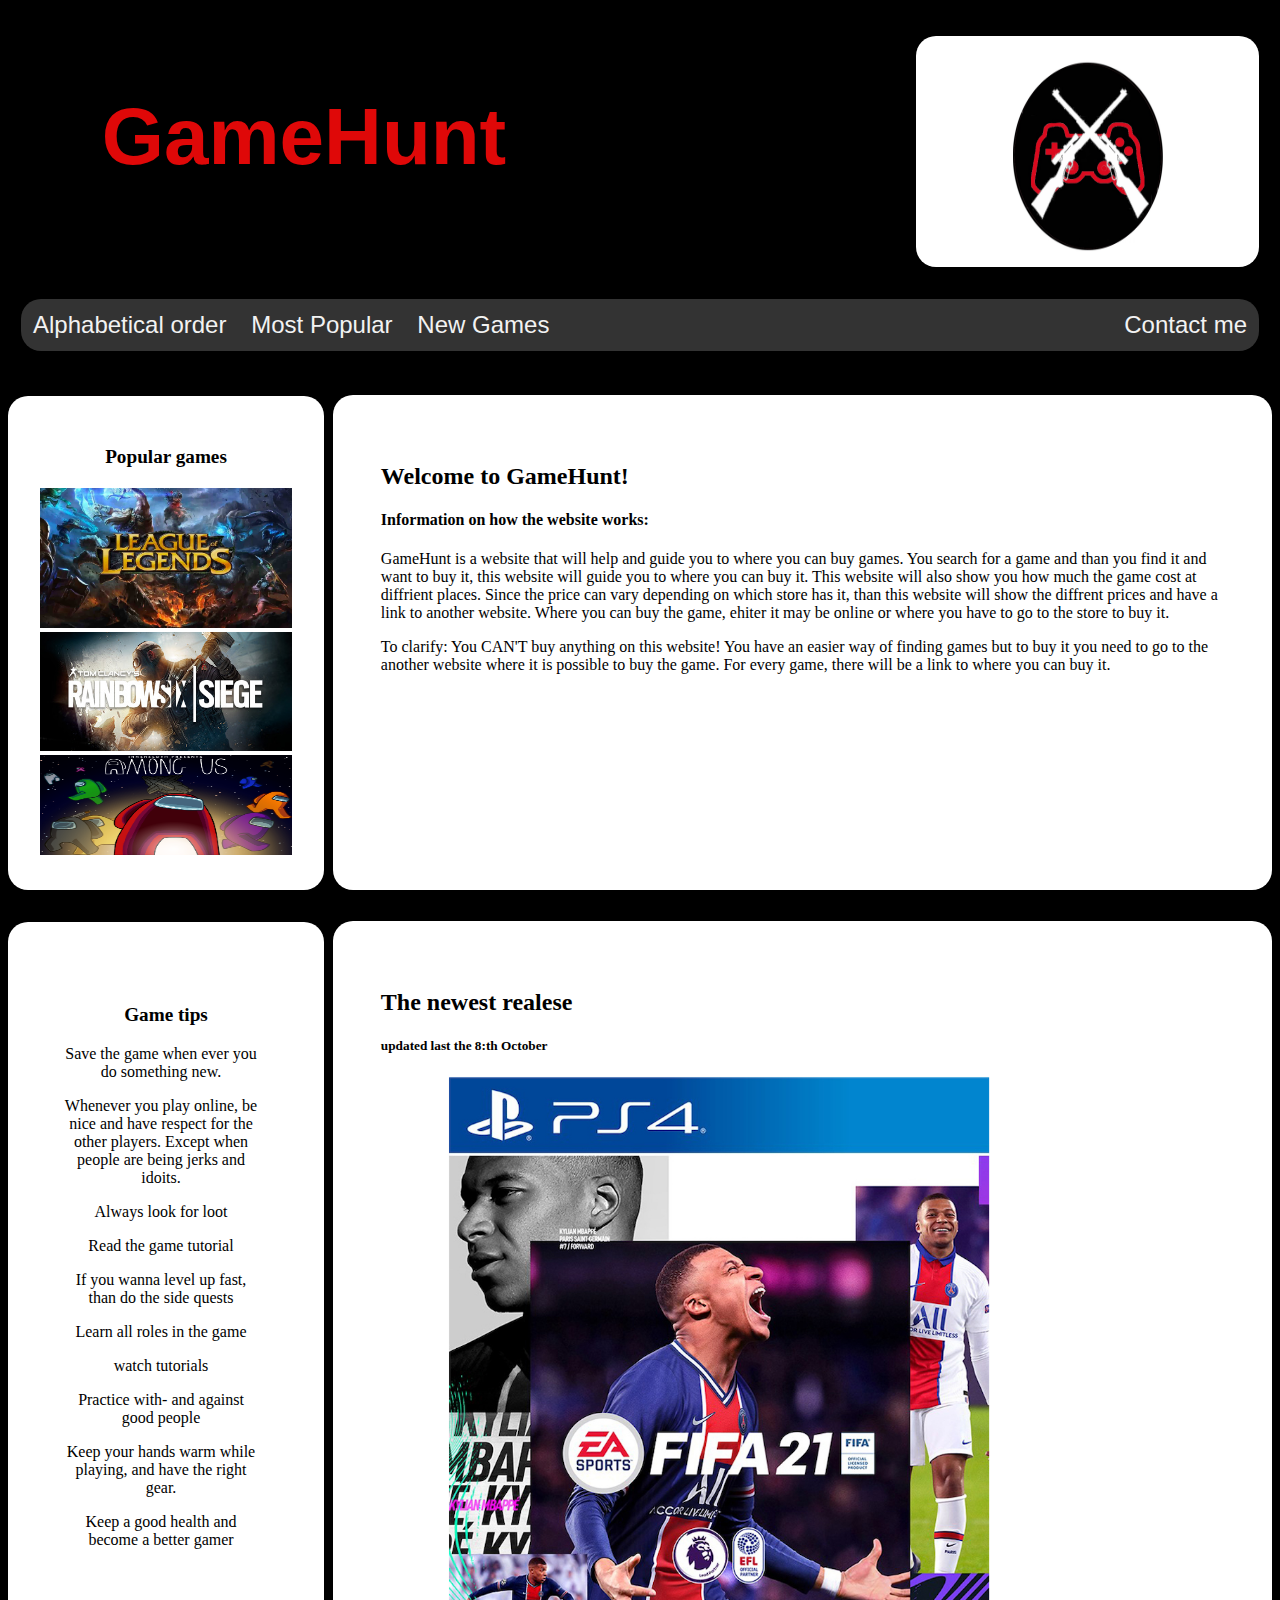
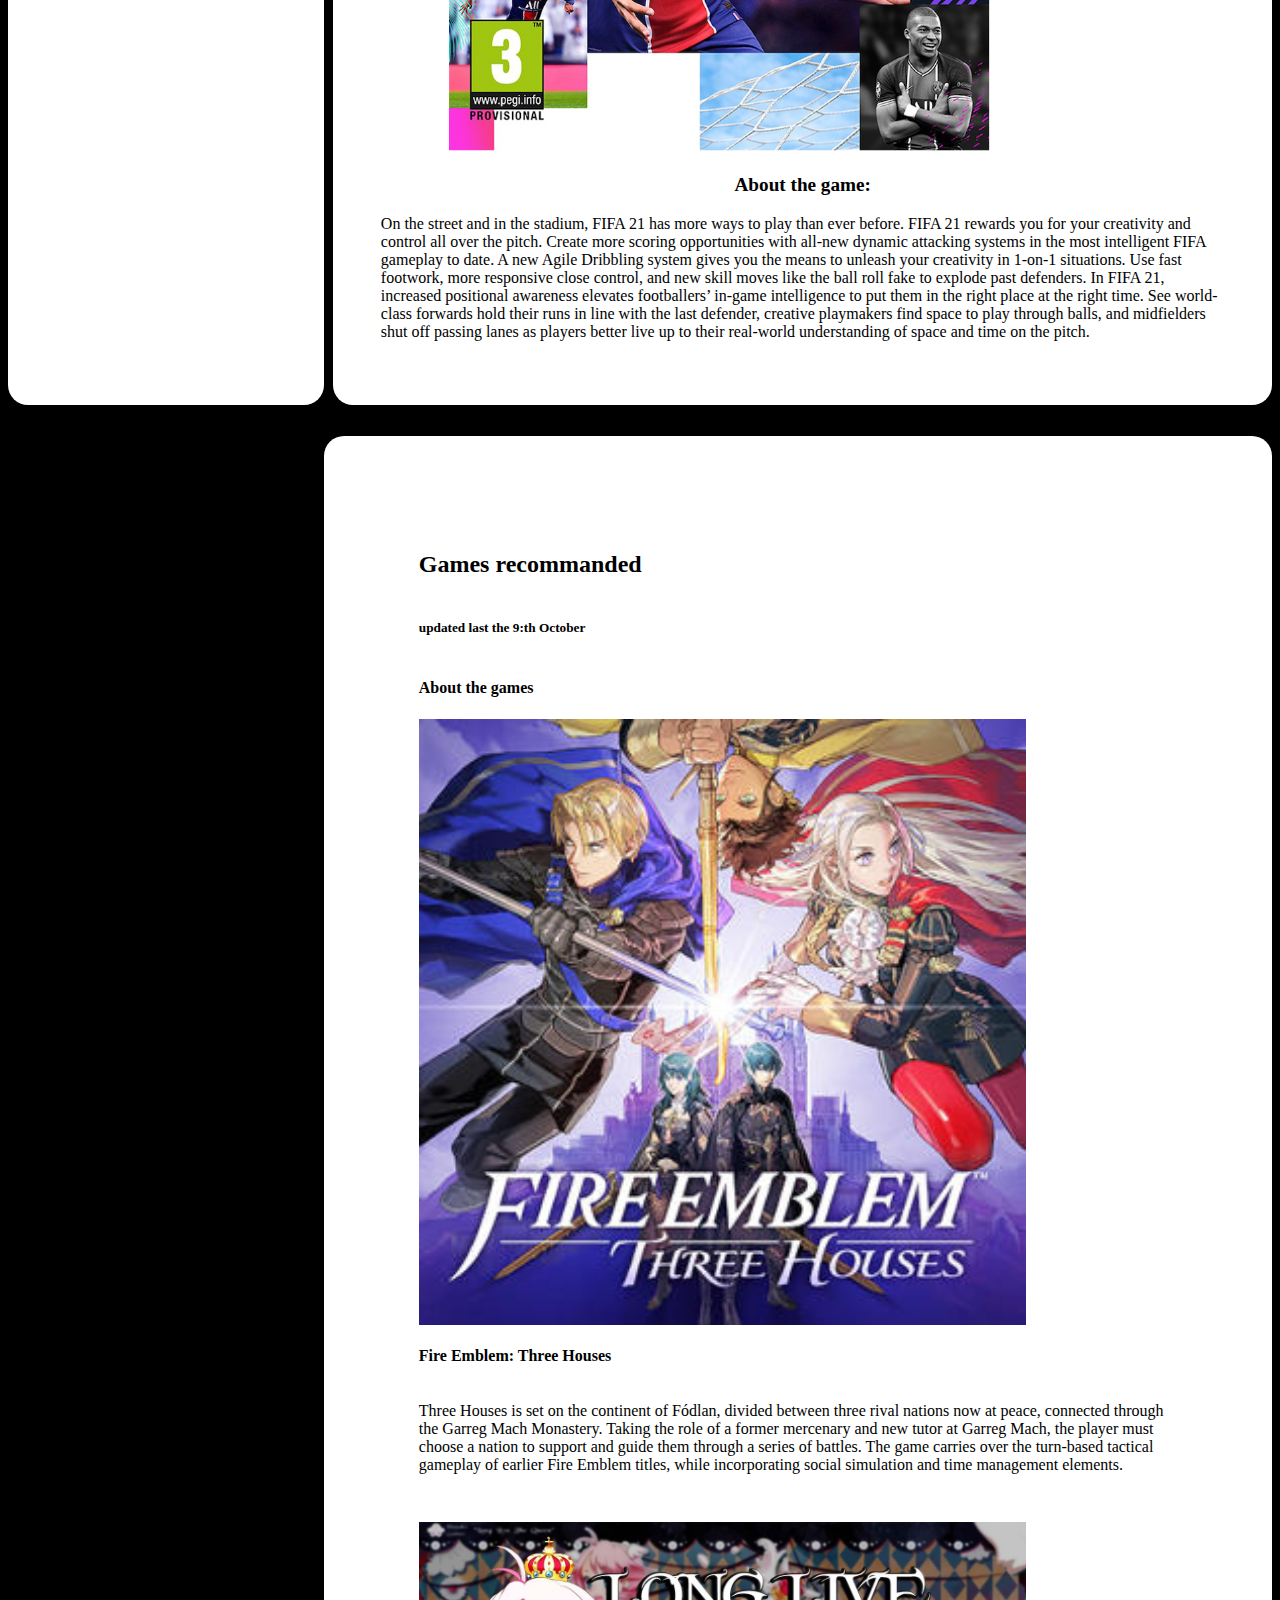
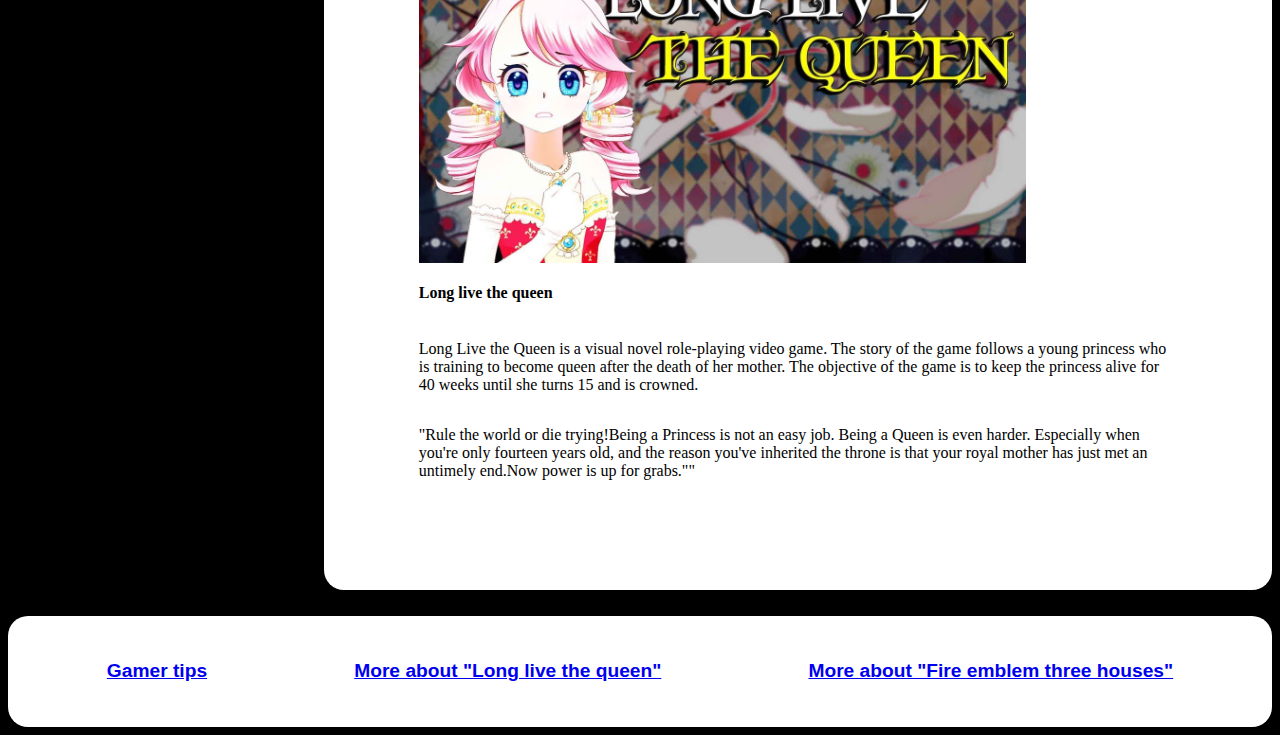
<file: index.html>
<!DOCTYPE html>
<html lang="en">
  <head>
    <meta charset="UTF-8" />
    <meta name="viewport" content="width=device-width, initial-scale=1.0" />
    <title>Homepage</title>
    <link href="index.css" rel="Stylesheet" />
  </head>
  <body>
    <header>
      <h1>GameHunt</h1>
      <div class="logo">
        <img
          src="Bilder/Logo.jpg"
          alt="Picture of the website's logo"
          width="150px"
          height="200px"
        />
      </div>
      <nav>
        <div class="topnav">
          <a href="Alp1.html">Alphabetical order</a>
          <a href="Pop.html">Most Popular</a>
          <a href="New.html">New Games</a>
          <a href="Contact.html" style="float: right">Contact me</a>
        </div>
      </nav>
    </header>
    <div class="rightcolumn">
      <div class="img">
        <h3>Popular games</h3>
        <img
          src="Bilder/league-of-legends.jpg"
          alt="Picture of the game"
          width="100%"
        />
        <img src="Bilder/Rainbow.jpg" alt="Picture of the game" width="100%" />
        <img
          src="Bilder/among us.jpg"
          alt="Picture of the game"
          width="100%"
          height="100px"
        />
      </div>
    </div>
    <div class="tip">
      <h3>Game tips</h3>
      <ul>
        <p>Save the game when ever you do something new.</p>
        <p>
          Whenever you play online, be nice and have respect for the other
          players. Except when people are being jerks and idoits.
        </p>
        <p>Always look for loot</p>
        <p>Read the game tutorial</p>
        <p>If you wanna level up fast, than do the side quests</p>
        <p>Learn all roles in the game</p>
        <p>watch tutorials</p>
        <p>Practice with- and against good people</p>
        <p>Keep your hands warm while playing, and have the right gear.</p>
        <p>Keep a good health and become a better gamer</p>
      </ul>
    </div>
    <div class="leftcolumn">
      <div class="card">
        <h2>Welcome to GameHunt!</h2>
        <h4>Information on how the website works:</h4>
        <p>
          GameHunt is a website that will help and guide you to where you can
          buy games. You search for a game and than you find it and want to buy
          it, this website will guide you to where you can buy it. This website
          will also show you how much the game cost at diffrient places. Since
          the price can vary depending on which store has it, than this website
          will show the diffrent prices and have a link to another website.
          Where you can buy the game, ehiter it may be online or where you have
          to go to the store to buy it.
        </p>
        <p>
          To clarify: You CAN'T buy anything on this website! You have an easier
          way of finding games but to buy it you need to go to the another
          website where it is possible to buy the game. For every game, there
          will be a link to where you can buy it.
        </p>
      </div>
    </div>
    <div class="laftcolumn">
      <div class="card">
        <h2>The newest realese</h2>
        <h5>updated last the 8:th October</h5>
        <img src="Bilder/fifa 21.png" alt="Picture of the game" width="80%" />
        <h3>About the game:</h3>
        <p>
          On the street and in the stadium, FIFA 21 has more ways to play than
          ever before. FIFA 21 rewards you for your creativity and control all
          over the pitch. Create more scoring opportunities with all-new dynamic
          attacking systems in the most intelligent FIFA gameplay to date. A new
          Agile Dribbling system gives you the means to unleash your creativity
          in 1-on-1 situations. Use fast footwork, more responsive close
          control, and new skill moves like the ball roll fake to explode past
          defenders. In FIFA 21, increased positional awareness elevates
          footballers’ in-game intelligence to put them in the right place at
          the right time. See world-class forwards hold their runs in line with
          the last defender, creative playmakers find space to play through
          balls, and midfielders shut off passing lanes as players better live
          up to their real-world understanding of space and time on the pitch.
        </p>
      </div>
    </div>
    <div class="card1">
      <h2>Games recommanded</h2>
      <h5>updated last the 9:th October</h5>
      <h4>About the games</h4>
      <img src="Bilder/three.jpg" alt="Picture of the game" width="80%" />
      <h4>Fire Emblem: Three Houses</h4>
      <p>
        Three Houses is set on the continent of Fódlan, divided between three
        rival nations now at peace, connected through the Garreg Mach Monastery.
        Taking the role of a former mercenary and new tutor at Garreg Mach, the
        player must choose a nation to support and guide them through a series
        of battles. The game carries over the turn-based tactical gameplay of
        earlier Fire Emblem titles, while incorporating social simulation and
        time management elements.
      </p>
      <p></p>
      <img src="Bilder/queen1.jpg" alt="Picture of the game" width="80%" />
      <h4>Long live the queen</h4>
      <p>
        Long Live the Queen is a visual novel role-playing video game. The story
        of the game follows a young princess who is training to become queen
        after the death of her mother. The objective of the game is to keep the
        princess alive for 40 weeks until she turns 15 and is crowned.
      </p>
      <p>
        "Rule the world or die trying!Being a Princess is not an easy job. Being
        a Queen is even harder. Especially when you're only fourteen years old,
        and the reason you've inherited the throne is that your royal mother has
        just met an untimely end.Now power is up for grabs.""
      </p>
    </div>
    <footer>
      <h3>
        <a
          href="https://gaming.envavo.com/blog/7-tips-to-become-a-better-gamer/"
          >Gamer tips</a
        >
      </h3>
      <h3>
        <a
          href="https://longlivethequeen.fandom.com/wiki/Long_Live_the_Queen_Wiki"
          >More about "Long live the queen"</a
        >
      </h3>
      <h3>
        <a href="https://en.wikipedia.org/wiki/Fire_Emblem:_Three_Houses"
          >More about "Fire emblem three houses"</a
        >
      </h3>
    </footer>
  </body>
</html>
</file>
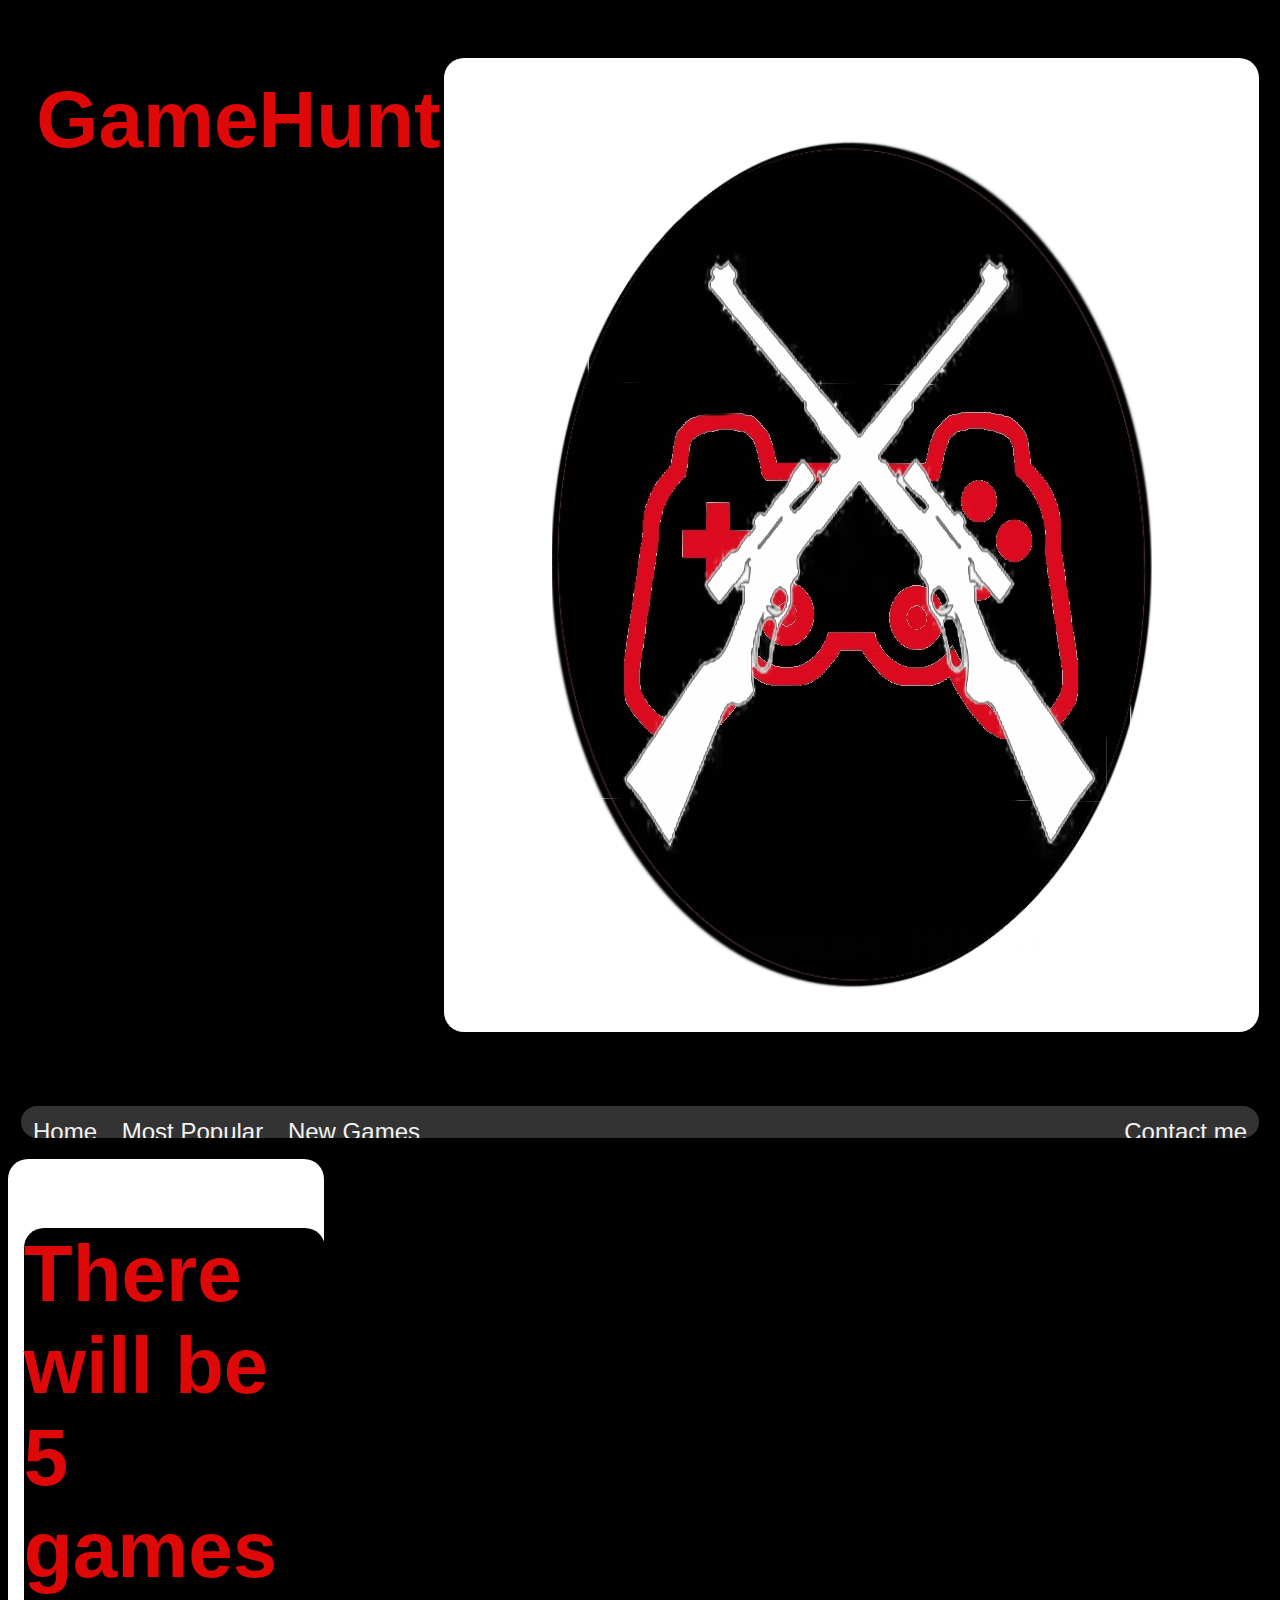
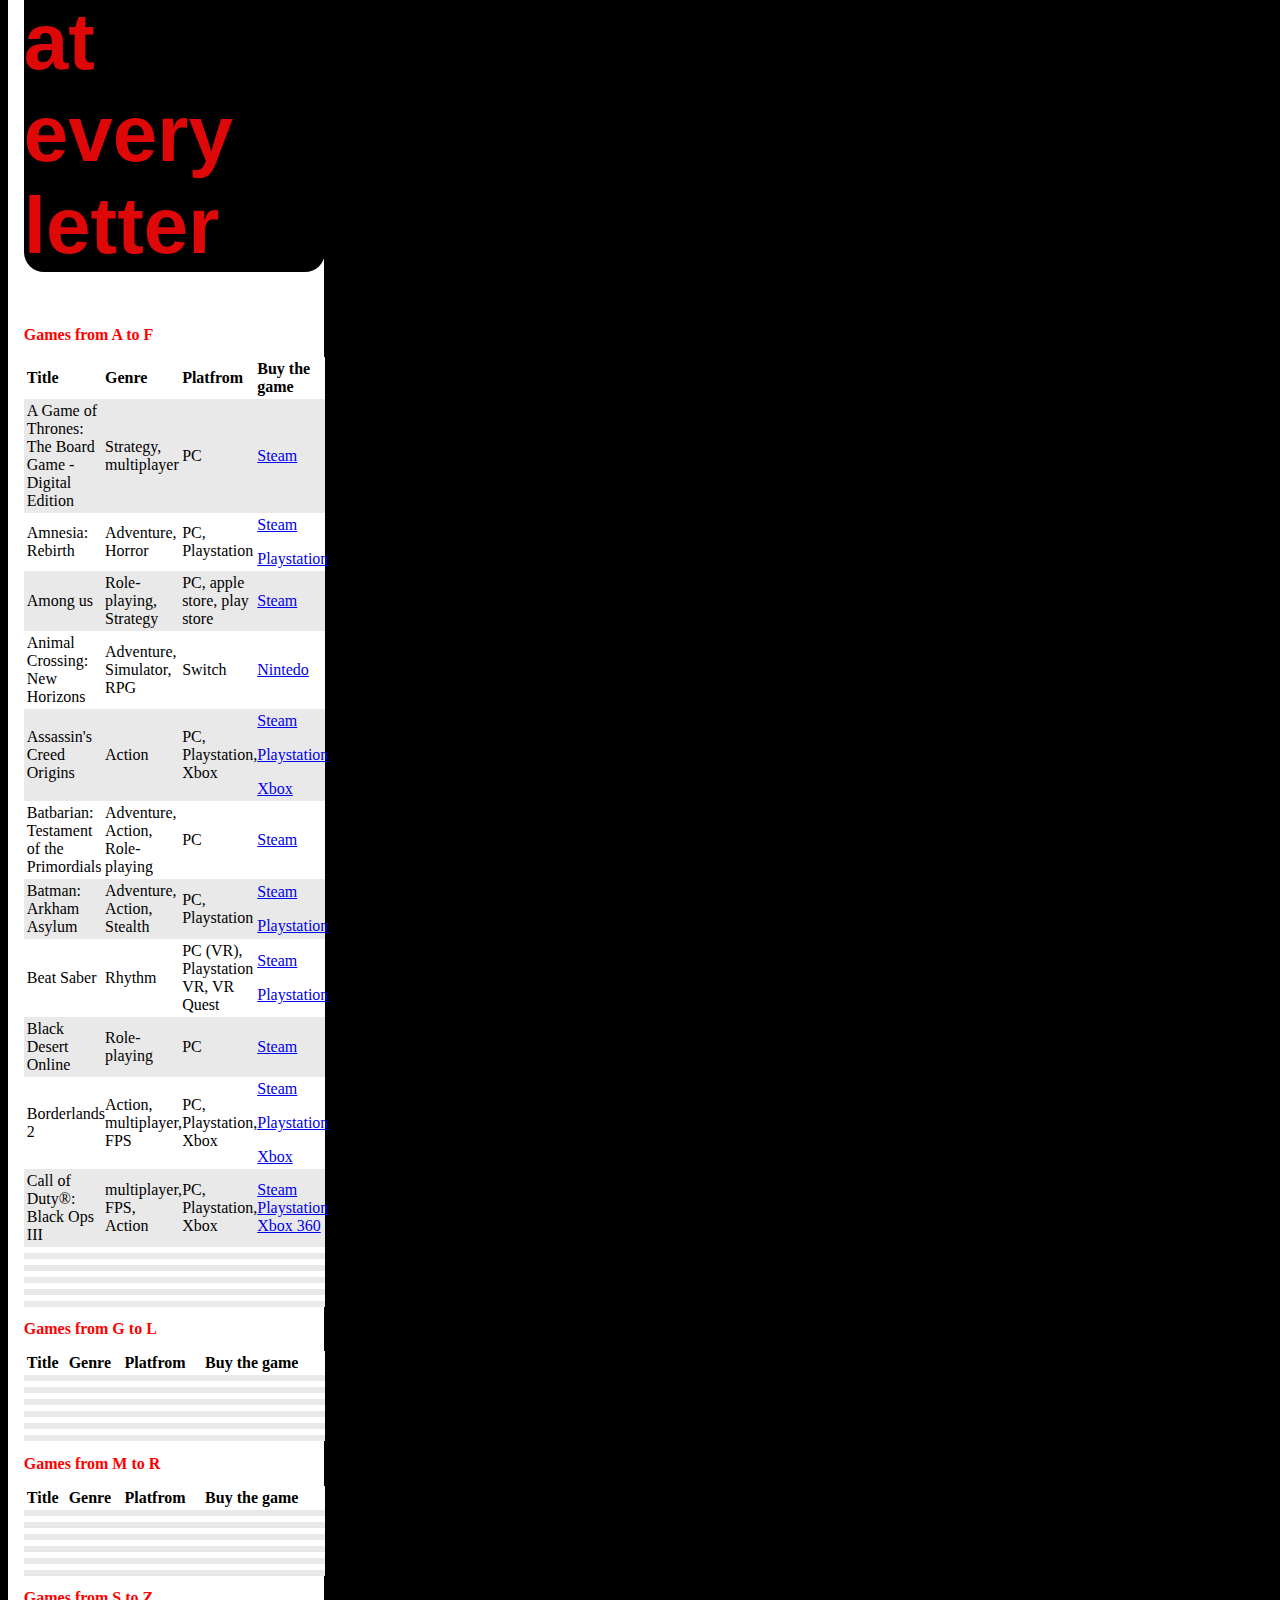
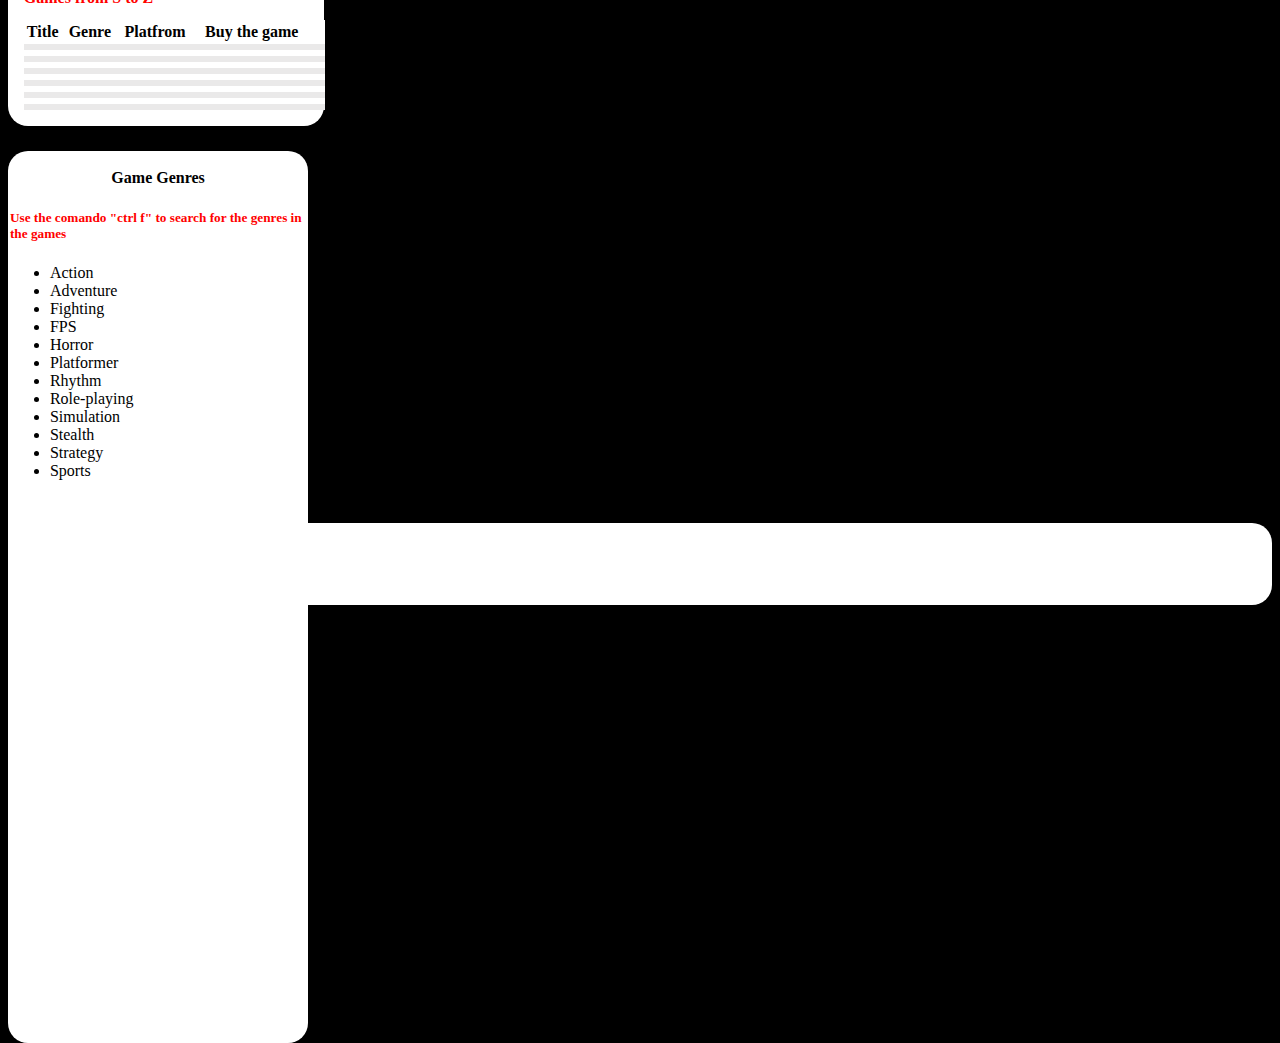
<file: Alp.html>
<!DOCTYPE html>
<html lang="en">
  <head>
    <meta charset="UTF-8" />
    <meta name="viewport" content="width=device-width, initial-scale=1.0" />
    <title>Alphabetical</title>
    <link href="alp.css" rel="stylesheet" />
  </head>
  <body>
    <header>
      <div class="header">
        <h1>GameHunt</h1>
      </div>
      <div class="logo">
        <img
          src="Logo.jpg"
          alt="Picture of the website's logo"
          height="100%"
          width="100%"
        />
      </div>
      <nav>
        <div class="topnav">
          <a href="index.html">Home</a>
          <a href="Pop.html">Most Popular</a>
          <a href="New.html">New Games</a>
          <a href="Contact.html" style="float: right">Contact me</a>
        </div>
      </nav>
    </header>
    <div class="row">
      <div class="leftcolumn">
        <div class="card">
          <h1>There will be 5 games at every letter</h1>
          <h2>Games from A to F</h2>
          <table id="gamelist">
            <tbody>
              <tr>
                <th>Title</th>
                <th>Genre</th>
                <th>Platfrom</th>
                <th>Buy the game</th>
              </tr>
              <tr>
                <article id="A">
                  <td>A Game of Thrones: The Board Game - Digital Edition</td>
                  <td>Strategy, multiplayer</td>
                  <td>PC</td>
                  <td>
                    <a
                      href="https://store.steampowered.com/app/1075190/A_Game_of_Thrones_The_Board_Game__Digital_Edition/"
                      >Steam</a
                    >
                  </td>
                </article>
              </tr>
              <tr>
                <td>Amnesia: Rebirth</td>
                <td>Adventure, Horror</td>
                <td>PC, Playstation</td>
                <td>
                  <a
                    href="https://store.steampowered.com/app/999220/Amnesia_Rebirth/"
                    >Steam</a
                  >
                  <p></p>
                  <a
                    href="https://store.playstation.com/sv-se/product/EP1188-CUSA19272_00-AMNESIAREBIRTH20"
                    >Playstation</a
                  >
                </td>
              </tr>
              <tr>
                <td>Among us</td>
                <td>Role-playing, Strategy</td>
                <td>PC, apple store, play store</td>
                <td>
                  <a href="https://store.steampowered.com/app/945360/Among_Us/"
                    >Steam</a
                  >
                </td>
              </tr>
              <tr>
                <td>Animal Crossing: New Horizons</td>
                <td>Adventure, Simulator, RPG</td>
                <td>Switch</td>
                <td>
                  <a href="https://www.animal-crossing.com/new-horizons/"
                    >Nintedo</a
                  >
                </td>
              </tr>
              <tr>
                <td>Assassin's Creed Origins</td>
                <td>Action</td>
                <td>PC, Playstation, Xbox</td>
                <td>
                  <a
                    href="https://store.steampowered.com/app/582160/Assassins_Creed_Origins/"
                    >Steam</a
                  >
                  <p></p>
                  <a
                    href="https://store.playstation.com/sv-se/product/EP0001-CUSA05625_00-GAMEACEMPIRE0000"
                    >Playstation</a
                  >
                  <p></p>
                  <a
                    href="https://www.microsoft.com/sv-se/p/assassins-creed-origins/bzgjrjc1fgf3?activetab=pivot:overviewtab"
                    >Xbox</a
                  >
                </td>
              </tr>
              <tr>
                <article id="B">
                  <td>Batbarian: Testament of the Primordials</td>
                  <td>Adventure, Action, Role-playing</td>
                  <td>PC</td>
                  <td>
                    <a
                      href="https://store.steampowered.com/app/837460/Batbarian_Testament_of_the_Primordials/"
                      >Steam</a
                    >
                  </td>
                </article>
              </tr>
              <tr>
                <td>Batman: Arkham Asylum</td>
                <td>Adventure, Action, Stealth</td>
                <td>PC, Playstation</td>
                <td>
                  <a
                    href="https://store.steampowered.com/app/35140/Batman_Arkham_Asylum_Game_of_the_Year_Edition/"
                    >Steam</a
                  >
                  <p></p>
                  <a
                    href="https://store.playstation.com/sv-se/product/EP1018-NPEB01156_00-ARKHAMASYLUMGAME"
                    >Playstation</a
                  >
                </td>
              </tr>
              <tr>
                <td>Beat Saber</td>
                <td>Rhythm</td>
                <td>PC (VR), Playstation VR, VR Quest</td>
                <td>
                  <a
                    href="https://store.steampowered.com/app/620980/Beat_Saber/"
                    >Steam</a
                  >
                  <p></p>
                  <a
                    href="https://store.playstation.com/sv-se/product/EP5067-CUSA14143_00-BEATSABERFULL000"
                    >Playstation</a
                  >
                </td>
              </tr>
              <tr>
                <td>Black Desert Online</td>
                <td>Role-playing</td>
                <td>PC</td>
                <td>
                  <a
                    href="https://store.steampowered.com/app/582660/Black_Desert_Online/"
                    >Steam</a
                  >
                </td>
              </tr>
              <tr>
                <td>Borderlands 2</td>
                <td>Action, multiplayer, FPS</td>
                <td>PC, Playstation, Xbox</td>
                <td>
                  <a
                    href="https://store.steampowered.com/app/49520/Borderlands_2/"
                    >Steam</a
                  >
                  <p></p>
                  <a
                    href="https://store.playstation.com/sv-se/product/EP1001-NPEB01144_00-BORDERLANDS2COMP"
                    >Playstation</a
                  >
                  <p></p>
                  <a
                    href="https://www.microsoft.com/sv-se/p/borderlands-2/bv5scj9jm8v0?activetab=pivot:overviewtab"
                    >Xbox</a
                  >
                </td>
              </tr>
              <tr>
                <article id="C">
                  <td>Call of Duty®: Black Ops III</td>
                  <td>multiplayer, FPS, Action </td>
                  <td>PC, Playstation, Xbox</td>
                  <td>
                    <a href="https://store.steampowered.com/app/311210/Call_of_Duty_Black_Ops_III/">Steam</a>
                    <a href="https://store.playstation.com/sv-se/product/EP0002-NPEB02266_00-BLACKOPS3ENGFREN">Playstation</a>
                    <a href="https://marketplace.xbox.com/sv-SE/Product/Black-Ops-III-Bundle/66acd000-77fe-1000-9115-d80241560929">Xbox 360</a>
                  </td>
                </article>
              </tr>
              <tr>
                <td></td>
                <td></td>
                <td></td>
                <td>
                  <a href=""></a>
                </td>
              </tr>
              <tr>
                <td></td>
                <td></td>
                <td></td>
                <td>
                  <a href=""></a>
                </td>
              </tr>
              <tr>
                <td></td>
                <td></td>
                <td></td>
                <td>
                  <a href=""></a>
                </td>
              </tr>
              <tr>
                <td></td>
                <td></td>
                <td></td>
                <td>
                  <a href=""></a>
                </td>
              </tr>
              <tr>
                <td></td>
                <td></td>
                <td></td>
                <td>
                  <a href=""></a>
                </td>
              </tr>
              <tr>
                <td></td>
                <td></td>
                <td></td>
                <td>
                  <a href=""></a>
                </td>
              </tr>
              <tr>
                <td></td>
                <td></td>
                <td></td>
                <td>
                  <a href=""></a>
                </td>
              </tr>
              <tr>
                <td></td>
                <td></td>
                <td></td>
                <td>
                  <a href=""></a>
                </td>
              </tr>
              <tr>
                <td></td>
                <td></td>
                <td></td>
                <td>
                  <a href=""></a>
                </td>
              </tr>
              <tr>
                <td></td>
                <td></td>
                <td></td>
                <td>
                  <a href=""></a>
                </td>
              </tr>
            </tbody>
          </table>
        </div>
        <div class="card">
          <h2>Games from G to L</h2>
          <table id="gamelist2">
            <tbody>
              <tr>
                <th>Title</th>
                <th>Genre</th>
                <th>Platfrom</th>
                <th>Buy the game</th>
                <tr>
                  <article id="G">
                    <td></td>
                    <td></td>
                    <td></td>
                    <td>
                      <a href=""></a>
                    </td>
                  </article>
                </tr>
                <tr>
                  <td></td>
                  <td></td>
                  <td></td>
                  <td>
                    <a href=""></a>
                  </td>
                </tr>
                <tr>
                  <td></td>
                  <td></td>
                  <td></td>
                  <td>
                    <a href=""></a>
                  </td>
                </tr>
                <tr>
                  <td></td>
                  <td></td>
                  <td></td>
                  <td>
                    <a href=""></a>
                  </td>
                </tr>
                <tr>
                  <td></td>
                  <td></td>
                  <td></td>
                  <td>
                    <a href=""></a>
                  </td>
                </tr>
                <tr>
                  <td></td>
                  <td></td>
                  <td></td>
                  <td>
                    <a href=""></a>
                  </td>
                </tr>
                <tr>
                  <td></td>
                  <td></td>
                  <td></td>
                  <td>
                    <a href=""></a>
                  </td>
                </tr>
                <tr>
                  <td></td>
                  <td></td>
                  <td></td>
                  <td>
                    <a href=""></a>
                  </td>
                </tr>
                <tr>
                  <td></td>
                  <td></td>
                  <td></td>
                  <td>
                    <a href=""></a>
                  </td>
                </tr>
                <tr>
                  <td></td>
                  <td></td>
                  <td></td>
                  <td>
                    <a href=""></a>
                  </td>
                </tr>
                <tr>
                  <td></td>
                  <td></td>
                  <td></td>
                  <td>
                    <a href=""></a>
                  </td>
                </tr>
              </tr>
            </tbody>
          </table>
        </div>
        <div class="card">
          <h2>Games from M to R</h2>
          <table id="gamelist3">
            <tbody>
              <tr>
                <th>Title</th>
                <th>Genre</th>
                <th>Platfrom</th>
                <th>Buy the game</th>
                <tr>
                  <article id="M">
                    <td></td>
                    <td></td>
                    <td></td>
                    <td>
                      <a href=""></a>
                    </td>
                  </article>
                </tr>
                <tr>
                  <td></td>
                  <td></td>
                  <td></td>
                  <td>
                    <a href=""></a>
                  </td>
                </tr>
                <tr>
                  <td></td>
                  <td></td>
                  <td></td>
                  <td>
                    <a href=""></a>
                  </td>
                </tr>
                <tr>
                  <td></td>
                  <td></td>
                  <td></td>
                  <td>
                    <a href=""></a>
                  </td>
                </tr>
                <tr>
                  <td></td>
                  <td></td>
                  <td></td>
                  <td>
                    <a href=""></a>
                  </td>
                </tr>
                <tr>
                  <td></td>
                  <td></td>
                  <td></td>
                  <td>
                    <a href=""></a>
                  </td>
                </tr>
                <tr>
                  <td></td>
                  <td></td>
                  <td></td>
                  <td>
                    <a href=""></a>
                  </td>
                </tr>
                <tr>
                  <td></td>
                  <td></td>
                  <td></td>
                  <td>
                    <a href=""></a>
                  </td>
                </tr>
                <tr>
                  <td></td>
                  <td></td>
                  <td></td>
                  <td>
                    <a href=""></a>
                  </td>
                </tr>
                <tr>
                  <td></td>
                  <td></td>
                  <td></td>
                  <td>
                    <a href=""></a>
                  </td>
                </tr>
                <tr>
                  <td></td>
                  <td></td>
                  <td></td>
                  <td>
                    <a href=""></a>
                  </td>
                </tr>
              </tr>
            </tbody>
          </table>
        </div>
        <div class="card">
          <h2>Games from S to Z</h2>
          <table id="gamelist4">
            <tbody>
              <tr>
                <th>Title</th>
                <th>Genre</th>
                <th>Platfrom</th>
                <th>Buy the game</th>
                <tr>
                  <article id="S">
                    <td></td>
                    <td></td>
                    <td></td>
                    <td>
                      <a href=""></a>
                    </td>
                  </article>
                </tr>
                <tr>
                  <td></td>
                  <td></td>
                  <td></td>
                  <td>
                    <a href=""></a>
                  </td>
                </tr>
                <tr>
                  <td></td>
                  <td></td>
                  <td></td>
                  <td>
                    <a href=""></a>
                  </td>
                </tr>
                <tr>
                  <td></td>
                  <td></td>
                  <td></td>
                  <td>
                    <a href=""></a>
                  </td>
                </tr>
                <tr>
                  <td></td>
                  <td></td>
                  <td></td>
                  <td>
                    <a href=""></a>
                  </td>
                </tr>
                <tr>
                  <td></td>
                  <td></td>
                  <td></td>
                  <td>
                    <a href=""></a>
                  </td>
                </tr>
                <tr>
                  <td></td>
                  <td></td>
                  <td></td>
                  <td>
                    <a href=""></a>
                  </td>
                </tr>
                <tr>
                  <td></td>
                  <td></td>
                  <td></td>
                  <td>
                    <a href=""></a>
                  </td>
                </tr>
                <tr>
                  <td></td>
                  <td></td>
                  <td></td>
                  <td>
                    <a href=""></a>
                  </td>
                </tr>
                <tr>
                  <td></td>
                  <td></td>
                  <td></td>
                  <td>
                    <a href=""></a>
                  </td>
                </tr>
                <tr>
                  <td></td>
                  <td></td>
                  <td></td>
                  <td>
                    <a href=""></a>
                  </td>
                </tr>
              </tr>
            </tbody>
          </table>
        </div>
      </div>
      <div class="rightcolumn">
        <div class="img">
          <h3>Game Genres</h3>
          <h5>
            Use the comando "ctrl f" to search for the genres in the games
          </h5>
          <ul>
            <li>Action</li>
            <li>Adventure</li>
            <li>Fighting</li>
            <li>FPS</li>
            <li>Horror</li>
            <li>Platformer</li>
            <li>Rhythm</li>
            <li>Role-playing</li>
            <li>Simulation</li>
            <li>Stealth</li>
            <li>Strategy</li>
            <li>Sports</li>
          </ul>
        </div>
      </div>
    </div>
    <footer>
      <h3>
        <a href=""></a>
      </h3>
      <h3>
        <a href=""></a>
      </h3>
      <h3>
        <a href=""></a>
      </h3>
    </footer>
  </body>
</html>
</file>
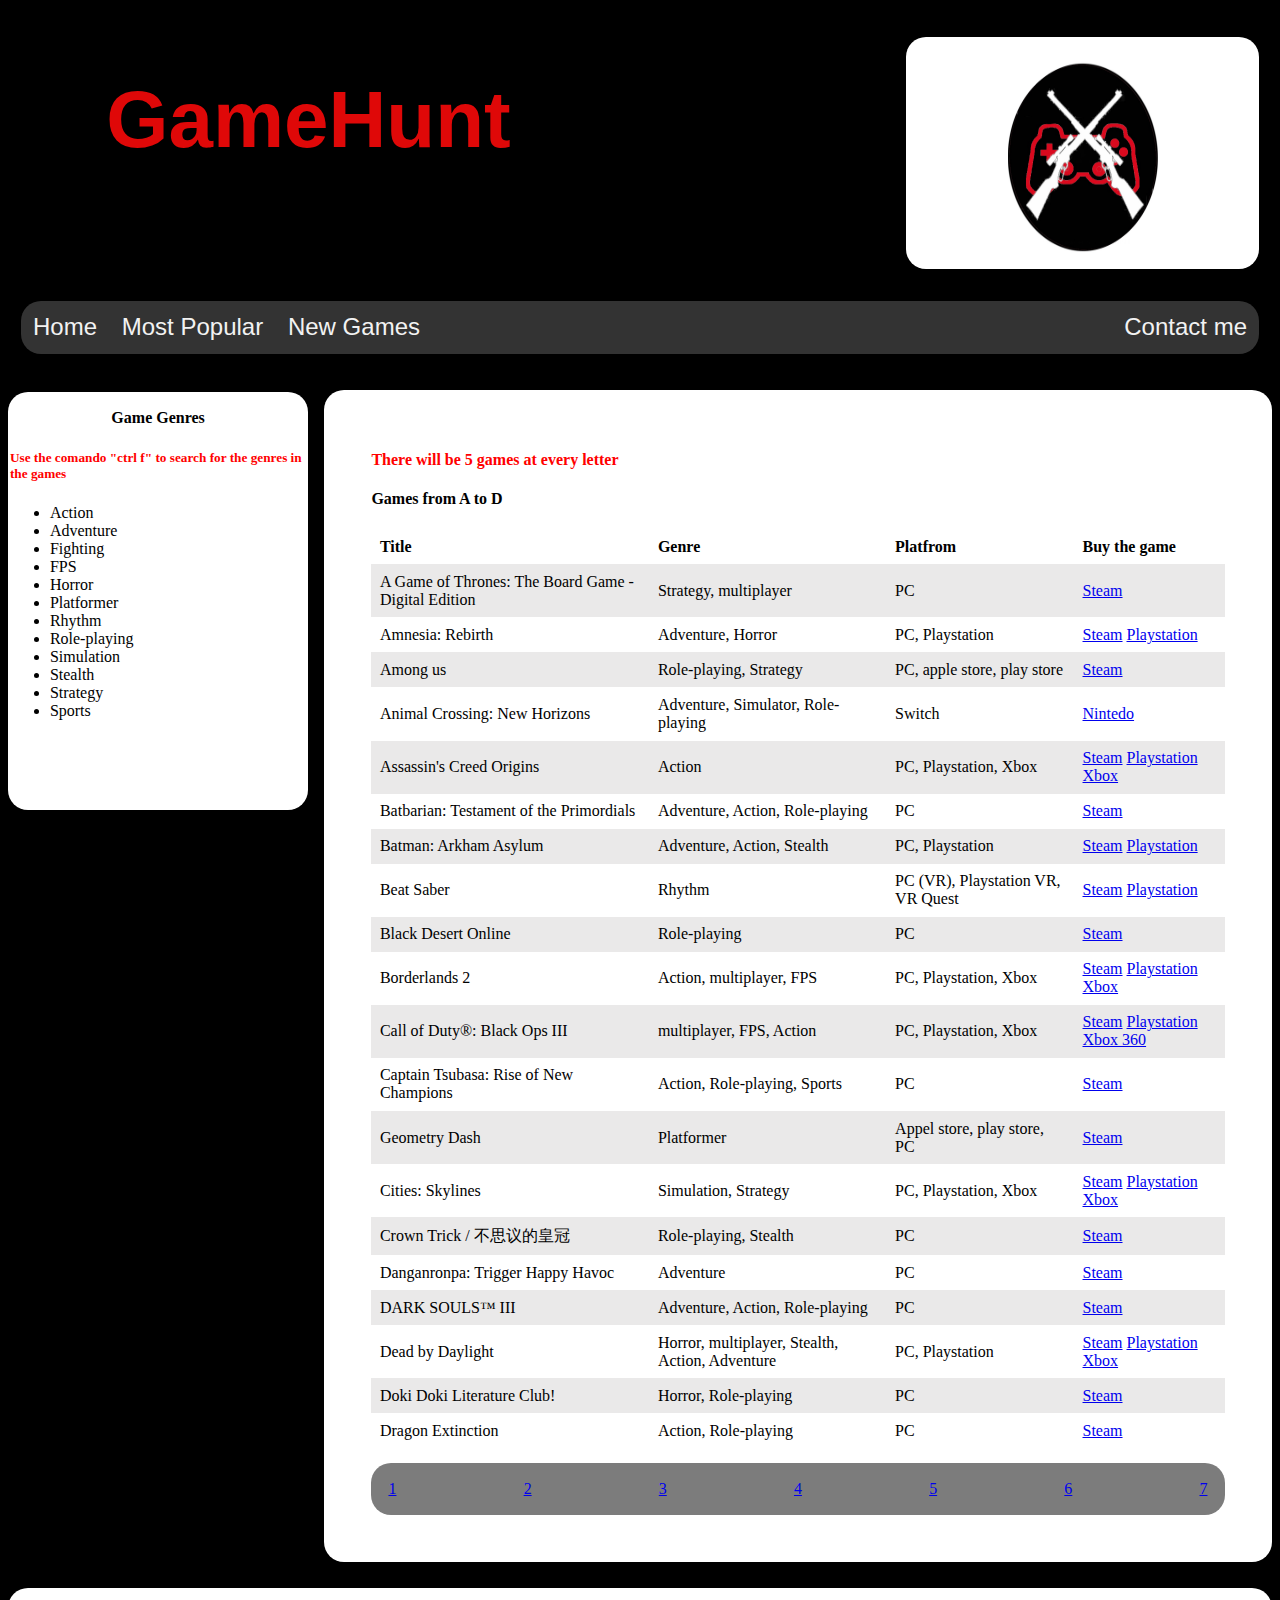
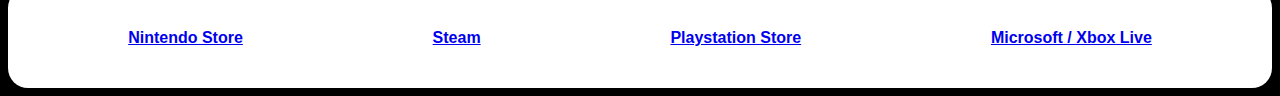
<file: Alp1.html>
<!DOCTYPE html>
<html lang="en">
  <head>
    <meta charset="UTF-8" />
    <meta name="viewport" content="width=device-width, initial-scale=1.0" />
    <title>Alphabetical</title>
    <link href="alp.css" rel="stylesheet" />
  </head>
  <body>
    <header>
      <div class="header">
        <h1>GameHunt</h1>
      </div>
      <div class="logo">
        <img
        src="Bilder/Logo.jpg"
        alt="Picture of the website's logo"
        width="150px"
        height="200px"
      />
      </div>
      <nav>
        <div class="topnav">
          <a href="index.html">Home</a>
          <a href="Pop.html">Most Popular</a>
          <a href="New.html">New Games</a>
          <a href="Contact.html" style="float: right">Contact me</a>
        </div>
      </nav>
    </header>
    <div class="rightcolumn">
      <div class="img">
        <h3>Game Genres</h3>
        <h5>
          Use the comando "ctrl f" to search for the genres in the games
        </h5>
        <ul>
          <li>Action</li>
          <li>Adventure</li>
          <li>Fighting</li>
          <li>FPS</li>
          <li>Horror</li>
          <li>Platformer</li>
          <li>Rhythm</li>
          <li>Role-playing</li>
          <li>Simulation</li>
          <li>Stealth</li>
          <li>Strategy</li>
          <li>Sports</li>
        </ul>
      </div>
    </div>
      <div class="leftcolumn">
        <div class="card">
          <h2>There will be 5 games at every letter</h2>
          <h4>Games from A to D</h4>
          <table id="gamelist">
            <tbody>
              <tr>
                <th>Title</th>
                <th>Genre</th>
                <th>Platfrom</th>
                <th>Buy the game</th>
              </tr>
              <tr>
                <article id="A">
                  <td>A Game of Thrones: The Board Game - Digital Edition</td>
                  <td>Strategy, multiplayer</td>
                  <td>PC</td>
                  <td>
                    <a
                      href="https://store.steampowered.com/app/1075190/A_Game_of_Thrones_The_Board_Game__Digital_Edition/"
                      >Steam</a
                    >
                  </td>
                </article>
              </tr>
              <tr>
                <td>Amnesia: Rebirth</td>
                <td>Adventure, Horror</td>
                <td>PC, Playstation</td>
                <td>
                  <a
                    href="https://store.steampowered.com/app/999220/Amnesia_Rebirth/"
                    >Steam</a
                  >
                  <a
                    href="https://store.playstation.com/sv-se/product/EP1188-CUSA19272_00-AMNESIAREBIRTH20"
                    >Playstation</a
                  >
                </td>
              </tr>
              <tr>
                <td>Among us</td>
                <td>Role-playing, Strategy</td>
                <td>PC, apple store, play store</td>
                <td>
                  <a href="https://store.steampowered.com/app/945360/Among_Us/"
                    >Steam</a
                  >
                </td>
              </tr>
              <tr>
                <td>Animal Crossing: New Horizons</td>
                <td>Adventure, Simulator, Role-playing</td>
                <td>Switch</td>
                <td>
                  <a href="https://www.animal-crossing.com/new-horizons/"
                    >Nintedo</a
                  >
                </td>
              </tr>
              <tr>
                <td>Assassin's Creed Origins</td>
                <td>Action</td>
                <td>PC, Playstation, Xbox</td>
                <td>
                  <a
                    href="https://store.steampowered.com/app/582160/Assassins_Creed_Origins/"
                    >Steam</a
                  >
                  <a
                    href="https://store.playstation.com/sv-se/product/EP0001-CUSA05625_00-GAMEACEMPIRE0000"
                    >Playstation</a
                  >
                  <a
                    href="https://www.microsoft.com/sv-se/p/assassins-creed-origins/bzgjrjc1fgf3?activetab=pivot:overviewtab"
                    >Xbox</a
                  >
                </td>
              </tr>
              <tr>
                <article id="B">
                  <td>Batbarian: Testament of the Primordials</td>
                  <td>Adventure, Action, Role-playing</td>
                  <td>PC</td>
                  <td>
                    <a
                      href="https://store.steampowered.com/app/837460/Batbarian_Testament_of_the_Primordials/"
                      >Steam</a
                    >
                  </td>
                </article>
              </tr>
              <tr>
                <td>Batman: Arkham Asylum</td>
                <td>Adventure, Action, Stealth</td>
                <td>PC, Playstation</td>
                <td>
                  <a
                    href="https://store.steampowered.com/app/35140/Batman_Arkham_Asylum_Game_of_the_Year_Edition/"
                    >Steam</a
                  >
                  <a
                    href="https://store.playstation.com/sv-se/product/EP1018-NPEB01156_00-ARKHAMASYLUMGAME"
                    >Playstation</a
                  >
                </td>
              </tr>
              <tr>
                <td>Beat Saber</td>
                <td>Rhythm</td>
                <td>PC (VR), Playstation VR, VR Quest</td>
                <td>
                  <a
                    href="https://store.steampowered.com/app/620980/Beat_Saber/"
                    >Steam</a
                  >
                  <a
                    href="https://store.playstation.com/sv-se/product/EP5067-CUSA14143_00-BEATSABERFULL000"
                    >Playstation</a
                  >
                </td>
              </tr>
              <tr>
                <td>Black Desert Online</td>
                <td>Role-playing</td>
                <td>PC</td>
                <td>
                  <a
                    href="https://store.steampowered.com/app/582660/Black_Desert_Online/"
                    >Steam</a
                  >
                </td>
              </tr>
              <tr>
                <td>Borderlands 2</td>
                <td>Action, multiplayer, FPS</td>
                <td>PC, Playstation, Xbox</td>
                <td>
                  <a
                    href="https://store.steampowered.com/app/49520/Borderlands_2/"
                    >Steam</a
                  >
                  <a
                    href="https://store.playstation.com/sv-se/product/EP1001-NPEB01144_00-BORDERLANDS2COMP"
                    >Playstation</a
                  >
                  <a
                    href="https://www.microsoft.com/sv-se/p/borderlands-2/bv5scj9jm8v0?activetab=pivot:overviewtab"
                    >Xbox</a
                  >
                </td>
              </tr>
              <tr>
                <article id="C">
                  <td>Call of Duty®: Black Ops III</td>
                  <td>multiplayer, FPS, Action</td>
                  <td>PC, Playstation, Xbox</td>
                  <td>
                    <a
                      href="https://store.steampowered.com/app/311210/Call_of_Duty_Black_Ops_III/"
                      >Steam</a
                    >
                    <a
                      href="https://store.playstation.com/sv-se/product/EP0002-NPEB02266_00-BLACKOPS3ENGFREN"
                      >Playstation</a
                    >
                    <a
                      href="https://marketplace.xbox.com/sv-SE/Product/Black-Ops-III-Bundle/66acd000-77fe-1000-9115-d80241560929"
                      >Xbox 360</a
                    >
                  </td>
                </article>
              </tr>
              <tr>
                <td>Captain Tsubasa: Rise of New Champions</td>
                <td>Action, Role-playing, Sports</td>
                <td>PC</td>
                <td>
                  <a
                    href="https://store.steampowered.com/app/1163550/Captain_Tsubasa_Rise_of_New_Champions/"
                    >Steam</a
                  >
                </td>
              </tr>
              <tr>
                <td>Geometry Dash</td>
                <td>Platformer</td>
                <td>Appel store, play store, PC</td>
                <td>
                  <a
                    href="https://store.steampowered.com/app/322170/Geometry_Dash/"
                    >Steam</a
                  >
                </td>
              </tr>
              <tr>
                <td>Cities: Skylines</td>
                <td>Simulation, Strategy</td>
                <td>PC, Playstation, Xbox</td>
                <td>
                  <a
                    href="https://store.steampowered.com/app/255710/Cities_Skylines/"
                    >Steam</a
                  >
                  <a
                    href="https://store.playstation.com/sv-se/product/EP4139-CUSA06407_00-CSSEASONPASS0001"
                    >Playstation</a
                  >
                  <a
                    href="https://www.microsoft.com/sv-se/p/Cities-Skylines---Xbox-One-Edition/C4GH8N6ZXG5L?activetab=pivot:overviewtab"
                    >Xbox</a
                  >
                </td>
              </tr>
              <tr>
                <td>Crown Trick / 不思议的皇冠</td>
                <td>Role-playing, Stealth</td>
                <td>PC</td>
                <td>
                  <a
                    href="https://store.steampowered.com/app/1000010/Crown_Trick/"
                    >Steam</a
                  >
                </td>
              </tr>
              <tr>
                <article id="D">
                  <td>Danganronpa: Trigger Happy Havoc</td>
                  <td>Adventure</td>
                  <td>PC</td>
                  <td>
                    <a
                      href="https://store.steampowered.com/app/413410/Danganronpa_Trigger_Happy_Havoc/"
                      >Steam</a
                    >
                  </td>
                </article>
              </tr>
              <tr>
                <td>DARK SOULS™ III</td>
                <td>Adventure, Action, Role-playing</td>
                <td>PC</td>
                <td>
                  <a
                    href="https://store.steampowered.com/app/374320/DARK_SOULS_III/"
                    >Steam</a
                  >
                </td>
              </tr>
              <tr>
                <td>Dead by Daylight</td>
                <td>Horror, multiplayer, Stealth, Action, Adventure</td>
                <td>PC, Playstation</td>
                <td>
                  <a
                    href="https://store.steampowered.com/app/381210/Dead_by_Daylight/"
                    >Steam</a
                  >
                  <a
                    href="https://store.playstation.com/sv-se/product/EP3367-CUSA08032_00-DEADBYDAYLIGHT00"
                    >Playstation</a
                  >
                  <a
                    href="https://www.microsoft.com/sv-se/p/dead-by-daylight-special-edition/c0n22p73qz60?activetab=pivot:overviewtab"
                    >Xbox</a
                  >
                </td>
              </tr>
              <tr>
                <td>Doki Doki Literature Club!</td>
                <td>Horror, Role-playing</td>
                <td>PC</td>
                <td>
                  <a
                    href="https://store.steampowered.com/app/698780/Doki_Doki_Literature_Club/"
                    >Steam</a
                  >
                </td>
              </tr>
              <tr>
                <td>Dragon Extinction</td>
                <td>Action, Role-playing</td>
                <td>PC</td>
                <td>
                  <a
                    href="https://store.steampowered.com/app/1079320/Dragon_Extinction/"
                    >Steam</a
                  >
                </td>
              </tr>
            </tbody>
          </table>
          <div class="next">
            <a href="Alp.html">1</a>
            <a href="Alp2.html">2</a>
            <a href="Alp3.html">3</a>
            <a href="Alp4.html">4</a>
            <a href="Alp5.html">5</a>
            <a href="Alp6.html">6</a>
            <a href="Alp7.html">7</a>
          </div>
        </div>
      </div>
    <footer>
      <h3>
        <a href="https://www.nintendo.com/">Nintendo Store</a>
      </h3>
      <h3>
        <a href="https://store.steampowered.com/">Steam</a>
      </h3>
      <h3>
        <a href="https://store.playstation.com/sv-se/latest">Playstation Store</a>
      </h3>
      <h3>
        <a href="https://www.microsoft.com/sv-se/">Microsoft / Xbox Live</a>
      </h3>
    </footer>
  </body>
</html>
</file>
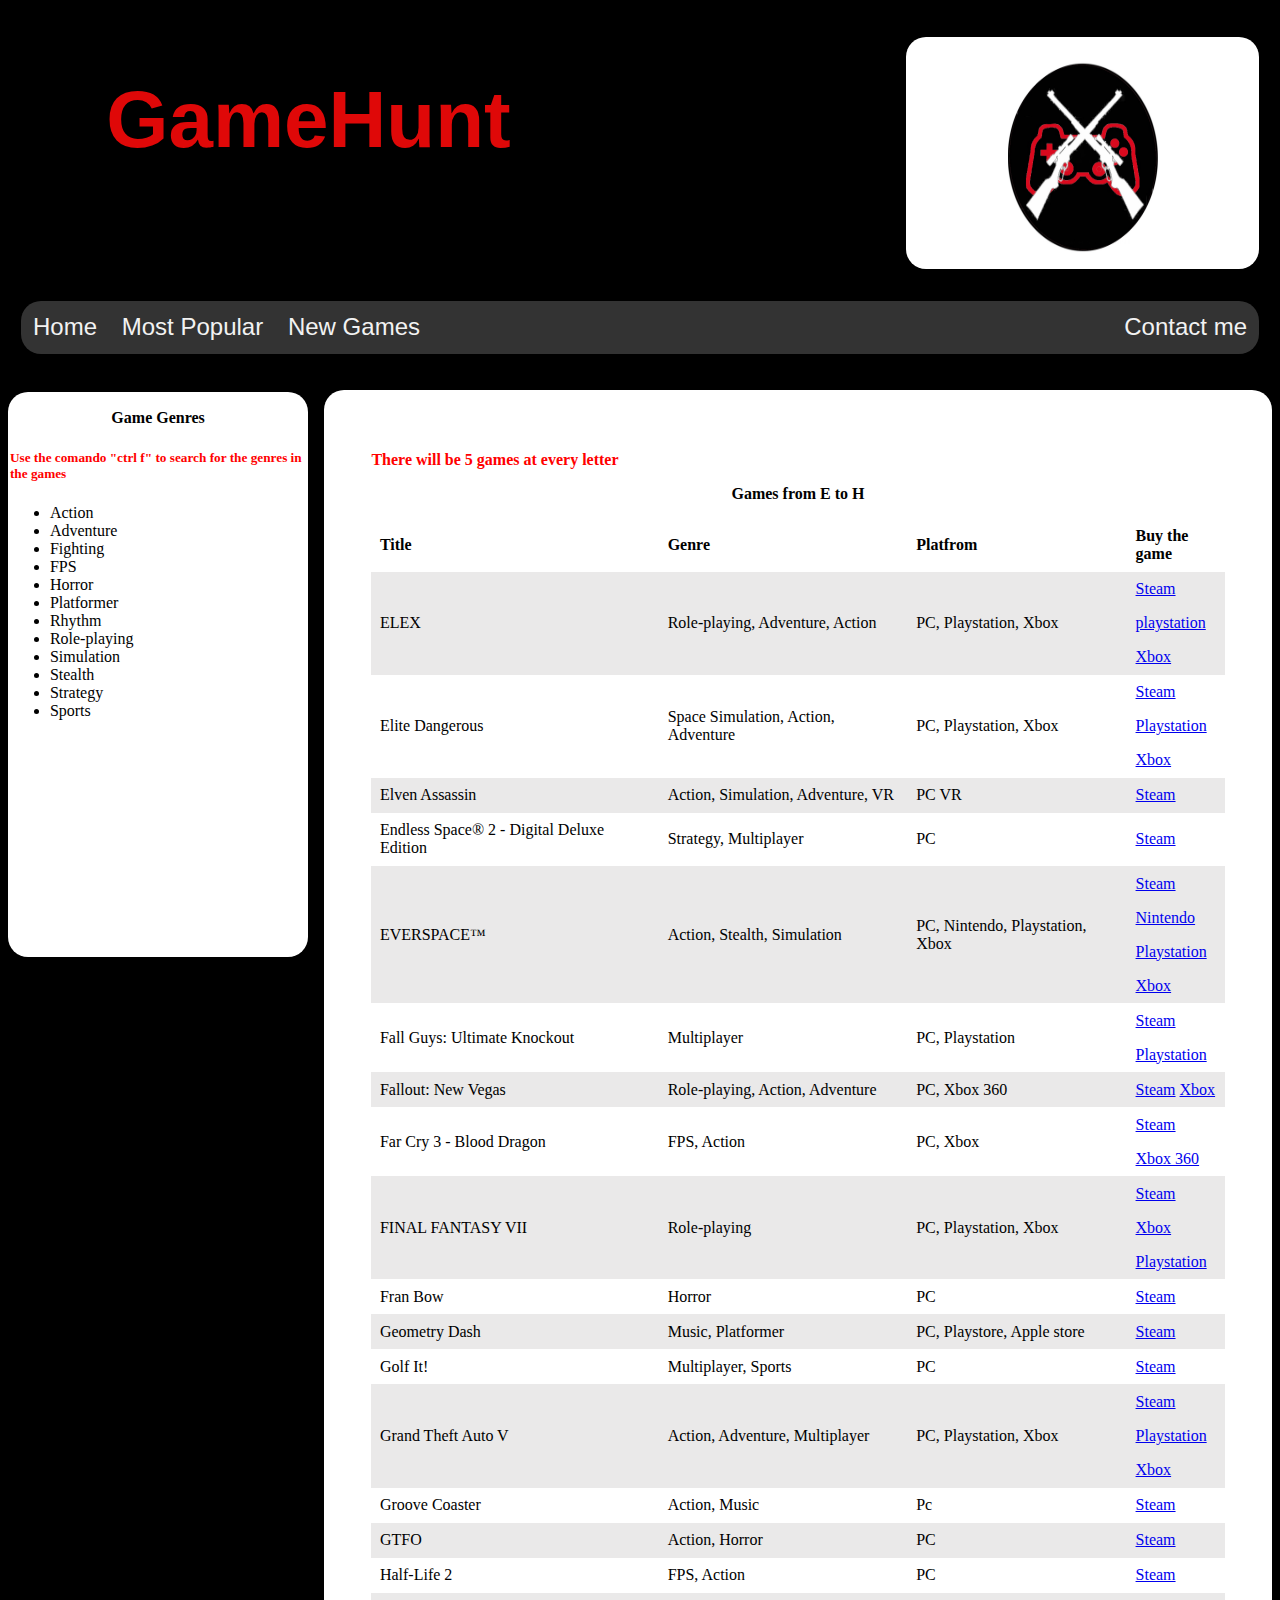
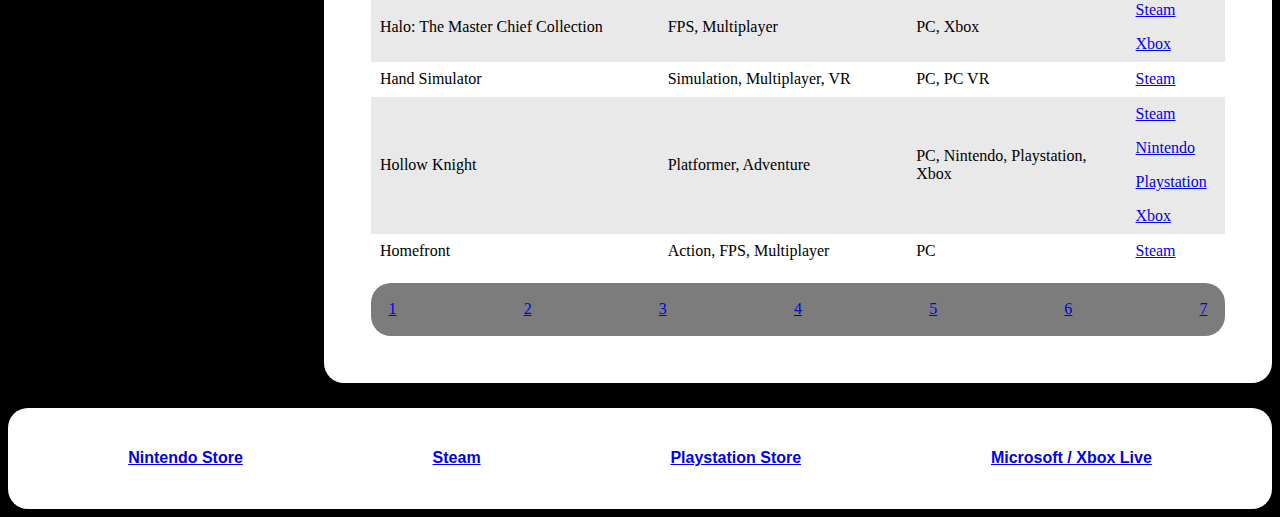
<file: Alp2.html>
<!DOCTYPE html>
<html lang="en">
  <head>
    <meta charset="UTF-8" />
    <meta name="viewport" content="width=device-width, initial-scale=1.0" />
    <title>Alphabetical</title>
    <link href="alp.css" rel="stylesheet" />
  </head>
  <body>
    <header>
      <div class="header">
        <h1>GameHunt</h1>
      </div>
      <div class="logo">
        <img
        src="Bilder/Logo.jpg"
        alt="Picture of the website's logo"
        width="150px"
        height="200px"
      />
      </div>
      <nav>
        <div class="topnav">
          <a href="index.html">Home</a>
          <a href="Pop.html">Most Popular</a>
          <a href="New.html">New Games</a>
          <a href="Contact.html" style="float: right">Contact me</a>
        </div>
      </nav>
    </header>
    <div class="rightcolumn">
      <div class="img">
        <h3>Game Genres</h3>
        <h5>
          Use the comando "ctrl f" to search for the genres in the games
        </h5>
        <ul>
          <li>Action</li>
          <li>Adventure</li>
          <li>Fighting</li>
          <li>FPS</li>
          <li>Horror</li>
          <li>Platformer</li>
          <li>Rhythm</li>
          <li>Role-playing</li>
          <li>Simulation</li>
          <li>Stealth</li>
          <li>Strategy</li>
          <li>Sports</li>
        </ul>
      </div>
    </div>
      <div class="leftcolumn">
        <div class="card">
          <h2>There will be 5 games at every letter</h2>
          <h3>Games from E to H</h3>
          <table id="gamelist">
            <tbody>
              <tr>
                <th>Title</th>
                <th>Genre</th>
                <th>Platfrom</th>
                <th>Buy the game</th>
              </tr>
              <tr>
                <article id="E">
                  <td>ELEX</td>
                  <td>Role-playing, Adventure, Action</td>
                  <td>PC, Playstation, Xbox</td>
                  <td>
                    <a href="https://store.steampowered.com/app/411300/ELEX/"
                      >Steam</a
                    >
                    <p></p>
                    <a
                      href="https://store.playstation.com/sv-se/product/EP4389-CUSA04462_00-ELEXRPGPBNGEU001"
                      >playstation</a
                    >
                    <p></p>
                    <a
                      href="https://www.microsoft.com/sv-se/p/Elex/BNJJGRCSH3RM?activetab=pivot:overviewtab"
                      >Xbox</a
                    >
                  </td>
                </article>
              </tr>
              <tr>
                <td>Elite Dangerous</td>
                <td>Space Simulation, Action, Adventure</td>
                <td>PC, Playstation, Xbox</td>
                <td>
                  <a
                    href="https://store.steampowered.com/app/359320/Elite_Dangerous/"
                    >Steam</a
                  >
                  <p></p>
                  <a
                    href="https://store.playstation.com/sv-se/product/EP2377-CUSA05308_00-EDBASEGAME000000"
                    >Playstation</a
                  >
                  <p></p>
                  <a
                    href="https://www.microsoft.com/sv-se/p/elite-dangerous-deluxe-edition/9nwh0hm3w6sn?activetab=pivot:overviewtab"
                    >Xbox</a
                  >
                </td>
              </tr>
              <tr>
                <td>Elven Assassin</td>
                <td>Action, Simulation, Adventure, VR</td>
                <td>PC VR</td>
                <td>
                  <a
                    href="https://store.steampowered.com/app/503770/Elven_Assassin/"
                    >Steam</a
                  >
                </td>
              </tr>
              <tr>
                <td>Endless Space® 2 - Digital Deluxe Edition</td>
                <td>Strategy, Multiplayer</td>
                <td>PC</td>
                <td>
                  <a
                    href="https://store.steampowered.com/app/392110/Endless_Space_2__Digital_Deluxe_Edition/"
                    >Steam</a
                  >
                </td>
              </tr>
              <tr>
                <td>EVERSPACE™</td>
                <td>Action, Stealth, Simulation</td>
                <td>PC, Nintendo, Playstation, Xbox</td>
                <td>
                  <a href="https://store.steampowered.com/app/396750/EVERSPACE/"
                    >Steam</a
                  >
                  <p></p>
                  <a
                    href="https://www.nintendo.com/games/detail/everspace-stellar-edition-switch/"
                    >Nintendo</a
                  >
                  <p></p>
                  <a
                    href="https://store.playstation.com/sv-se/product/EP1547-CUSA10572_00-EVERSPACE0000000"
                    >Playstation</a
                  >
                  <p></p>
                  <a
                    href="https://www.microsoft.com/sv-se/p/everspace/9nblggh4sf90?activetab=pivot:overviewtab"
                    >Xbox</a
                  >
                </td>
              </tr>
              <tr>
                <article id="F">
                  <td>Fall Guys: Ultimate Knockout</td>
                  <td>Multiplayer</td>
                  <td>PC, Playstation</td>
                  <td>
                    <a
                      href="https://store.steampowered.com/app/1097150/Fall_Guys_Ultimate_Knockout/"
                      >Steam</a
                    >
                    <p></p>
                    <a
                      href="https://store.playstation.com/sv-se/product/EP3643-CUSA17714_00-FALLGUYSPS4EU000"
                      >Playstation</a
                    >
                  </td>
                </article>
              </tr>
              <tr>
                <td>Fallout: New Vegas</td>
                <td>Role-playing, Action, Adventure</td>
                <td>PC, Xbox 360</td>
                <td>
                  <a
                    href="https://store.steampowered.com/app/22380/Fallout_New_Vegas/"
                    >Steam</a
                  >
                  <a
                    href="https://www.microsoft.com/en-us/p/fallout-new-vegas/bx3jnk07z6qk?activetab=pivot:overviewtab"
                    >Xbox</a
                  >
                </td>
              </tr>
              <tr>
                <td>Far Cry 3 - Blood Dragon</td>
                <td>FPS, Action</td>
                <td>PC, Xbox</td>
                <td>
                  <a
                    href="https://store.steampowered.com/app/233270/Far_Cry_3__Blood_Dragon/"
                    >Steam</a
                  >
                  <p></p>
                  <a
                    href="https://www.microsoft.com/en-us/p/far-cry-3-blood-dragon/bt0ff7lh14hv"
                    >Xbox 360</a
                  >
                </td>
              </tr>
              <tr>
                <td>FINAL FANTASY VII</td>
                <td>Role-playing</td>
                <td>PC, Playstation, Xbox</td>
                <td>
                  <a
                    href="https://store.steampowered.com/app/39140/FINAL_FANTASY_VII/"
                    >Steam</a
                  >
                  <p></p>
                  <a
                    href="https://www.microsoft.com/en-us/p/final-fantasy-vii/bwkxqc5bl5r1?activetab=pivot:overviewtab"
                    >Xbox</a
                  >
                  <p></p>
                  <a
                    href="https://store.playstation.com/sv-se/product/EP0082-CUSA07187_00-FFVIIREMAKE00000"
                    >Playstation</a
                  >
                </td>
              </tr>
              <tr>
                <td>Fran Bow</td>
                <td>Horror</td>
                <td>PC</td>
                <td>
                  <a href="https://store.steampowered.com/app/362680/Fran_Bow/"
                    >Steam</a
                  >
                </td>
              </tr>
              <tr>
                <article id="G">
                  <td>Geometry Dash</td>
                  <td>Music, Platformer</td>
                  <td>PC, Playstore, Apple store</td>
                  <td>
                    <a
                      href="https://store.steampowered.com/app/322170/Geometry_Dash/"
                      >Steam</a
                    >
                  </td>
                </article>
              </tr>
              <tr>
                <td>Golf It!</td>
                <td>Multiplayer, Sports</td>
                <td>PC</td>
                <td>
                  <a href="https://store.steampowered.com/app/571740/Golf_It/"
                    >Steam</a
                  >
                </td>
              </tr>
              <tr>
                <td>Grand Theft Auto V</td>
                <td>Action, Adventure, Multiplayer</td>
                <td>PC, Playstation, Xbox</td>
                <td>
                  <a
                    href="https://store.steampowered.com/app/271590/Grand_Theft_Auto_V/"
                    >Steam</a
                  >
                  <p></p>
                  <a
                    href="https://store.playstation.com/sv-se/product/EP1004-CUSA00411_00-PREMIUMPACKOG001"
                    >Playstation</a
                  >
                  <p></p>
                  <a
                    href="https://www.microsoft.com/en-us/p/grand-theft-auto-v/bpj686w6s0nh?activetab=pivot:overviewtab"
                    >Xbox</a
                  >
                </td>
              </tr>
              <tr>
                <td>Groove Coaster</td>
                <td>Action, Music</td>
                <td>Pc</td>
                <td>
                  <a
                    href="https://store.steampowered.com/app/744060/Groove_Coaster/"
                    >Steam</a
                  >
                </td>
              </tr>
              <tr>
                <td>GTFO</td>
                <td>Action, Horror</td>
                <td>PC</td>
                <td>
                  <a href="https://store.steampowered.com/app/493520/GTFO/"
                    >Steam</a
                  >
                </td>
              </tr>
              <tr>
                <article id="H">
                  <td>Half-Life 2</td>
                  <td>FPS, Action</td>
                  <td>PC</td>
                  <td>
                    <a href="https://store.steampowered.com/app/220/HalfLife_2/"
                      >Steam</a
                    >
                  </td>
                </article>
              </tr>
              <tr>
                <td>Halo: The Master Chief Collection</td>
                <td>FPS, Multiplayer</td>
                <td>PC, Xbox</td>
                <td>
                  <a
                    href="https://store.steampowered.com/app/976730/Halo_The_Master_Chief_Collection/"
                    >Steam</a
                  >
                  <p></p>
                  <a
                    href="https://www.microsoft.com/en-us/p/halo-the-master-chief-collection/9ntm9hxnlszx?activetab=pivot:overviewtab"
                    >Xbox</a
                  >
                </td>
              </tr>
              <tr>
                <td>Hand Simulator</td>
                <td>Simulation, Multiplayer, VR</td>
                <td>PC, PC VR</td>
                <td>
                  <a
                    href="https://store.steampowered.com/app/657200/Hand_Simulator/"
                    >Steam</a
                  >
                </td>
              </tr>
              <tr>
                <td>Hollow Knight</td>
                <td>Platformer, Adventure</td>
                <td>PC, Nintendo, Playstation, Xbox</td>
                <td>
                  <a
                    href="https://store.steampowered.com/app/367520/Hollow_Knight/"
                    >Steam</a
                  >
                  <p></p>
                  <a
                    href="https://www.nintendo.com/games/detail/hollow-knight-switch/"
                    >Nintendo</a
                  >
                  <p></p>
                  <a
                    href="https://store.playstation.com/sv-se/product/EP1805-CUSA13285_00-HOLLOWKNIGHT18EU"
                    >Playstation</a
                  >
                  <p></p>
                  <a
                    href="https://www.microsoft.com/en-us/p/hollow-knight/9pkm22f7c9k5?activetab=pivot:overviewtab"
                    >Xbox</a
                  >
                </td>
              </tr>
              <tr>
                <td>Homefront</td>
                <td>Action, FPS, Multiplayer</td>
                <td>PC</td>
                <td>
                  <a href="https://store.steampowered.com/app/55100/Homefront/"
                    >Steam</a
                  >
                </td>
              </tr>
            </tbody>
          </table>
          <div class="next">
            <a href="Alp1.html">1</a>
            <a href="Alp2.html">2</a>
            <a href="Alp3.html">3</a>
            <a href="Alp4.html">4</a>
            <a href="Alp5.html">5</a>
            <a href="Alp6.html">6</a>
            <a href="Alp7.html">7</a>
          </div>
        </div>
      </div>
    <footer>
      <h3>
        <a href="https://www.nintendo.com/">Nintendo Store</a>
      </h3>
      <h3>
        <a href="https://store.steampowered.com/">Steam</a>
      </h3>
      <h3>
        <a href="https://store.playstation.com/sv-se/latest">Playstation Store</a>
      </h3>
      <h3>
        <a href="https://www.microsoft.com/sv-se/">Microsoft / Xbox Live</a>
      </h3>
    </footer>
  </body>
</html>
</file>
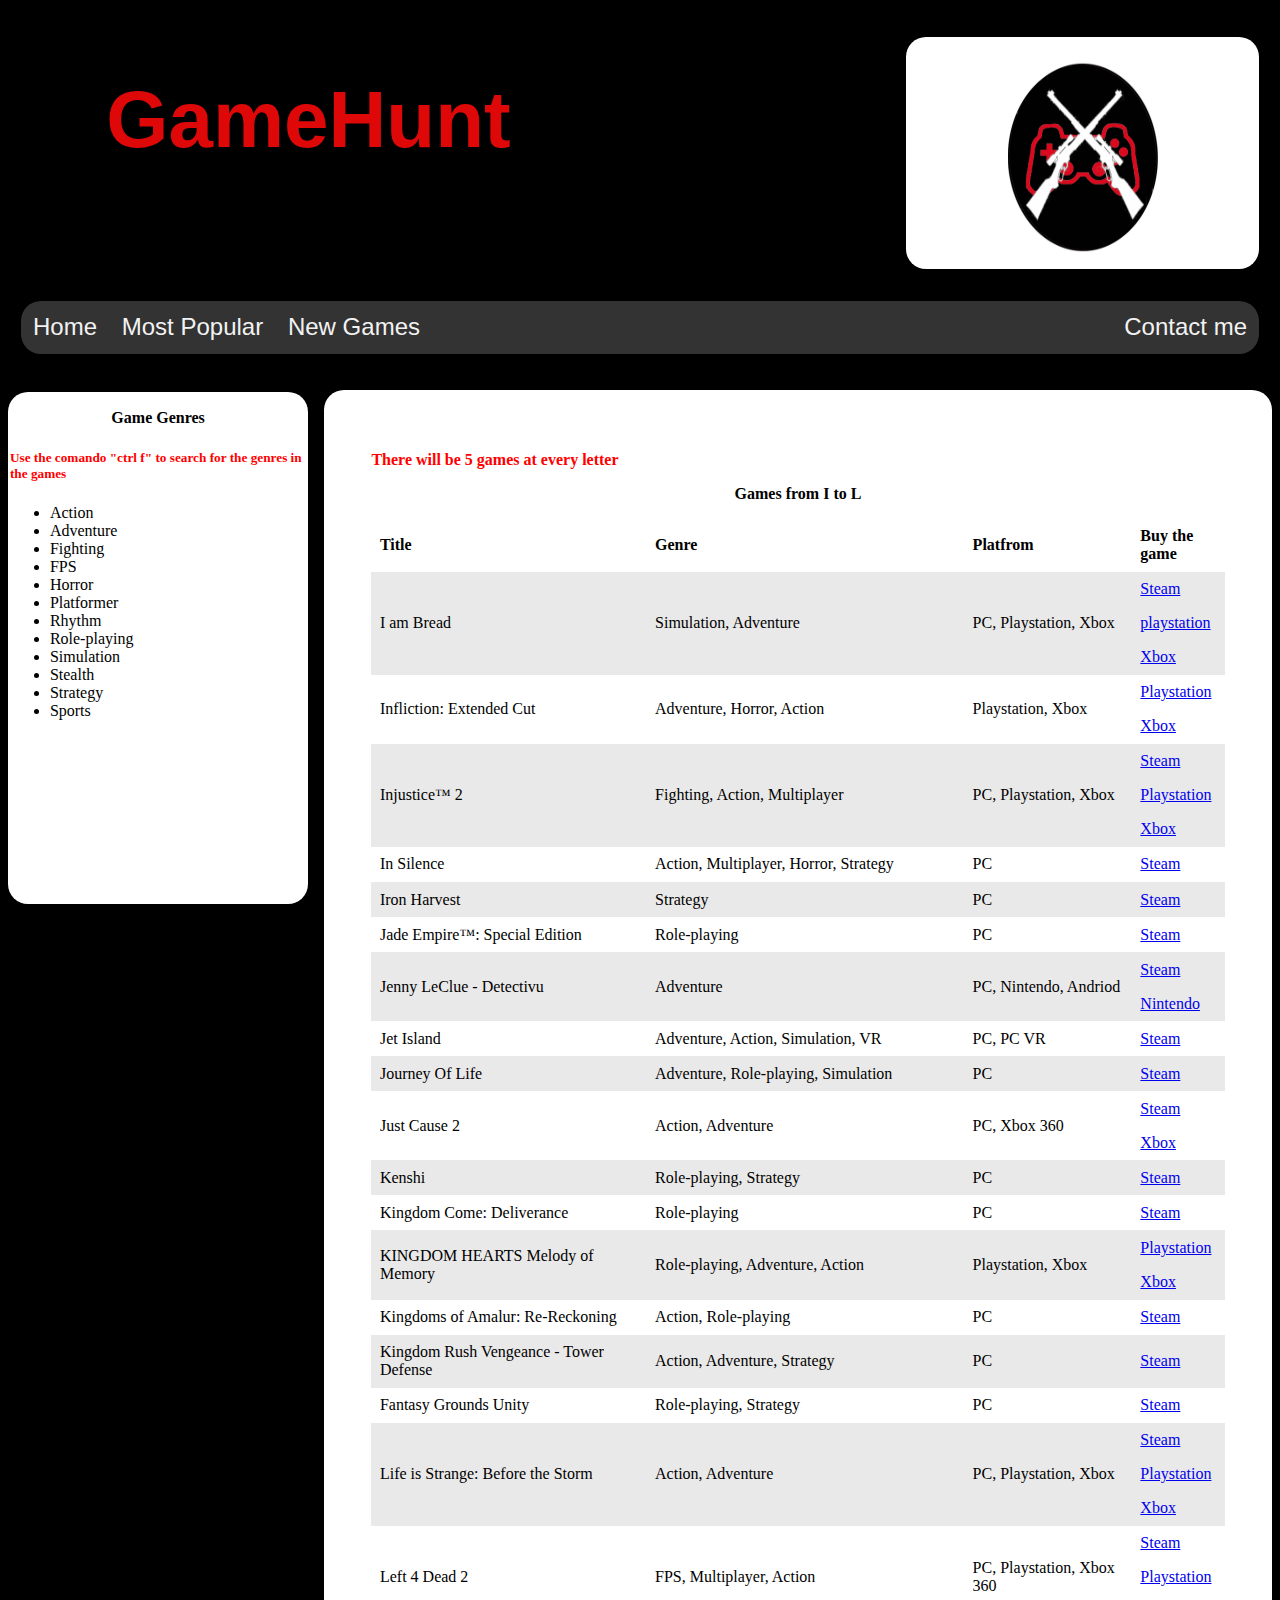
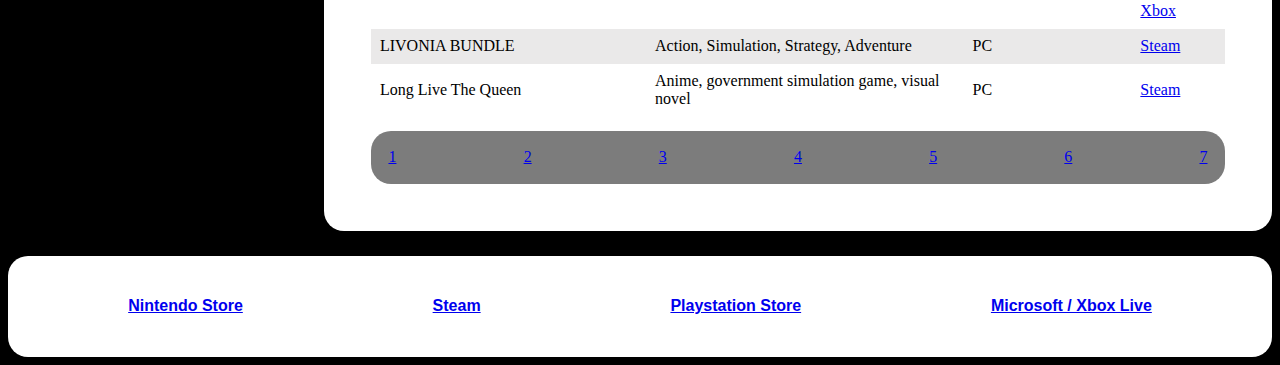
<file: Alp3.html>
<!DOCTYPE html>
<html lang="en">
  <head>
    <meta charset="UTF-8" />
    <meta name="viewport" content="width=device-width, initial-scale=1.0" />
    <title>Alphabetical</title>
    <link href="alp.css" rel="stylesheet" />
  </head>
  <body>
    <header>
      <div class="header">
        <h1>GameHunt</h1>
      </div>
      <div class="logo">
        <img
          src="Bilder/Logo.jpg"
          alt="Picture of the website's logo"
          width="150px"
          height="200px"
        />
      </div>
      <nav>
        <div class="topnav">
          <a href="index.html">Home</a>
          <a href="Pop.html">Most Popular</a>
          <a href="New.html">New Games</a>
          <a href="Contact.html" style="float: right">Contact me</a>
        </div>
      </nav>
    </header>
    <div class="leftcolumn">
      <div class="card">
        <h2>There will be 5 games at every letter</h2>
        <h3>Games from I to L</h3>
        <table id="gamelist">
          <tbody>
            <tr>
              <th>Title</th>
              <th>Genre</th>
              <th>Platfrom</th>
              <th>Buy the game</th>
            </tr>
            <tr>
              <article id="I">
                <td>I am Bread</td>
                <td>Simulation, Adventure</td>
                <td>PC, Playstation, Xbox</td>
                <td>
                  <a
                    href="https://store.steampowered.com/app/327890/I_am_Bread/"
                    >Steam</a
                  >
                  <p></p>
                  <a
                    href="https://store.playstation.com/sv-se/product/EP4491-CUSA03047_00-IAMBREAD00000001"
                    >playstation</a
                  >
                  <p></p>
                  <a
                    href="https://www.microsoft.com/sv-se/p/i-am-bread/c1spd35kvpj0?activetab=pivot:overviewtab"
                    >Xbox</a
                  >
                </td>
              </article>
            </tr>
            <tr>
              <td>Infliction: Extended Cut</td>
              <td>Adventure, Horror, Action</td>
              <td>Playstation, Xbox</td>
              <td>
                <a
                  href="https://store.playstation.com/sv-se/product/EP5733-CUSA15744_00-INFLICTIONPS4000"
                  >Playstation</a
                >
                <p></p>
                <a
                  href="https://www.microsoft.com/sv-se/p/infliction-extended-cut/9n3n873q79c7?activetab=pivot:overviewtab"
                  >Xbox</a
                >
              </td>
            </tr>
            <tr>
              <td>Injustice™ 2</td>
              <td>Fighting, Action, Multiplayer</td>
              <td>PC, Playstation, Xbox</td>
              <td>
                <a href="https://store.steampowered.com/app/627270/Injustice_2/"
                  >Steam</a
                >
                <p></p>
                <a
                  href="https://store.playstation.com/sv-se/product/EP1018-CUSA05459_00-INJUSTICE2000000"
                  >Playstation</a
                >
                <p></p>
                <a
                  href="https://www.microsoft.com/sv-se/p/injustice-2/bpkvh4c4xv4n?activetab=pivot:overviewtab"
                  >Xbox</a
                >
              </td>
            </tr>
            <tr>
              <td>In Silence</td>
              <td>Action, Multiplayer, Horror, Strategy</td>
              <td>PC</td>
              <td>
                <a href="https://store.steampowered.com/app/1361000/In_Silence/"
                  >Steam</a
                >
              </td>
            </tr>
            <tr>
              <td>Iron Harvest</td>
              <td>Strategy</td>
              <td>PC</td>
              <td>
                <a
                  href="https://store.steampowered.com/app/826630/Iron_Harvest/"
                  >Steam</a
                >
              </td>
            </tr>
            <tr>
              <article id="J">
                <td>Jade Empire™: Special Edition</td>
                <td>Role-playing</td>
                <td>PC</td>
                <td>
                  <a
                    href="https://store.steampowered.com/app/7110/Jade_Empire_Special_Edition/"
                    >Steam</a
                  >
                </td>
              </article>
            </tr>
            <tr>
              <td>Jenny LeClue - Detectivu</td>
              <td>Adventure</td>
              <td>PC, Nintendo, Andriod</td>
              <td>
                <a
                  href="https://store.steampowered.com/app/319870/Jenny_LeClue__Detectivu/"
                  >Steam</a
                >
                <p></p>
                <a
                  href="https://www.nintendo.com/games/detail/jenny-leclue-detectivu-switch/"
                  >Nintendo</a
                >
              </td>
            </tr>
            <tr>
              <td>Jet Island</td>
              <td>Adventure, Action, Simulation, VR</td>
              <td>PC, PC VR</td>
              <td>
                <a href="https://store.steampowered.com/app/587220/Jet_Island/"
                  >Steam</a
                >
              </td>
            </tr>
            <tr>
              <td>Journey Of Life</td>
              <td>Adventure, Role-playing, Simulation</td>
              <td>PC</td>
              <td>
                <a
                  href="https://store.steampowered.com/app/794490/Journey_Of_Life/"
                  >Steam</a
                >
              </td>
            </tr>
            <tr>
              <td>Just Cause 2</td>
              <td>Action, Adventure</td>
              <td>PC, Xbox 360</td>
              <td>
                <a href="https://store.steampowered.com/app/8190/Just_Cause_2/"
                  >Steam</a
                >
                <p></p>
                <a
                  href="https://www.microsoft.com/sv-se/p/just-cause-2/c2sfhtw47d94?activetab=pivot:overviewtab"
                  >Xbox</a
                >
              </td>
            </tr>
            <tr>
              <article id="K">
                <td>Kenshi</td>
                <td>Role-playing, Strategy</td>
                <td>PC</td>
                <td>
                  <a href="https://store.steampowered.com/app/233860/Kenshi/"
                    >Steam</a
                  >
                </td>
              </article>
            </tr>
            <tr>
              <td>Kingdom Come: Deliverance</td>
              <td>Role-playing</td>
              <td>PC</td>
              <td>
                <a
                  href="https://store.steampowered.com/app/379430/Kingdom_Come_Deliverance/"
                  >Steam</a
                >
              </td>
            </tr>
            <tr>
              <td>KINGDOM HEARTS Melody of Memory</td>
              <td>Role-playing, Adventure, Action</td>
              <td>Playstation, Xbox</td>
              <td>
                <a
                  href="https://store.playstation.com/sv-se/product/EP0082-CUSA18879_00-KHMOM00000000000"
                  >Playstation</a
                >
                <p></p>
                <a
                  href="https://www.microsoft.com/sv-se/p/kingdom-hearts-melody-of-memory-international/9n3sdl8mwh6k?activetab=pivot:overviewtab"
                  >Xbox</a
                >
              </td>
            </tr>
            <tr>
              <td>Kingdoms of Amalur: Re-Reckoning</td>
              <td>Action, Role-playing</td>
              <td>PC</td>
              <td>
                <a
                  href="https://store.steampowered.com/app/1041720/Kingdoms_of_Amalur_ReReckoning/"
                  >Steam</a
                >
              </td>
            </tr>
            <tr>
              <td>Kingdom Rush Vengeance - Tower Defense</td>
              <td>Action, Adventure, Strategy</td>
              <td>PC</td>
              <td>
                <a
                  href="https://store.steampowered.com/app/1367550/Kingdom_Rush_Vengeance__Tower_Defense/"
                  >Steam</a
                >
              </td>
            </tr>
            <tr>
              <article id="L">
                <td>Fantasy Grounds Unity</td>
                <td>Role-playing, Strategy</td>
                <td>PC</td>
                <td>
                  <a
                    href="https://store.steampowered.com/app/1196310/Fantasy_Grounds_Unity/"
                    >Steam</a
                  >
                </td>
              </article>
            </tr>
            <tr>
              <td>Life is Strange: Before the Storm</td>
              <td>Action, Adventure</td>
              <td>PC, Playstation, Xbox</td>
              <td>
                <a
                  href="https://store.steampowered.com/app/554620/Life_is_Strange_Before_the_Storm/"
                  >Steam</a
                >
                <p></p>
                <a
                  href="https://store.playstation.com/sv-se/product/EP0082-CUSA08487_00-BTS0000000DELONE"
                  >Playstation</a
                >
                <p></p>
                <a
                  href="https://www.microsoft.com/sv-se/p/life-is-strange-before-the-storm-deluxe-version/c374dz0sct26?activetab=pivot:overviewtab"
                  >Xbox</a
                >
              </td>
            </tr>
            <tr>
              <td>Left 4 Dead 2</td>
              <td>FPS, Multiplayer, Action</td>
              <td>PC, Playstation, Xbox 360</td>
              <td>
                <a href="https://store.steampowered.com/app/550/Left_4_Dead_2/"
                  >Steam</a
                >
                <p></p>
                <a
                  href="https://store.playstation.com/sv-se/product/EP1018-CUSA00050_00-L4DCROSS00000000"
                  >Playstation</a
                >
                <p></p>
                <a
                  href="https://www.microsoft.com/sv-se/p/left-4-dead-2/bwvzhjn0g3c3?activetab=pivot:overviewtab"
                  >Xbox</a
                >
              </td>
            </tr>
            <tr>
              <td>LIVONIA BUNDLE</td>
              <td>Action, Simulation, Strategy, Adventure</td>
              <td>PC</td>
              <td>
                <a
                  href="https://store.steampowered.com/bundle/12653/Livonia_Bundle/"
                  >Steam</a
                >
              </td>
            </tr>
            <tr>
              <td>Long Live The Queen</td>
              <td>Anime, government simulation game, visual novel</td>
              <td>PC</td>
              <td>
                <a
                  href="https://store.steampowered.com/app/251990/Long_Live_The_Queen/"
                  >Steam</a
                >
              </td>
            </tr>
          </tbody>
        </table>
        <div class="next">
          <a href="Alp1.html">1</a>
          <a href="Alp2.html">2</a>
          <a href="Alp3.html">3</a>
          <a href="Alp4.html">4</a>
          <a href="Alp5.html">5</a>
          <a href="Alp6.html">6</a>
          <a href="Alp7.html">7</a>
        </div>
      </div>
    </div>
    <div class="rightcolumn">
      <div class="img">
        <h3>Game Genres</h3>
        <h5>Use the comando "ctrl f" to search for the genres in the games</h5>
        <ul>
          <li>Action</li>
          <li>Adventure</li>
          <li>Fighting</li>
          <li>FPS</li>
          <li>Horror</li>
          <li>Platformer</li>
          <li>Rhythm</li>
          <li>Role-playing</li>
          <li>Simulation</li>
          <li>Stealth</li>
          <li>Strategy</li>
          <li>Sports</li>
        </ul>
      </div>
    </div>
    <footer>
      <h3>
        <a href="https://www.nintendo.com/">Nintendo Store</a>
      </h3>
      <h3>
        <a href="https://store.steampowered.com/">Steam</a>
      </h3>
      <h3>
        <a href="https://store.playstation.com/sv-se/latest"
          >Playstation Store</a
        >
      </h3>
      <h3>
        <a href="https://www.microsoft.com/sv-se/">Microsoft / Xbox Live</a>
      </h3>
    </footer>
  </body>
</html>
</file>
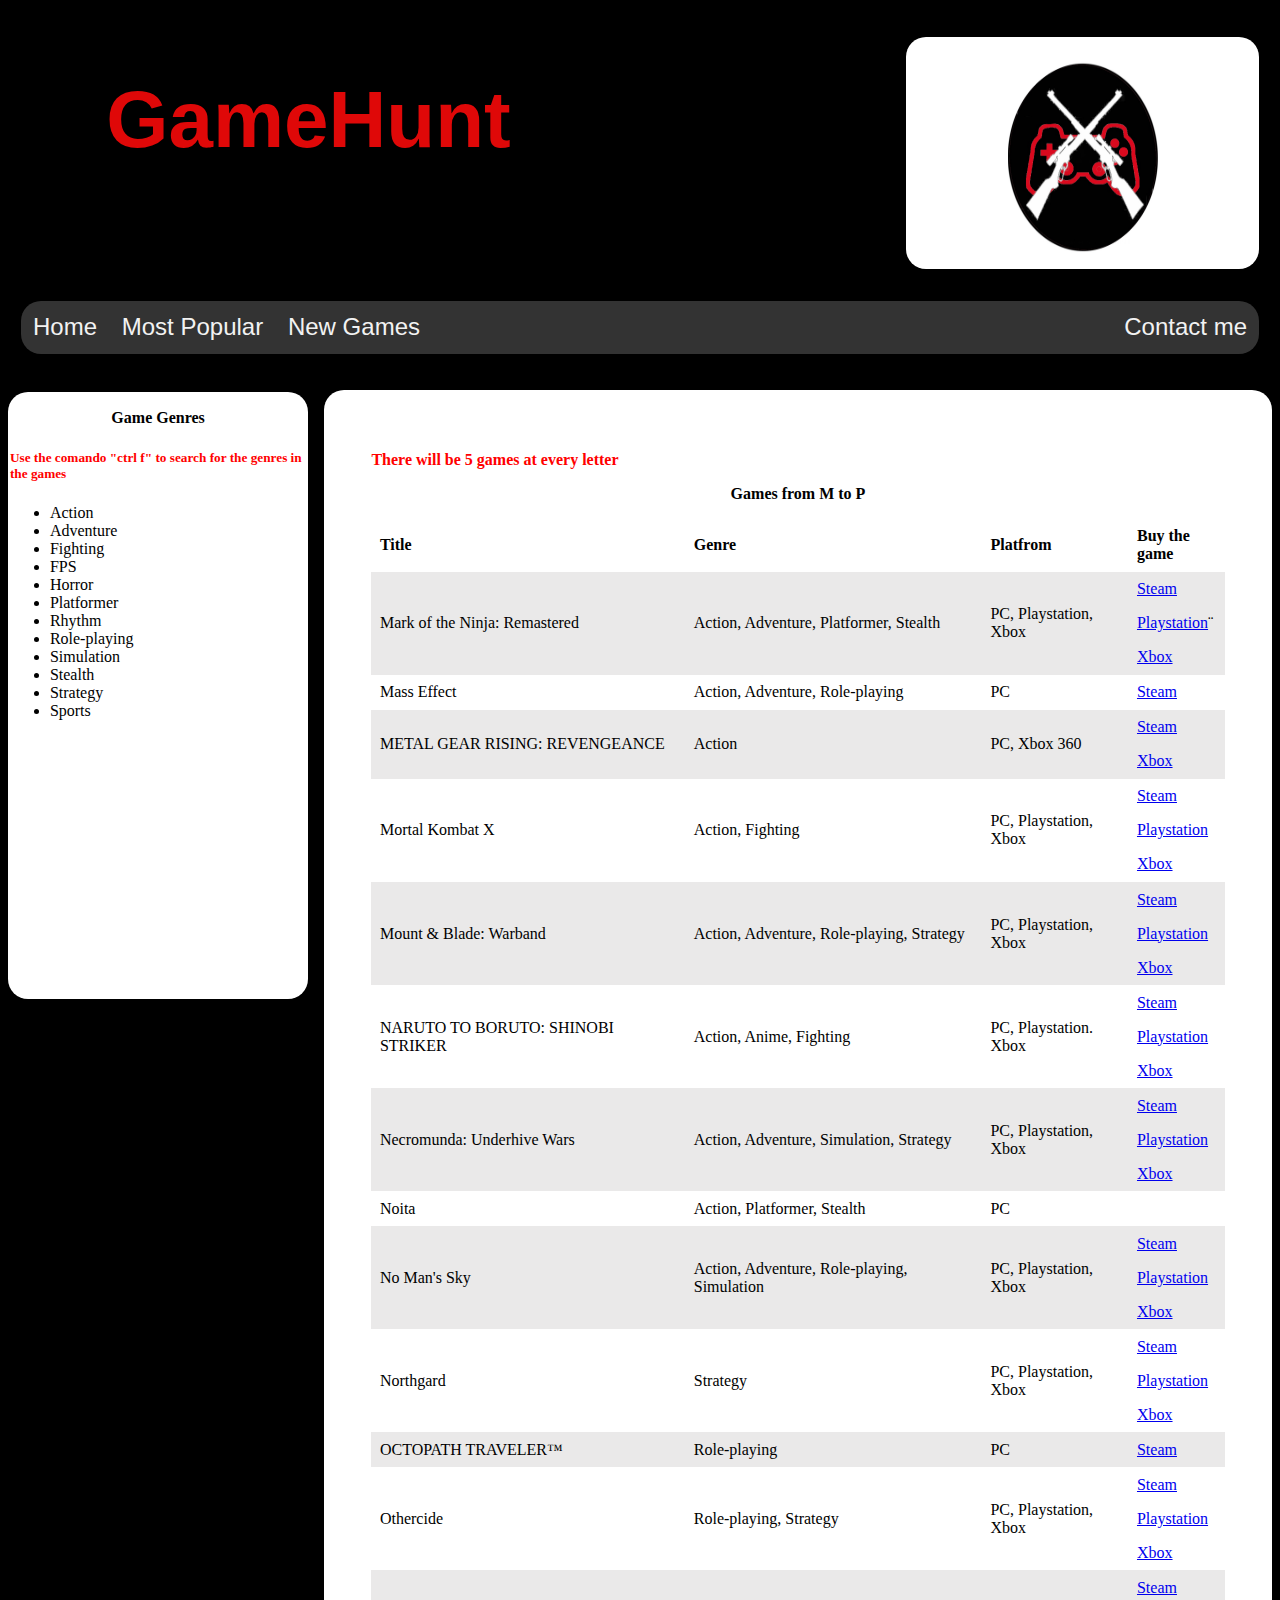
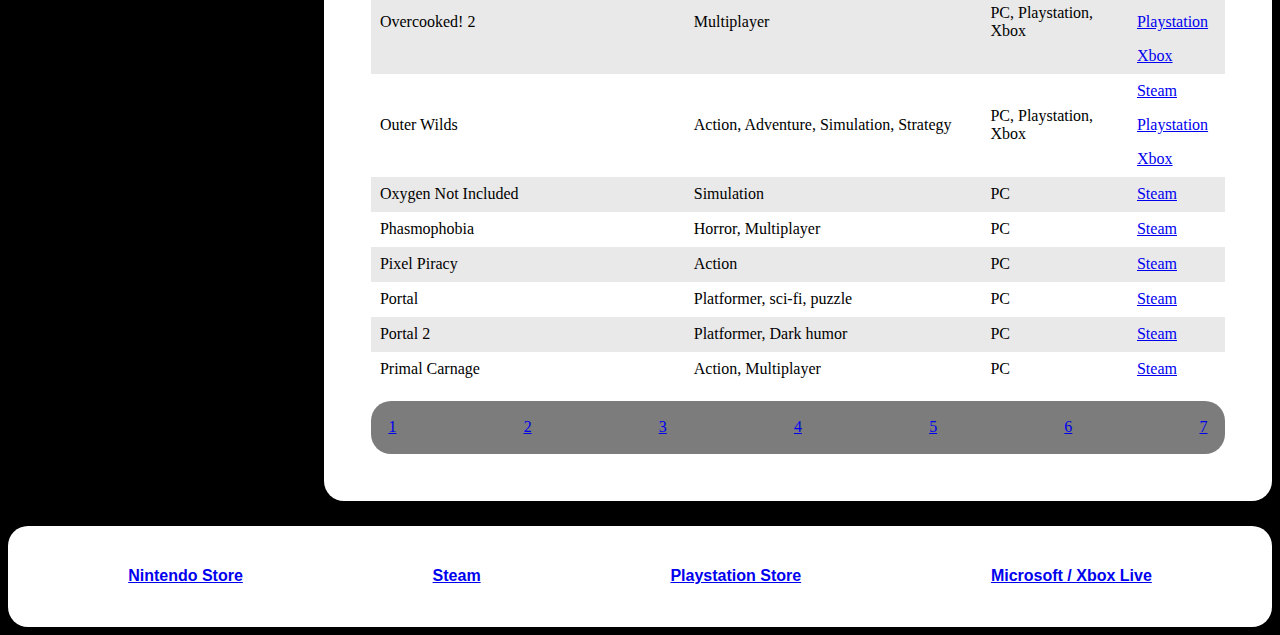
<file: Alp4.html>
<!DOCTYPE html>
<html lang="en">
  <head>
    <meta charset="UTF-8" />
    <meta name="viewport" content="width=device-width, initial-scale=1.0" />
    <title>Alphabetical</title>
    <link href="alp.css" rel="stylesheet" />
  </head>
  <body>
    <header>
      <div class="header">
        <h1>GameHunt</h1>
      </div>
      <div class="logo">
        <img
          src="Bilder/Logo.jpg"
          alt="Picture of the website's logo"
          width="150px"
          height="200px"
        />
      </div>
      <nav>
        <div class="topnav">
          <a href="index.html">Home</a>
          <a href="Pop.html">Most Popular</a>
          <a href="New.html">New Games</a>
          <a href="Contact.html" style="float: right">Contact me</a>
        </div>
      </nav>
    </header>
    <div class="leftcolumn">
      <div class="card">
        <h2>There will be 5 games at every letter</h2>
        <h3>Games from M to P</h3>
        <table id="gamelist">
          <tbody>
            <tr>
              <th>Title</th>
              <th>Genre</th>
              <th>Platfrom</th>
              <th>Buy the game</th>
            </tr>
            <tr>
              <article id="M">
                <td>Mark of the Ninja: Remastered</td>
                <td>Action, Adventure, Platformer, Stealth</td>
                <td>PC, Playstation, Xbox</td>
                <td>
                  <a
                    href="https://store.steampowered.com/app/860950/Mark_of_the_Ninja_Remastered/"
                    >Steam</a
                  >
                  <p></p>
                  <a
                    href="https://store.playstation.com/sv-se/product/EP2107-CUSA13340_00-MARKOFTHENINJARE"
                    >Playstation</a
                  >¨
                  <p></p>
                  <a
                    href="https://www.microsoft.com/sv-se/p/Mark-of-the-Ninja-Remastered/BQ4J4CST4H41?activetab=pivot:overviewtab"
                    >Xbox</a
                  >
                </td>
              </article>
            </tr>
            <tr>
              <td>Mass Effect</td>
              <td>Action, Adventure, Role-playing</td>
              <td>PC</td>
              <td>
                <a href="https://store.steampowered.com/app/17460/Mass_Effect/"
                  >Steam</a
                >
              </td>
            </tr>
            <tr>
              <td>METAL GEAR RISING: REVENGEANCE</td>
              <td>Action</td>
              <td>PC, Xbox 360</td>
              <td>
                <a
                  href="https://store.steampowered.com/app/235460/METAL_GEAR_RISING_REVENGEANCE/"
                  >Steam</a
                >
                <p></p>
                <a
                  href="https://marketplace.xbox.com/sv-SE/Product/metal-gear-rising-revengeance/66acd000-77fe-1000-9115-d8024b4e080a"
                  >Xbox</a
                >
              </td>
            </tr>
            <tr>
              <td>Mortal Kombat X</td>
              <td>Action, Fighting</td>
              <td>PC, Playstation, Xbox</td>
              <td>
                <a
                  href="https://store.steampowered.com/app/307780/Mortal_Kombat_X/"
                  >Steam</a
                >
                <p></p>
                <a
                  href="https://store.playstation.com/sv-se/product/EP1018-CUSA00970_00-MORTALKOMBATX000"
                  >Playstation</a
                >
                <p></p>
                <a
                  href="https://www.microsoft.com/sv-se/p/Mortal-Kombat-X/C01Z9J8S9BJP?activetab=pivot:overviewtab"
                  >Xbox</a
                >
              </td>
            </tr>
            <tr>
              <td>Mount & Blade: Warband</td>
              <td>Action, Adventure, Role-playing, Strategy</td>
              <td>PC, Playstation, Xbox</td>
              <td>
                <a
                  href="https://store.steampowered.com/app/48700/Mount__Blade_Warband/"
                  >Steam</a
                >
                <p></p>
                <a
                  href="https://store.playstation.com/sv-se/product/EP1457-CUSA03263_00-0000000000000000"
                  >Playstation</a
                >
                <p></p>
                <a
                  href="https://www.microsoft.com/sv-se/p/mount-blade-warband/bqxn1s3v3fn9?activetab=pivot:overviewtab"
                  >Xbox</a
                >
              </td>
            </tr>
            <tr>
              <article id="N">
                <td>NARUTO TO BORUTO: SHINOBI STRIKER</td>
                <td>Action, Anime, Fighting</td>
                <td>PC, Playstation. Xbox</td>
                <td>
                  <a
                    href="https://store.steampowered.com/app/633230/NARUTO_TO_BORUTO_SHINOBI_STRIKER/"
                  >
                    Steam
                  </a>
                  <p></p>
                  <a
                    href="https://store.playstation.com/sv-se/product/EP0700-CUSA08767_00-SHINOBISTRIKER01"
                    >Playstation</a
                  >
                  <p></p>
                  <a
                    href="https://www.microsoft.com/sv-se/p/naruto-to-boruto-shinobi-striker/brx56lqjmz4g?activetab=pivot:overviewtab"
                    >Xbox</a
                  >
                </td>
              </article>
            </tr>
            <tr>
              <td>Necromunda: Underhive Wars</td>
              <td>Action, Adventure, Simulation, Strategy</td>
              <td>PC, Playstation, Xbox</td>
              <td>
                <a
                  href="https://store.steampowered.com/app/566440/Necromunda_Underhive_Wars/"
                  >Steam</a
                >
                <p></p>
                <a
                  href="https://store.playstation.com/sv-se/product/EP4133-CUSA12530_00-NECROMUNDAUHWARS"
                  >Playstation</a
                >
                <p></p>
                <a
                  href="https://www.microsoft.com/sv-se/p/necromunda-underhive-wars/bntnql7bh4t3?activetab=pivot:overviewtab"
                  >Xbox</a
                >
              </td>
            </tr>
            <tr>
              <td>Noita</td>
              <td>Action, Platformer, Stealth</td>
              <td>PC</td>
              <td>
                <a href="https://store.steampowered.com/app/881100/Noita/"></a>
              </td>
            </tr>
            <tr>
              <td>No Man's Sky</td>
              <td>Action, Adventure, Role-playing, Simulation</td>
              <td>PC, Playstation, Xbox</td>
              <td>
                <a href="https://store.steampowered.com/app/275850/No_Mans_Sky/"
                  >Steam</a
                >
                <p></p>
                <a
                  href="https://store.playstation.com/sv-se/product/EP2034-CUSA03952_00-NOMANSSKYHG00001"
                  >Playstation</a
                >
                <p></p>
                <a
                  href="https://www.microsoft.com/sv-se/p/no-mans-sky/bqvqtl3pch05?activetab=pivot:overviewtab"
                  >Xbox</a
                >
              </td>
            </tr>
            <tr>
              <td>Northgard</td>
              <td>Strategy</td>
              <td>PC, Playstation, Xbox</td>
              <td>
                <a href="https://store.steampowered.com/app/466560/Northgard/"
                  >Steam</a
                >
                <p></p>
                <a
                  href="https://store.playstation.com/sv-se/product/EP1077-CUSA16549_00-NORTHGARD0000000"
                  >Playstation</a
                >
                <p></p>
                <a
                  href="https://www.microsoft.com/sv-se/p/northgard/9ns90jn63vn7?activetab=pivot:overviewtab"
                  >Xbox</a
                >
              </td>
            </tr>
            <tr>
              <article id="O">
                <td>OCTOPATH TRAVELER™</td>
                <td>Role-playing</td>
                <td>PC</td>
                <td>
                  <a
                    href="https://store.steampowered.com/app/921570/OCTOPATH_TRAVELER/"
                    >Steam</a
                  >
                </td>
              </article>
            </tr>
            <tr>
              <td>Othercide</td>
              <td>Role-playing, Strategy</td>
              <td>PC, Playstation, Xbox</td>
              <td>
                <a href="https://store.steampowered.com/app/798490/Othercide/"
                  >Steam</a
                >
                <p></p>
                <a
                  href="https://store.playstation.com/sv-se/product/EP4133-CUSA17231_00-OTHERCIDE0BUNDLE"
                  >Playstation</a
                >
                <p></p>
                <a
                  href="https://www.microsoft.com/sv-se/p/othercide/9pfpqrljd1dw?activetab=pivot:overviewtab"
                  >Xbox</a
                >
              </td>
            </tr>
            <tr>
              <td>Overcooked! 2</td>
              <td>Multiplayer</td>
              <td>PC, Playstation, Xbox</td>
              <td>
                <a
                  href="https://store.steampowered.com/app/728880/Overcooked_2/"
                  >Steam</a
                >
                <p></p>
                <a
                  href="https://store.playstation.com/sv-se/product/EP4064-CUSA10870_00-OVERCOOKED200000"
                  >Playstation</a
                >
                <p></p>
                <a
                  href="https://www.microsoft.com/sv-se/p/overcooked-2/9pgb72nfg5jn?activetab=pivot:overviewtab"
                  >Xbox</a
                >
              </td>
            </tr>
            <tr>
              <td>Outer Wilds</td>
              <td>Action, Adventure, Simulation, Strategy</td>
              <td>PC, Playstation, Xbox</td>
              <td>
                <a href="https://store.steampowered.com/app/753640/Outer_Wilds/"
                  >Steam</a
                >
                <p></p>
                <a
                  href="https://store.playstation.com/sv-se/product/EP2333-CUSA09919_00-OUTERWILDSSIEE00"
                  >Playstation</a
                >
                <p></p>
                <a
                  href="https://www.microsoft.com/sv-se/p/outer-wilds/c596fkdkmqn7?activetab=pivot:overviewtab"
                  >Xbox</a
                >
              </td>
            </tr>
            <tr>
              <td>Oxygen Not Included</td>
              <td>Simulation</td>
              <td>PC</td>
              <td>
                <a
                  href="https://store.steampowered.com/app/457140/Oxygen_Not_Included/"
                  >Steam</a
                >
              </td>
            </tr>
            <tr>
              <article id="P">
                <td>Phasmophobia</td>
                <td>Horror, Multiplayer</td>
                <td>PC</td>
                <td>
                  <a
                    href="https://store.steampowered.com/app/739630/Phasmophobia/"
                    >Steam</a
                  >
                </td>
              </article>
            </tr>
            <tr>
              <td>Pixel Piracy</td>
              <td>Action</td>
              <td>PC</td>
              <td>
                <a
                  href="https://store.steampowered.com/app/264140/Pixel_Piracy/"
                  >Steam</a
                >
              </td>
            </tr>
            <tr>
              <td>Portal</td>
              <td>Platformer, sci-fi, puzzle</td>
              <td>PC</td>
              <td>
                <a href="https://store.steampowered.com/app/400/Portal/"
                  >Steam</a
                >
              </td>
            </tr>
            <tr>
              <td>Portal 2</td>
              <td>Platformer, Dark humor</td>
              <td>PC</td>
              <td>
                <a href="https://store.steampowered.com/app/620/Portal_2/"
                  >Steam</a
                >
              </td>
            </tr>
            <tr>
              <td>Primal Carnage</td>
              <td>Action, Multiplayer</td>
              <td>PC</td>
              <td>
                <a
                  href="https://store.steampowered.com/app/215470/Primal_Carnage/"
                  >Steam</a
                >
              </td>
            </tr>
          </tbody>
        </table>
        <div class="next">
          <a href="Alp1.html">1</a>
          <a href="Alp2.html">2</a>
          <a href="Alp3.html">3</a>
          <a href="Alp4.html">4</a>
          <a href="Alp5.html">5</a>
          <a href="Alp6.html">6</a>
          <a href="Alp7.html">7</a>
        </div>
      </div>
    </div>
    <div class="rightcolumn">
      <div class="img">
        <h3>Game Genres</h3>
        <h5>Use the comando "ctrl f" to search for the genres in the games</h5>
        <ul>
          <li>Action</li>
          <li>Adventure</li>
          <li>Fighting</li>
          <li>FPS</li>
          <li>Horror</li>
          <li>Platformer</li>
          <li>Rhythm</li>
          <li>Role-playing</li>
          <li>Simulation</li>
          <li>Stealth</li>
          <li>Strategy</li>
          <li>Sports</li>
        </ul>
      </div>
    </div>
    <footer>
      <h3>
        <a href="https://www.nintendo.com/">Nintendo Store</a>
      </h3>
      <h3>
        <a href="https://store.steampowered.com/">Steam</a>
      </h3>
      <h3>
        <a href="https://store.playstation.com/sv-se/latest"
          >Playstation Store</a
        >
      </h3>
      <h3>
        <a href="https://www.microsoft.com/sv-se/">Microsoft / Xbox Live</a>
      </h3>
    </footer>
  </body>
</html>
</file>
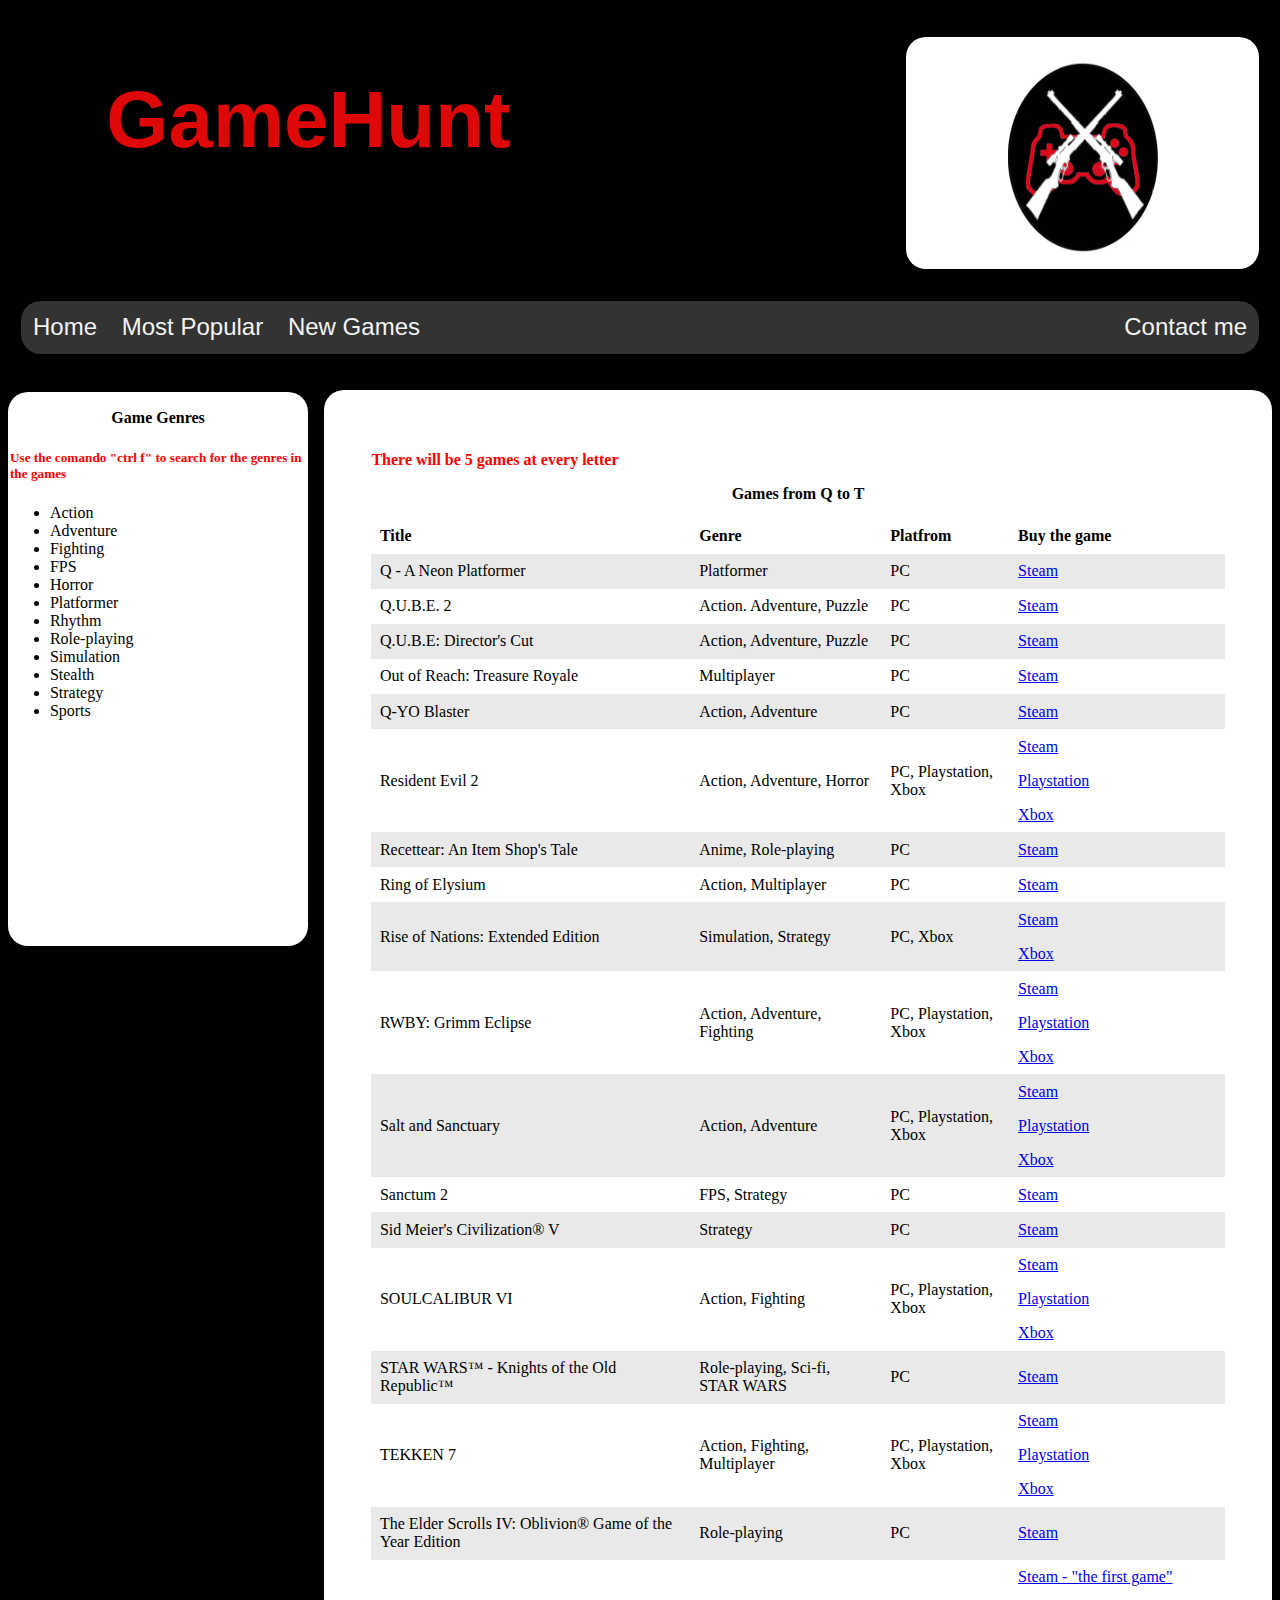
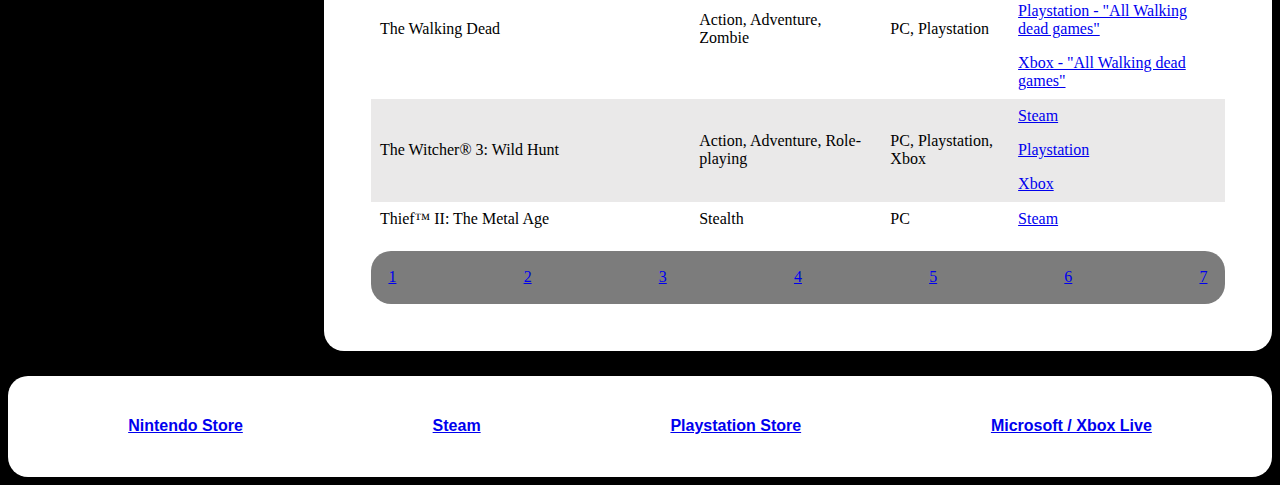
<file: Alp5.html>
<!DOCTYPE html>
<html lang="en">
  <head>
    <meta charset="UTF-8" />
    <meta name="viewport" content="width=device-width, initial-scale=1.0" />
    <title>Alphabetical</title>
    <link href="alp.css" rel="stylesheet" />
  </head>
  <body>
    <header>
      <div class="header">
        <h1>GameHunt</h1>
      </div>
      <div class="logo">
        <img
          src="Bilder/Logo.jpg"
          alt="Picture of the website's logo"
          width="150px"
          height="200px"
        />
      </div>
      <nav>
        <div class="topnav">
          <a href="index.html">Home</a>
          <a href="Pop.html">Most Popular</a>
          <a href="New.html">New Games</a>
          <a href="Contact.html" style="float: right">Contact me</a>
        </div>
      </nav>
    </header>
    <div class="leftcolumn">
      <div class="card">
        <h2>There will be 5 games at every letter</h2>
        <h3>Games from Q to T</h3>
        <table id="gamelist">
          <tbody>
            <tr>
              <th>Title</th>
              <th>Genre</th>
              <th>Platfrom</th>
              <th>Buy the game</th>
            </tr>
            <tr>
              <article id="Q">
                <td>Q - A Neon Platformer</td>
                <td>Platformer</td>
                <td>PC</td>
                <td>
                  <a
                    href="https://store.steampowered.com/app/1071280/Q__A_Neon_Platformer/"
                    >Steam</a
                  >
                </td>
              </article>
            </tr>
            <tr>
              <td>Q.U.B.E. 2</td>
              <td>Action. Adventure, Puzzle</td>
              <td>PC</td>
              <td>
                <a href="https://store.steampowered.com/app/359100/QUBE_2/"
                  >Steam</a
                >
              </td>
            </tr>
            <tr>
              <td>Q.U.B.E: Director's Cut</td>
              <td>Action, Adventure, Puzzle</td>
              <td>PC</td>
              <td>
                <a
                  href="https://store.steampowered.com/app/239430/QUBE_Directors_Cut/"
                  >Steam</a
                >
              </td>
            </tr>
            <tr>
              <td>Out of Reach: Treasure Royale</td>
              <td>Multiplayer</td>
              <td>PC</td>
              <td>
                <a
                  href="https://store.steampowered.com/app/867400/Out_of_Reach_Treasure_Royale/"
                  >Steam</a
                >
              </td>
            </tr>
            <tr>
              <td>Q-YO Blaster</td>
              <td>Action, Adventure</td>
              <td>PC</td>
              <td>
                <a href="https://store.steampowered.com/app/772610/QYO_Blaster/"
                  >Steam</a
                >
              </td>
            </tr>
            <tr>
              <article id="R">
                <td>Resident Evil 2</td>
                <td>Action, Adventure, Horror</td>
                <td>PC, Playstation, Xbox</td>
                <td>
                  <a
                    href="https://store.steampowered.com/app/883710/Resident_Evil_2/"
                    >Steam</a
                  >
                  <p></p>
                  <a
                    href="https://store.playstation.com/sv-se/product/EP0102-CUSA09171_00-BH2R000000000001"
                    >Playstation</a
                  >
                  <p></p>
                  <a
                    href="https://www.microsoft.com/sv-se/p/RESIDENT-EVIL-2/BWMH951M3G3P?activetab=pivot:overviewtab"
                    >Xbox</a
                  >
                </td>
              </article>
            </tr>
            <tr>
              <td>Recettear: An Item Shop's Tale</td>
              <td>Anime, Role-playing</td>
              <td>PC</td>
              <td>
                <a
                  href="https://store.steampowered.com/app/70400/Recettear_An_Item_Shops_Tale/"
                  >Steam</a
                >
              </td>
            </tr>
            <tr>
              <td>Ring of Elysium</td>
              <td>Action, Multiplayer</td>
              <td>PC</td>
              <td>
                <a
                  href="https://store.steampowered.com/app/755790/Ring_of_Elysium/"
                  >Steam</a
                >
              </td>
            </tr>
            <tr>
              <td>Rise of Nations: Extended Edition</td>
              <td>Simulation, Strategy</td>
              <td>PC, Xbox</td>
              <td>
                <a
                  href="https://store.steampowered.com/app/287450/Rise_of_Nations_Extended_Edition/"
                  >Steam</a
                >
                <p></p>
                <a
                  href="https://www.microsoft.com/sv-se/p/rise-of-nations-extended-edition/9ns84hcwzd8b?activetab=pivot:overviewtab"
                  >Xbox</a
                >
              </td>
            </tr>
            <tr>
              <td>RWBY: Grimm Eclipse</td>
              <td>Action, Adventure, Fighting</td>
              <td>PC, Playstation, Xbox</td>
              <td>
                <a
                  href="https://store.steampowered.com/app/418340/RWBY_Grimm_Eclipse/"
                  >Steam</a
                >
                <p></p>
                <a
                  href="https://store.playstation.com/sv-se/product/EP2209-CUSA06754_00-RWBYPS4000000002"
                  >Playstation</a
                >
                <p></p>
                <a
                  href="https://www.microsoft.com/sv-se/p/rwby-grimm-eclipse/bqbc0whwx9j3?activetab=pivot:overviewtab"
                  >Xbox</a
                >
              </td>
            </tr>
            <tr>
              <article id="S">
                <td>Salt and Sanctuary</td>
                <td>Action, Adventure</td>
                <td>PC, Playstation, Xbox</td>
                <td>
                  <a
                    href="https://store.steampowered.com/app/283640/Salt_and_Sanctuary/"
                    >Steam</a
                  >
                  <p></p>
                  <a
                    href="https://store.playstation.com/sv-se/product/EP0609-CUSA04261_00-SALTNSANCTUARY00"
                    >Playstation</a
                  >
                  <p></p>
                  <a
                    href="https://www.microsoft.com/sv-se/p/salt-and-sanctuary/c4v7cd6w5tsk?activetab=pivot:overviewtab"
                    >Xbox</a
                  >
                </td>
              </article>
            </tr>
            <tr>
              <td>Sanctum 2</td>
              <td>FPS, Strategy</td>
              <td>PC</td>
              <td>
                <a href="https://store.steampowered.com/app/210770/Sanctum_2/"
                  >Steam</a
                >
              </td>
            </tr>
            <tr>
              <td>Sid Meier's Civilization® V</td>
              <td>Strategy</td>
              <td>PC</td>
              <td>
                <a
                  href="https://store.steampowered.com/app/8930/Sid_Meiers_Civilization_V/"
                  >Steam</a
                >
              </td>
            </tr>
            <tr>
              <td>SOULCALIBUR VI</td>
              <td>Action, Fighting</td>
              <td>PC, Playstation, Xbox</td>
              <td>
                <a
                  href="https://store.steampowered.com/app/544750/SOULCALIBUR_VI/"
                  >Steam</a
                >
                <p></p>
                <a
                  href="https://store.playstation.com/sv-se/product/EP0700-CUSA09884_00-SC6GAME000000001"
                  >Playstation</a
                >
                <p></p>
                <a
                  href="https://www.microsoft.com/sv-se/p/soulcalibur-vi/c3v22fqd8n84?activetab=pivot%3aoverviewtab"
                  >Xbox</a
                >
              </td>
            </tr>
            <tr>
              <td>STAR WARS™ - Knights of the Old Republic™</td>
              <td>Role-playing, Sci-fi, STAR WARS</td>
              <td>PC</td>
              <td>
                <a
                  href="https://store.steampowered.com/app/32370/STAR_WARS__Knights_of_the_Old_Republic/"
                  >Steam</a
                >
              </td>
            </tr>
            <tr>
              <article id="T">
                <td>TEKKEN 7</td>
                <td>Action, Fighting, Multiplayer</td>
                <td>PC, Playstation, Xbox</td>
                <td>
                  <a href="https://store.steampowered.com/app/389730/TEKKEN_7/"
                    >Steam</a
                  >
                  <p></p>
                  <a
                    href="https://store.playstation.com/sv-se/product/EP0700-CUSA06014_00-TEKKEN7SPASS0001"
                    >Playstation</a
                  >
                  <p></p>
                  <a
                    href="https://www.microsoft.com/sv-se/p/TEKKEN-7/BRJGPRMBV1NT?activetab=pivot:overviewtab"
                    >Xbox</a
                  >
                </td>
              </article>
            </tr>
            <tr>
              <td>The Elder Scrolls IV: Oblivion® Game of the Year Edition</td>
              <td>Role-playing</td>
              <td>PC</td>
              <td>
                <a
                  href="https://store.steampowered.com/app/22330/The_Elder_Scrolls_IV_Oblivion_Game_of_the_Year_Edition/"
                  >Steam</a
                >
              </td>
            </tr>
            <tr>
              <td>The Walking Dead</td>
              <td>Action, Adventure, Zombie</td>
              <td>PC, Playstation</td>
              <td>
                <a
                  href="https://store.steampowered.com/app/207610/The_Walking_Dead/"
                  >Steam - "the first game"</a
                >
                <p></p>
                <a
                  href="https://store.playstation.com/sv-se/product/EP2770-CUSA16506_00-TWDTDS0000000000"
                  >Playstation - "All Walking dead games"</a
                >
                <p></p>
                <a
                  href="https://www.microsoft.com/en-us/p/the-walking-dead-the-telltale-definitive-series/9ppdlh53m8pm?activetab=pivot:overviewtab"
                  >Xbox - "All Walking dead games"</a
                >
              </td>
            </tr>
            <tr>
              <td>The Witcher® 3: Wild Hunt</td>
              <td>Action, Adventure, Role-playing</td>
              <td>PC, Playstation, Xbox</td>
              <td>
                <a
                  href="https://store.steampowered.com/app/292030/The_Witcher_3_Wild_Hunt/"
                  >Steam</a
                >
                <p></p>
                <a
                  href="https://store.playstation.com/sv-se/product/EP4497-CUSA01439_00-0000000000000001"
                  >Playstation</a
                >
                <p></p>
                <a
                  href="https://www.microsoft.com/en-us/p/the-witcher-3-wild-hunt/br765873cqjd?activetab=pivot:overviewtab"
                  >Xbox</a
                >
              </td>
            </tr>
            <tr>
              <td>Thief™ II: The Metal Age</td>
              <td>Stealth</td>
              <td>PC</td>
              <td>
                <a
                  href="https://store.steampowered.com/app/211740/Thief_II_The_Metal_Age/"
                  >Steam</a
                >
              </td>
            </tr>
          </tbody>
        </table>
        <div class="next">
          <a href="Alp1.html">1</a>
          <a href="Alp2.html">2</a>
          <a href="Alp3.html">3</a>
          <a href="Alp4.html">4</a>
          <a href="Alp5.html">5</a>
          <a href="Alp6.html">6</a>
          <a href="Alp7.html">7</a>
        </div>
      </div>
    </div>
    <div class="rightcolumn">
      <div class="img">
        <h3>Game Genres</h3>
        <h5>Use the comando "ctrl f" to search for the genres in the games</h5>
        <ul>
          <li>Action</li>
          <li>Adventure</li>
          <li>Fighting</li>
          <li>FPS</li>
          <li>Horror</li>
          <li>Platformer</li>
          <li>Rhythm</li>
          <li>Role-playing</li>
          <li>Simulation</li>
          <li>Stealth</li>
          <li>Strategy</li>
          <li>Sports</li>
        </ul>
      </div>
    </div>
    <footer>
      <h3>
        <a href="https://www.nintendo.com/">Nintendo Store</a>
      </h3>
      <h3>
        <a href="https://store.steampowered.com/">Steam</a>
      </h3>
      <h3>
        <a href="https://store.playstation.com/sv-se/latest"
          >Playstation Store</a
        >
      </h3>
      <h3>
        <a href="https://www.microsoft.com/sv-se/">Microsoft / Xbox Live</a>
      </h3>
    </footer>
  </body>
</html>
</file>
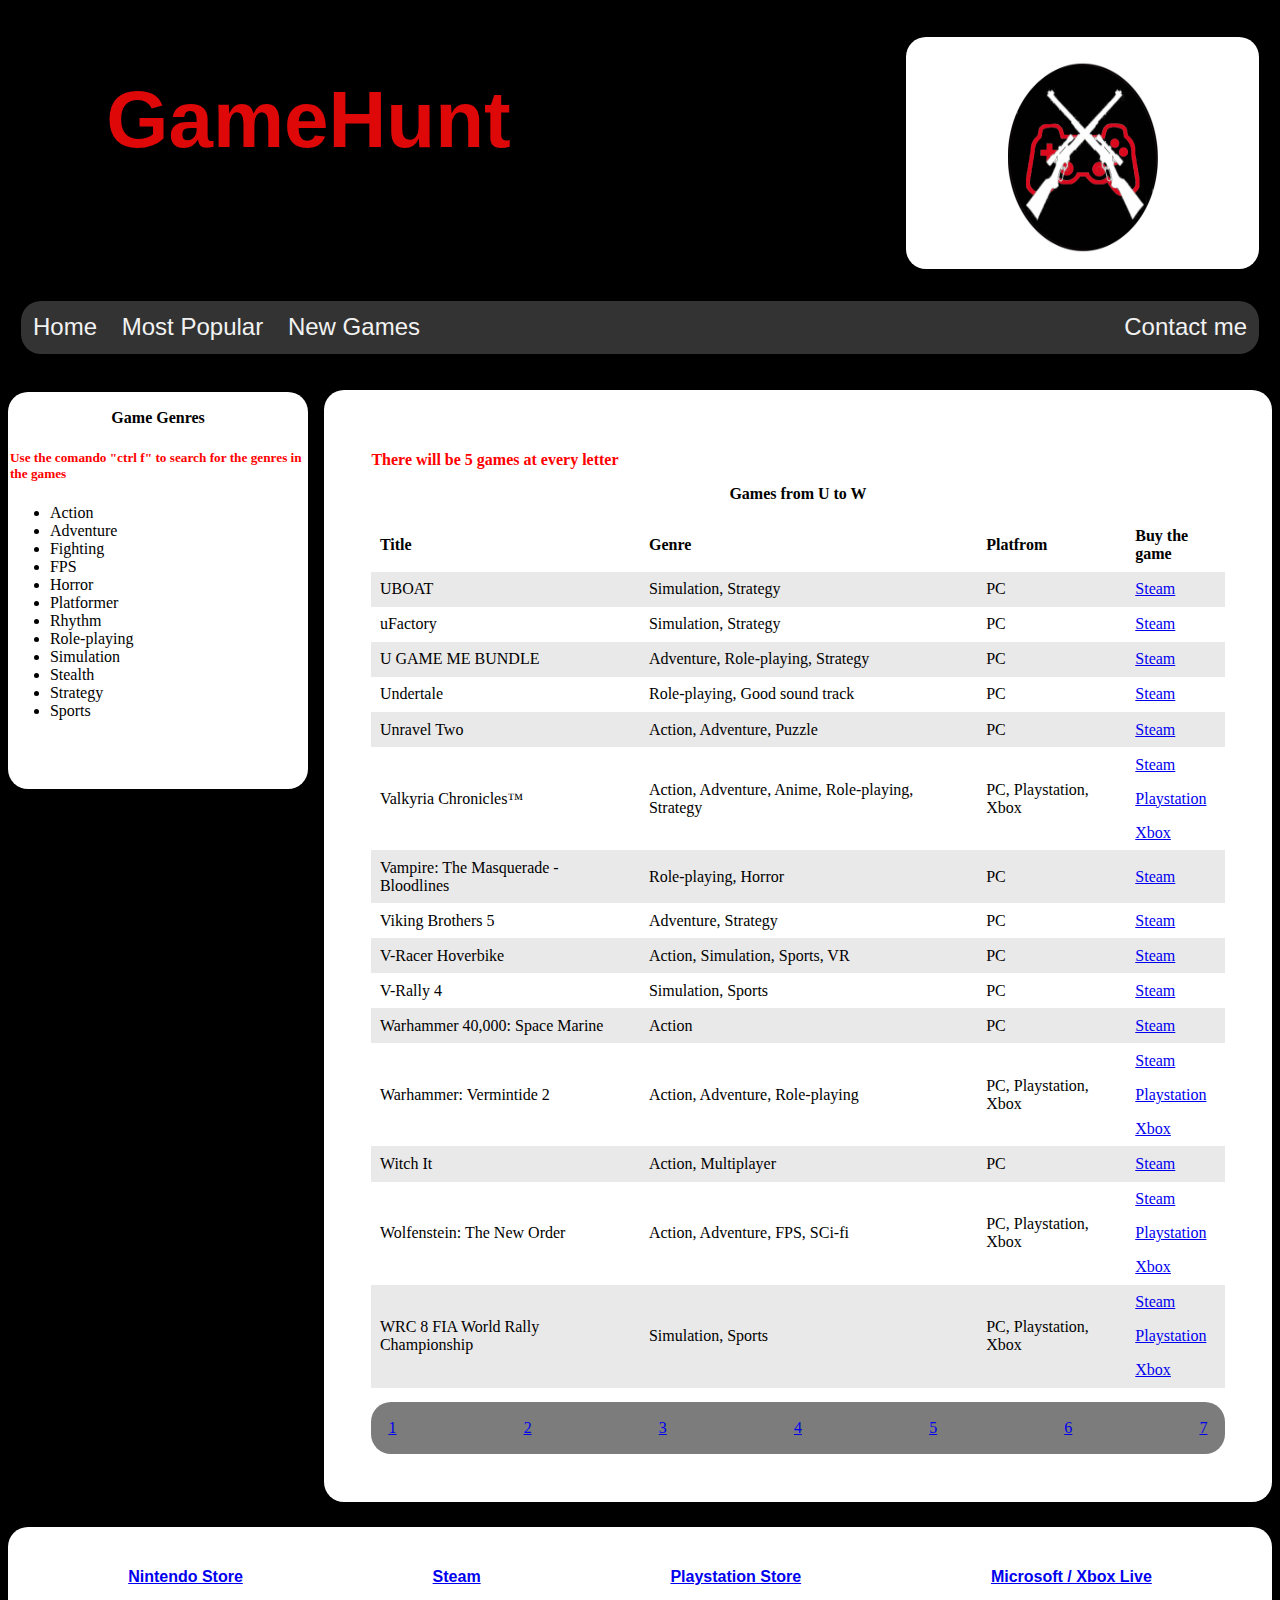
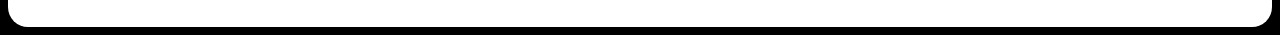
<file: Alp6.html>
<!DOCTYPE html>
<html lang="en">
  <head>
    <meta charset="UTF-8" />
    <meta name="viewport" content="width=device-width, initial-scale=1.0" />
    <title>Alphabetical</title>
    <link href="alp.css" rel="stylesheet" />
  </head>
  <body>
    <header>
      <div class="header">
        <h1>GameHunt</h1>
      </div>
      <div class="logo">
        <img
          src="Bilder/Logo.jpg"
          alt="Picture of the website's logo"
          width="150px"
          height="200px"
        />
      </div>
      <nav>
        <div class="topnav">
          <a href="index.html">Home</a>
          <a href="Pop.html">Most Popular</a>
          <a href="New.html">New Games</a>
          <a href="Contact.html" style="float: right">Contact me</a>
        </div>
      </nav>
    </header>
    <div class="rightcolumn">
      <div class="img">
        <h3>Game Genres</h3>
        <h5>Use the comando "ctrl f" to search for the genres in the games</h5>
        <ul>
          <li>Action</li>
          <li>Adventure</li>
          <li>Fighting</li>
          <li>FPS</li>
          <li>Horror</li>
          <li>Platformer</li>
          <li>Rhythm</li>
          <li>Role-playing</li>
          <li>Simulation</li>
          <li>Stealth</li>
          <li>Strategy</li>
          <li>Sports</li>
        </ul>
      </div>
    </div>
    <div class="leftcolumn">
      <div class="card">
        <h2>There will be 5 games at every letter</h2>
        <h3>Games from U to W</h3>
        <table id="gamelist">
          <tbody>
            <tr>
              <th>Title</th>
              <th>Genre</th>
              <th>Platfrom</th>
              <th>Buy the game</th>
            </tr>
            <tr>
              <article id="U">
                <td>UBOAT</td>
                <td>Simulation, Strategy</td>
                <td>PC</td>
                <td>
                  <a href="https://store.steampowered.com/app/494840/UBOAT/"
                    >Steam</a
                  >
                </td>
              </article>
            </tr>
            <tr>
              <td>uFactory</td>
              <td>Simulation, Strategy</td>
              <td>PC</td>
              <td>
                <a href="https://store.steampowered.com/app/923710/uFactory/"
                  >Steam</a
                >
              </td>
            </tr>
            <tr>
              <td>U GAME ME BUNDLE</td>
              <td>Adventure, Role-playing, Strategy</td>
              <td>PC</td>
              <td>
                <a
                  href="https://store.steampowered.com/bundle/4208/U_Game_Me_BUNDLE/"
                  >Steam</a
                >
              </td>
            </tr>
            <tr>
              <td>Undertale</td>
              <td>Role-playing, Good sound track</td>
              <td>PC</td>
              <td>
                <a href="https://store.steampowered.com/app/391540/Undertale/"
                  >Steam</a
                >
              </td>
            </tr>
            <tr>
              <td>Unravel Two</td>
              <td>Action, Adventure, Puzzle</td>
              <td>PC</td>
              <td>
                <a
                  href="https://store.steampowered.com/app/1225570/Unravel_Two/"
                  >Steam</a
                >
              </td>
            </tr>
            <tr>
              <article id="V">
                <td>Valkyria Chronicles™</td>
                <td>Action, Adventure, Anime, Role-playing, Strategy</td>
                <td>PC, Playstation, Xbox</td>
                <td>
                  <a
                    href="https://store.steampowered.com/app/294860/Valkyria_Chronicles/"
                    >Steam</a
                  >
                  <p></p>
                  <a
                    href="https://store.playstation.com/sv-se/product/EP0177-CUSA03951_00-BFVALKYRIE000100"
                    >Playstation</a
                  >
                  <p></p>
                  <a
                    href="https://www.microsoft.com/en-us/p/valkyria-chronicles/9nfh87tn64nd?activetab=pivot:overviewtab"
                    >Xbox</a
                  >
                </td>
              </article>
            </tr>
            <tr>
              <td>Vampire: The Masquerade - Bloodlines</td>
              <td>Role-playing, Horror</td>
              <td>PC</td>
              <td>
                <a
                  href="https://store.steampowered.com/app/2600/Vampire_The_Masquerade__Bloodlines/"
                  >Steam</a
                >
              </td>
            </tr>
            <tr>
              <td>Viking Brothers 5</td>
              <td>Adventure, Strategy</td>
              <td>PC</td>
              <td>
                <a
                  href="https://store.steampowered.com/app/1063350/Viking_Brothers_5/"
                  >Steam</a
                >
              </td>
            </tr>
            <tr>
              <td>V-Racer Hoverbike</td>
              <td>Action, Simulation, Sports, VR</td>
              <td>PC</td>
              <td>
                <a
                  href="https://store.steampowered.com/app/668430/VRacer_Hoverbike/"
                  >Steam</a
                >
              </td>
            </tr>
            <tr>
              <td>V-Rally 4</td>
              <td>Simulation, Sports</td>
              <td>PC</td>
              <td>
                <a href="https://store.steampowered.com/app/658700/VRally_4/"
                  >Steam</a
                >
              </td>
            </tr>
            <tr>
              <article id="W">
                <td>Warhammer 40,000: Space Marine</td>
                <td>Action</td>
                <td>PC</td>
                <td>
                  <a
                    href="https://store.steampowered.com/app/55150/Warhammer_40000_Space_Marine/"
                    >Steam</a
                  >
                </td>
              </article>
            </tr>
            <tr>
              <td>Warhammer: Vermintide 2</td>
              <td>Action, Adventure, Role-playing</td>
              <td>PC, Playstation, Xbox</td>
              <td>
                <a
                  href="https://store.steampowered.com/app/552500/Warhammer_Vermintide_2/"
                  >Steam</a
                >
                <p></p>
                <a
                  href="https://store.playstation.com/sv-se/product/EP4122-CUSA13645_00-VERMINTIDE2000EU"
                  >Playstation</a
                >
                <p></p>
                <a
                  href="https://www.microsoft.com/en-us/p/warhammer-vermintide-2/bxzwt67jbzjh?activetab=pivot:overviewtab"
                  >Xbox</a
                >
              </td>
            </tr>
            <tr>
              <td>Witch It</td>
              <td>Action, Multiplayer</td>
              <td>PC</td>
              <td>
                <a href="https://store.steampowered.com/app/559650/Witch_It/"
                  >Steam</a
                >
              </td>
            </tr>
            <tr>
              <td>Wolfenstein: The New Order</td>
              <td>Action, Adventure, FPS, SCi-fi</td>
              <td>PC, Playstation, Xbox</td>
              <td>
                <a
                  href="https://store.steampowered.com/app/201810/Wolfenstein_The_New_Order/"
                  >Steam</a
                >
                <p></p>
                <a
                  href="https://store.playstation.com/sv-se/product/EP1003-CUSA00320_00-WOLFENSTEIN00001"
                  >Playstation</a
                >
                <p></p>
                <a
                  href="https://www.microsoft.com/en-us/p/wolfenstein-the-new-order/bt9fflg51vvg?activetab=pivot:overviewtab"
                  >Xbox</a
                >
              </td>
            </tr>
            <tr>
              <td>WRC 8 FIA World Rally Championship</td>
              <td>Simulation, Sports</td>
              <td>PC, Playstation, Xbox</td>
              <td>
                <a
                  href="https://store.steampowered.com/app/1004750/WRC_8_FIA_World_Rally_Championship/"
                  >Steam</a
                >
                <p></p>
                <a
                  href="https://store.playstation.com/sv-se/product/EP4008-CUSA15494_00-WRC8SIEE00000000"
                  >Playstation</a
                >
                <p></p>
                <a
                  href="https://www.microsoft.com/en-us/p/wrc-8-fia-world-rally-championship/9n6n1x63m5sk?activetab=pivot:overviewtab"
                  >Xbox</a
                >
              </td>
            </tr>
          </tbody>
        </table>
        <div class="next">
          <a href="Alp1.html">1</a>
          <a href="Alp2.html">2</a>
          <a href="Alp3.html">3</a>
          <a href="Alp4.html">4</a>
          <a href="Alp5.html">5</a>
          <a href="Alp6.html">6</a>
          <a href="Alp7.html">7</a>
        </div>
      </div>
    </div>
    <footer>
      <h3>
        <a href="https://www.nintendo.com/">Nintendo Store</a>
      </h3>
      <h3>
        <a href="https://store.steampowered.com/">Steam</a>
      </h3>
      <h3>
        <a href="https://store.playstation.com/sv-se/latest"
          >Playstation Store</a
        >
      </h3>
      <h3>
        <a href="https://www.microsoft.com/sv-se/">Microsoft / Xbox Live</a>
      </h3>
    </footer>
  </body>
</html>
</file>
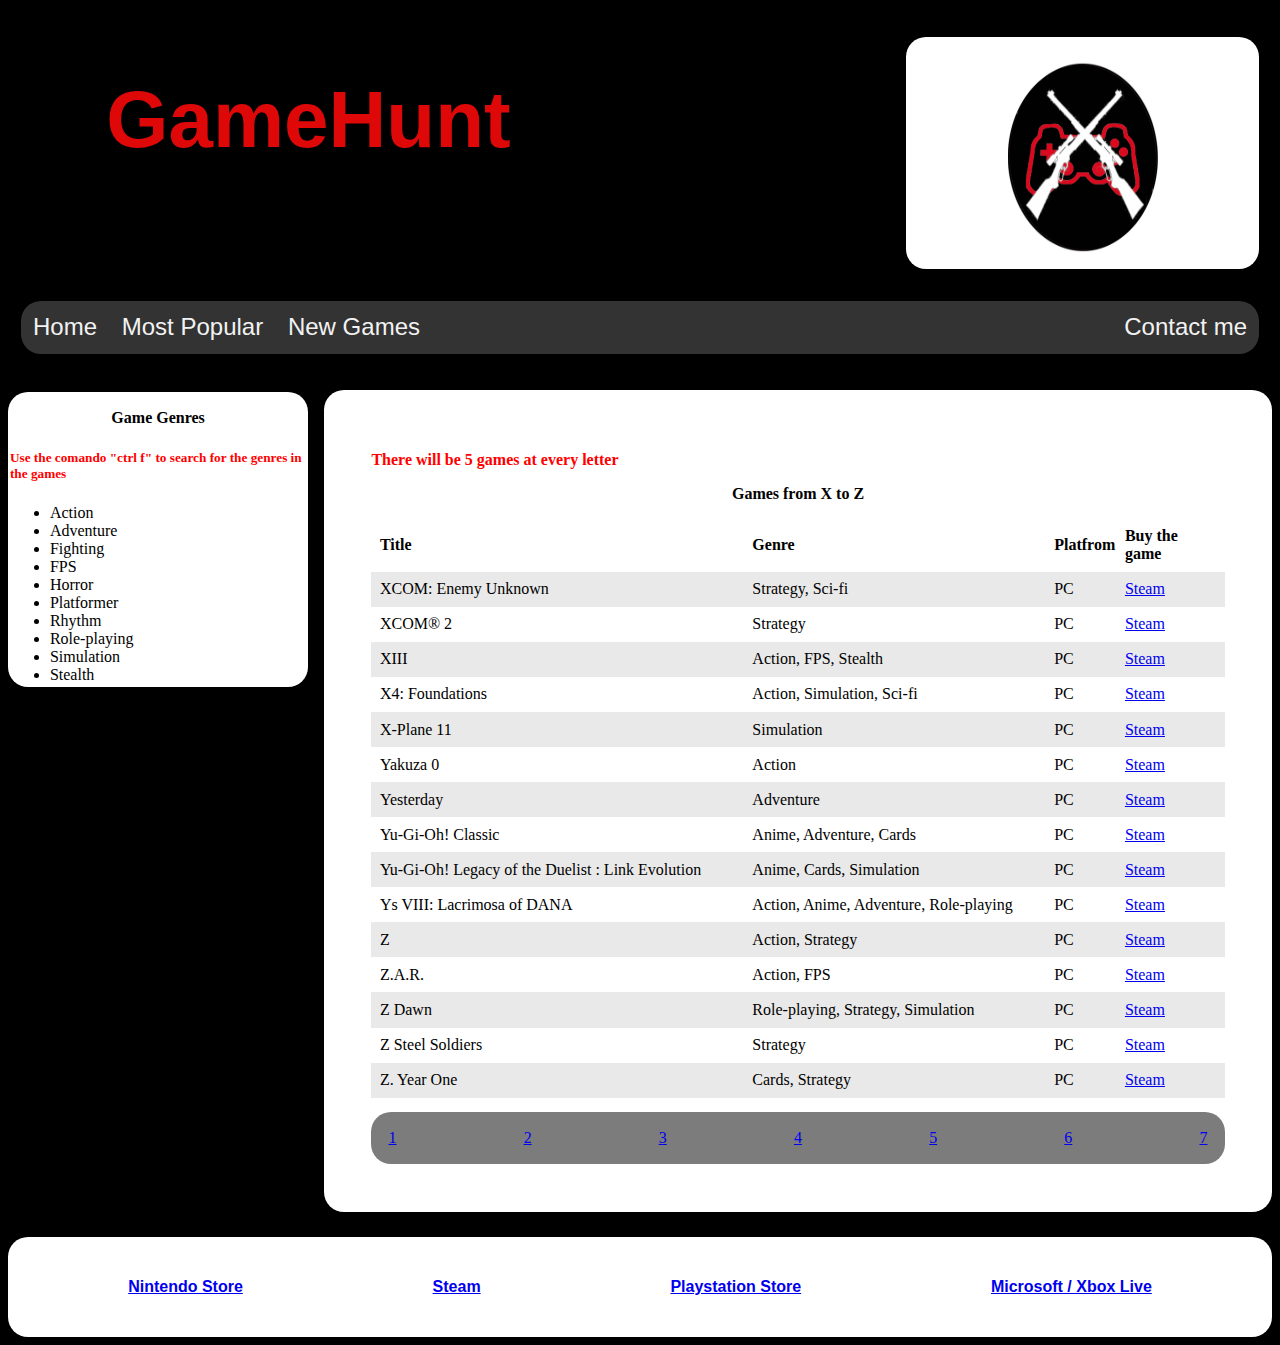
<file: Alp7.html>
<!DOCTYPE html>
<html lang="en">
  <head>
    <meta charset="UTF-8" />
    <meta name="viewport" content="width=device-width, initial-scale=1.0" />
    <title>Alphabetical</title>
    <link href="alp.css" rel="stylesheet" />
  </head>
  <body>
    <header>
      <div class="header">
        <h1>GameHunt</h1>
      </div>
      <div class="logo">
        <img
          src="Bilder/Logo.jpg"
          alt="Picture of the website's logo"
          width="150px"
          height="200px"
        />
      </div>
      <nav>
        <div class="topnav">
          <a href="index.html">Home</a>
          <a href="Pop.html">Most Popular</a>
          <a href="New.html">New Games</a>
          <a href="Contact.html" style="float: right">Contact me</a>
        </div>
      </nav>
    </header>
    <div class="rightcolumn">
      <div class="img">
        <h3>Game Genres</h3>
        <h5>Use the comando "ctrl f" to search for the genres in the games</h5>
        <ul>
          <li>Action</li>
          <li>Adventure</li>
          <li>Fighting</li>
          <li>FPS</li>
          <li>Horror</li>
          <li>Platformer</li>
          <li>Rhythm</li>
          <li>Role-playing</li>
          <li>Simulation</li>
          <li>Stealth</li>
          <li>Strategy</li>
          <li>Sports</li>
        </ul>
      </div>
    </div>
    <div class="leftcolumn">
      <div class="card">
        <h2>There will be 5 games at every letter</h2>
        <h3>Games from X to Z</h3>
        <table id="gamelist">
          <tbody>
            <tr>
              <th>Title</th>
              <th>Genre</th>
              <th>Platfrom</th>
              <th>Buy the game</th>
            </tr>
            <tr>
              <article id="X">
                <td>XCOM: Enemy Unknown</td>
                <td>Strategy, Sci-fi</td>
                <td>PC</td>
                <td>
                  <a
                    href="https://store.steampowered.com/app/200510/XCOM_Enemy_Unknown/"
                    >Steam</a
                  >
                </td>
              </article>
            </tr>
            <tr>
              <td>XCOM® 2</td>
              <td>Strategy</td>
              <td>PC</td>
              <td>
                <a href="https://store.steampowered.com/app/268500/XCOM_2/"
                  >Steam</a
                >
              </td>
            </tr>
            <tr>
              <td>XIII</td>
              <td>Action, FPS, Stealth</td>
              <td>PC</td>
              <td>
                <a href="https://store.steampowered.com/app/1154790/XIII/"
                  >Steam</a
                >
              </td>
            </tr>
            <tr>
              <td>X4: Foundations</td>
              <td>Action, Simulation, Sci-fi</td>
              <td>PC</td>
              <td>
                <a
                  href="https://store.steampowered.com/app/392160/X4_Foundations/"
                  >Steam</a
                >
              </td>
            </tr>
            <tr>
              <td>X-Plane 11</td>
              <td>Simulation</td>
              <td>PC</td>
              <td>
                <a href="https://store.steampowered.com/app/269950/XPlane_11/"
                  >Steam</a
                >
              </td>
            </tr>
            <tr>
              <article id="Y">
                <td>Yakuza 0</td>
                <td>Action</td>
                <td>PC</td>
                <td>
                  <a href="https://store.steampowered.com/app/638970/Yakuza_0/"
                    >Steam</a
                  >
                </td>
              </article>
            </tr>
            <tr>
              <td>Yesterday</td>
              <td>Adventure</td>
              <td>PC</td>
              <td>
                <a href="https://store.steampowered.com/app/205840/Yesterday/"
                  >Steam</a
                >
              </td>
            </tr>
            <tr>
              <td>Yu-Gi-Oh! Classic</td>
              <td>Anime, Adventure, Cards</td>
              <td>PC</td>
              <td>
                <a
                  href="https://store.steampowered.com/app/594860/YuGiOh_Classic/"
                  >Steam</a
                >
              </td>
            </tr>
            <tr>
              <td>Yu-Gi-Oh! Legacy of the Duelist : Link Evolution</td>
              <td>Anime, Cards, Simulation</td>
              <td>PC</td>
              <td>
                <a
                  href="https://store.steampowered.com/app/1150640/YuGiOh_Legacy_of_the_Duelist__Link_Evolution/"
                  >Steam</a
                >
              </td>
            </tr>
            <tr>
              <td>Ys VIII: Lacrimosa of DANA</td>
              <td>Action, Anime, Adventure, Role-playing</td>
              <td>PC</td>
              <td>
                <a
                  href="https://store.steampowered.com/app/579180/Ys_VIII_Lacrimosa_of_DANA/"
                  >Steam</a
                >
              </td>
            </tr>
            <tr>
              <article id="Z">
                <td>Z</td>
                <td>Action, Strategy</td>
                <td>PC</td>
                <td>
                  <a href="https://store.steampowered.com/app/275530/Z/"
                    >Steam</a
                  >
                </td>
              </article>
            </tr>
            <tr>
              <td>Z.A.R.</td>
              <td>Action, FPS</td>
              <td>PC</td>
              <td>
                <a href="https://store.steampowered.com/app/351820/ZAR/"
                  >Steam</a
                >
              </td>
            </tr>
            <tr>
              <td>Z Dawn</td>
              <td>Role-playing, Strategy, Simulation</td>
              <td>PC</td>
              <td>
                <a href="https://store.steampowered.com/app/872680/Z_Dawn/"
                  >Steam</a
                >
              </td>
            </tr>
            <tr>
              <td>Z Steel Soldiers</td>
              <td>Strategy</td>
              <td>PC</td>
              <td>
                <a
                  href="https://store.steampowered.com/app/275510/Z_Steel_Soldiers/"
                  >Steam</a
                >
              </td>
            </tr>
            <tr>
              <td>Z. Year One</td>
              <td>Cards, Strategy</td>
              <td>PC</td>
              <td>
                <a href="https://store.steampowered.com/app/430930/Z_Year_One/"
                  >Steam</a
                >
              </td>
            </tr>
          </tbody>
        </table>
        <div class="next">
          <a href="Alp1.html">1</a>
          <a href="Alp2.html">2</a>
          <a href="Alp3.html">3</a>
          <a href="Alp4.html">4</a>
          <a href="Alp5.html">5</a>
          <a href="Alp6.html">6</a>
          <a href="Alp7.html">7</a>
        </div>
      </div>
    </div>
    <footer>
      <h3>
        <a href="https://www.nintendo.com/">Nintendo Store</a>
      </h3>
      <h3>
        <a href="https://store.steampowered.com/">Steam</a>
      </h3>
      <h3>
        <a href="https://store.playstation.com/sv-se/latest"
          >Playstation Store</a
        >
      </h3>
      <h3>
        <a href="https://www.microsoft.com/sv-se/">Microsoft / Xbox Live</a>
      </h3>
    </footer>
  </body>
</html>
</file>
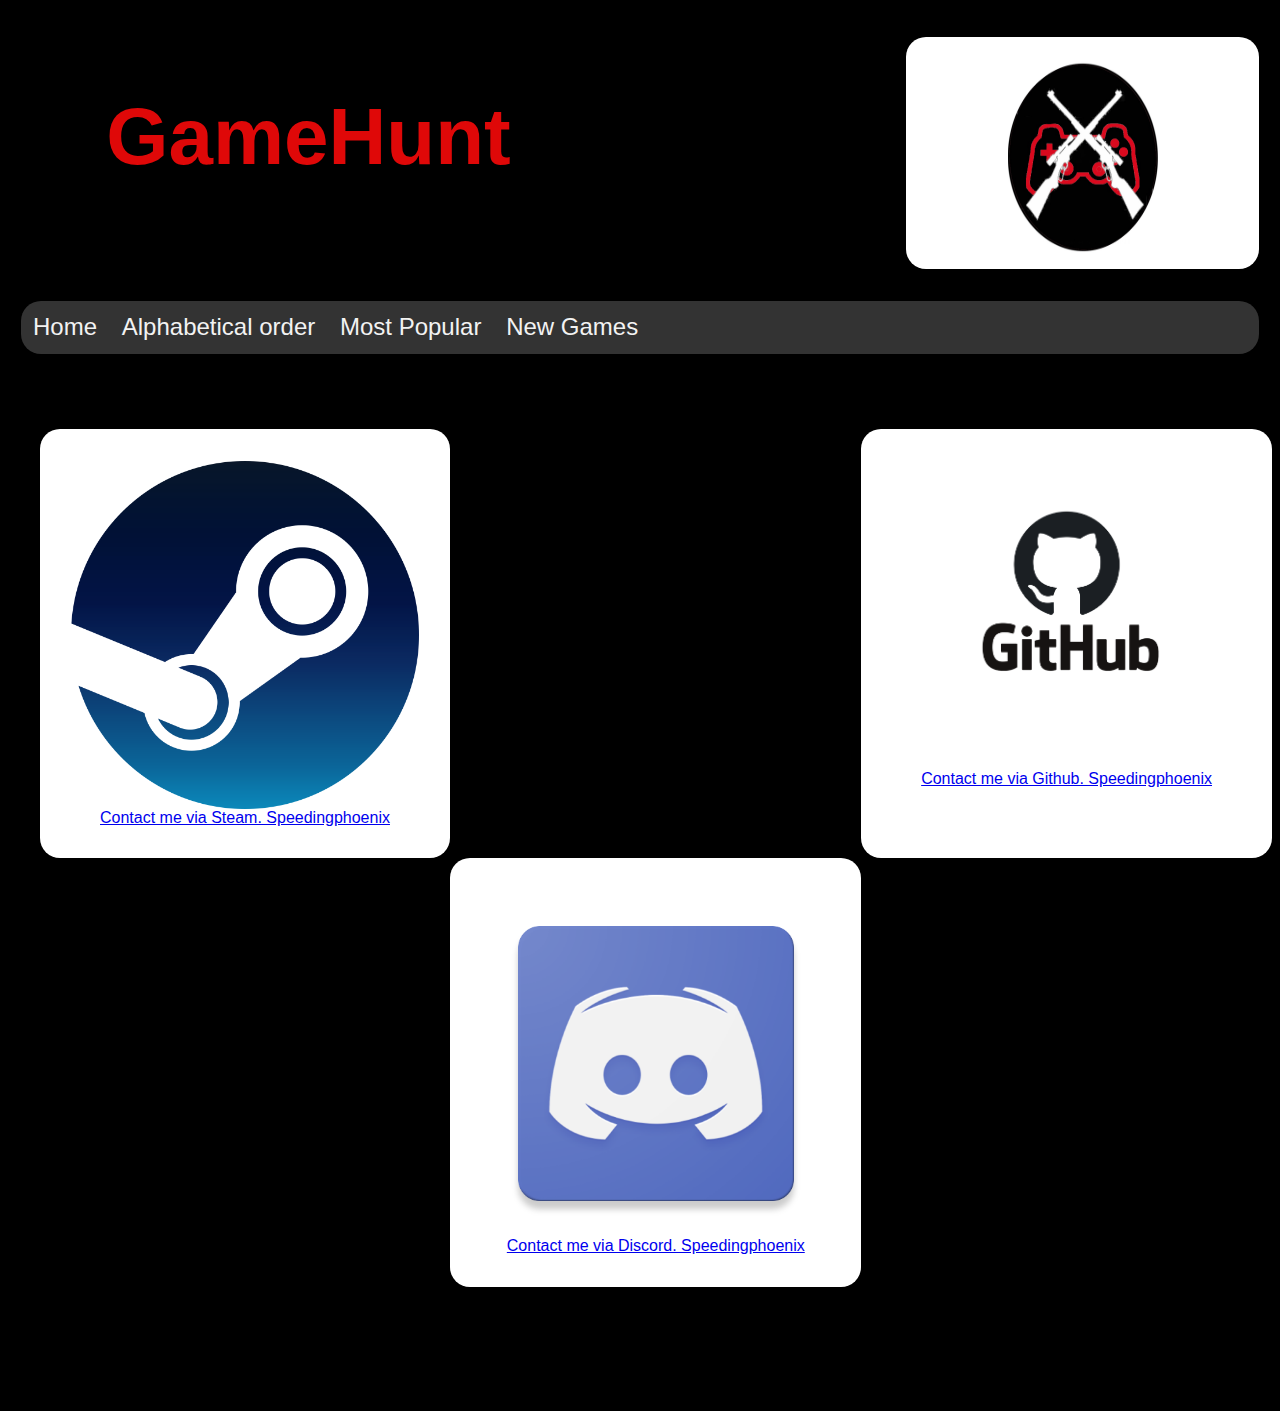
<file: Contact.html>
<!DOCTYPE html>
<html lang="en">
  <head>
    <meta charset="UTF-8" />
    <meta name="viewport" content="width=device-width, initial-scale=1.0" />
    <title>Contact</title>
    <link href="contact.css" rel="Stylesheet" />
  </head>
  <body>
    <header>
        <div class="logo">
          <img
            src="Bilder/Logo.jpg"
            alt="Picture of the website's logo"
            width="150px"
          height="200px"
          />
        </div>
        <h1>GameHunt</h1> 
      <nav>
        <div class="topnav">
          <a href="index.html">Home</a>
          <a href="Alp1.html">Alphabetical order</a>
          <a href="Pop.html">Most Popular</a>
          <a href="New.html">New Games</a>
        </div>
      </nav>
    </header>
      <div class="card1">
        <img src="Bilder/steam.png" alt="picture of Steam" style="width: 100%" />
        <div class="container">
          <a href="https://store.steampowered.com/"
            >Contact me via Steam. Speedingphoenix</a
          >
        </div>
      </div>

      <div class="card2">
        <img src="Bilder/discord.png" alt="picture of Discord" style="width: 100%" />
        <div class="container">
          <a href="https://discord.com/"
            >Contact me via Discord. Speedingphoenix</a
          >
        </div>
      </div>

      <div class="card3">
        <img src="Bilder/github.png" alt="picture of Github" width="100%" />
        <div class="container">
          <a href="https://github.com/"
            >Contact me via Github. Speedingphoenix</a
          >
        </div>
      </div>
    <footer>
      <h2></h2>
    </footer>
  </body>
</html>
</file>
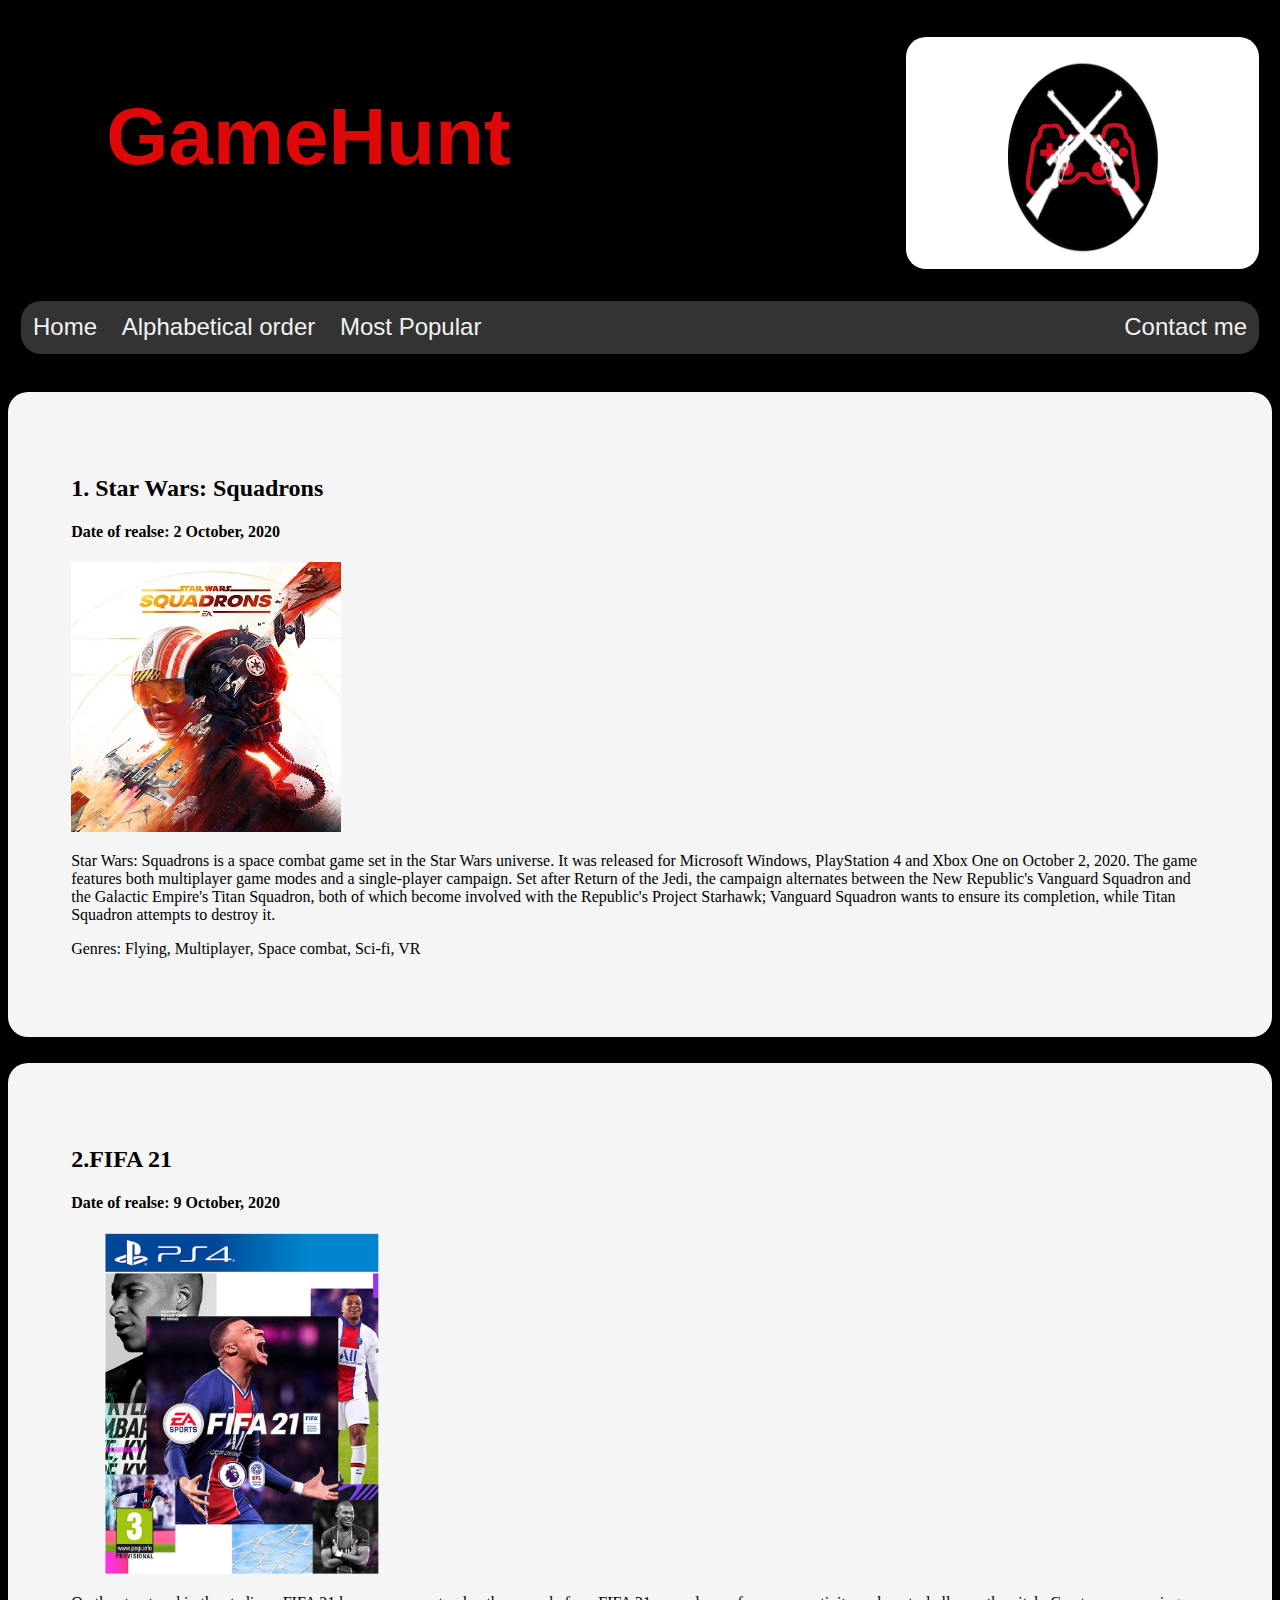
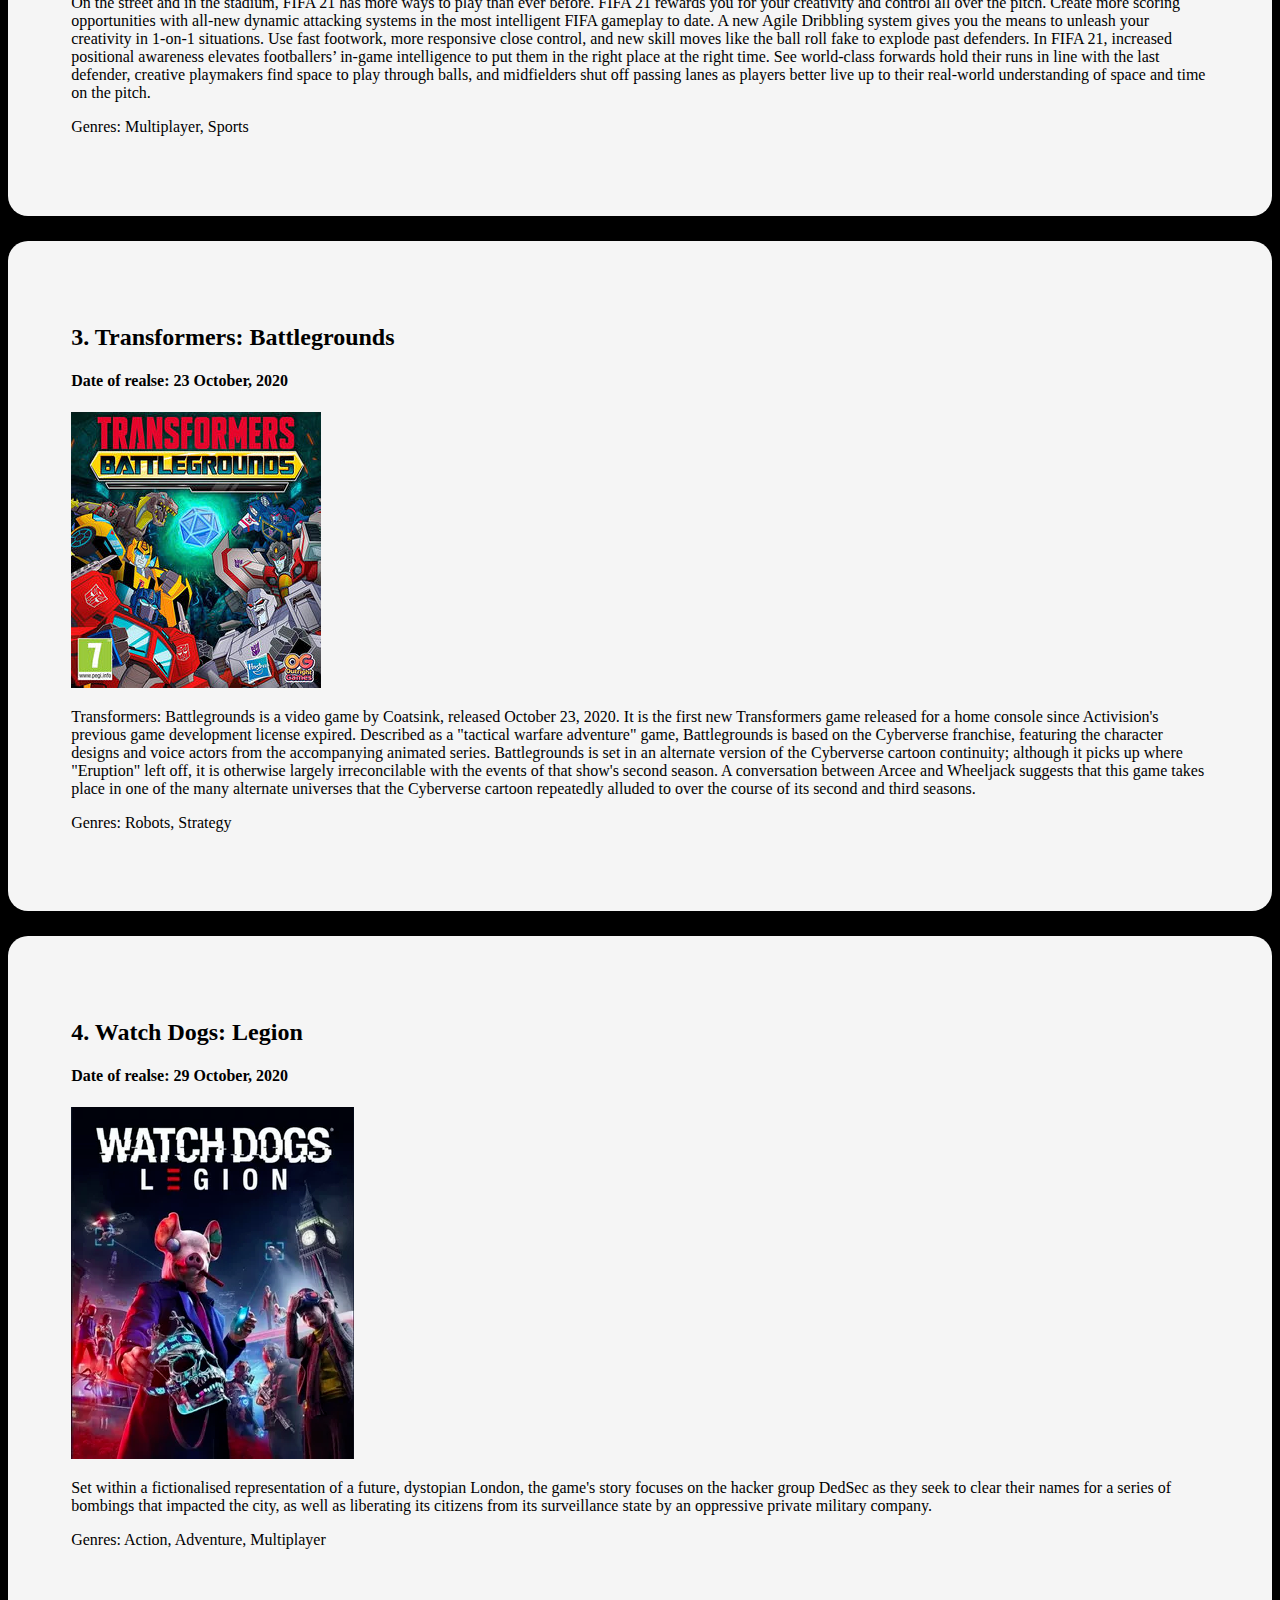
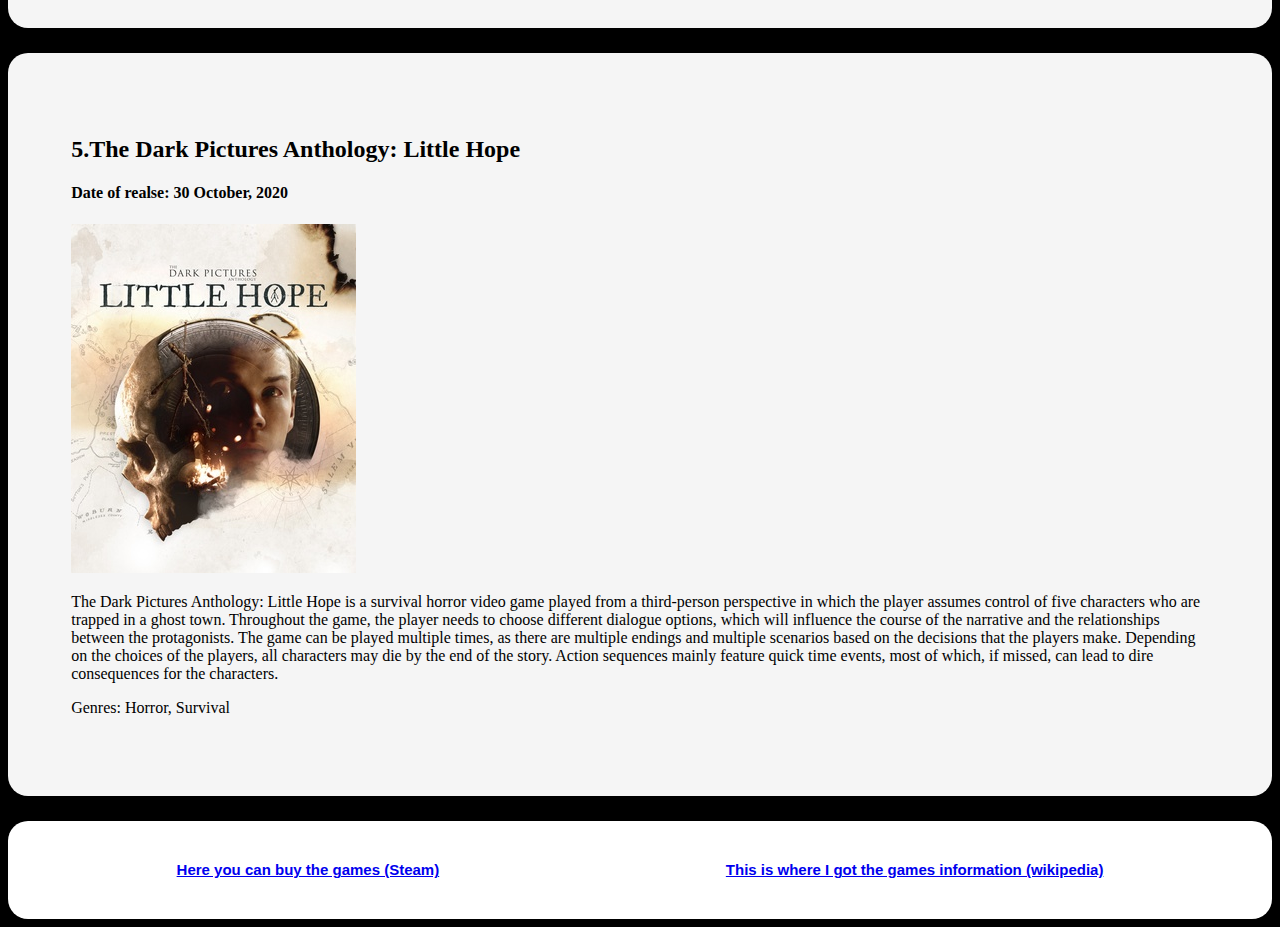
<file: New.html>
<!DOCTYPE html>
<html lang="en">
  <head>
    <meta charset="UTF-8" />
    <meta name="viewport" content="width=device-width, initial-scale=1.0" />
    <title>New</title>
    <link href="new.css" rel="stylesheet" />
  </head>
  <body>
    <header>
      <h1>GameHunt</h1>
      <div class="logo">
        <img
          src="Bilder/Logo.jpg"
          alt="Picture of the website's logo"
          width="150px"
          height="200px"
        />
      </div>
      <nav>
        <div class="topnav">
          <a href="index.html">Home</a>
          <a href="Alp1.html">Alphabetical order</a>
          <a href="Pop.html">Most Popular</a>
          <a href="Contact.html" style="float: right">Contact me</a>
        </div>
      </nav>
    </header>
    <div class="leftcolumn1">
      <div class="card">
        <h2>1. Star Wars: Squadrons</h2>
        <h4>Date of realse: 2 October, 2020</h4>
        <img src="Bilder/star.jpg" alt="Picture of the game cover" />
        <p>
          Star Wars: Squadrons is a space combat game set in the Star Wars
          universe. It was released for Microsoft Windows, PlayStation 4 and
          Xbox One on October 2, 2020. The game features both multiplayer game
          modes and a single-player campaign. Set after Return of the Jedi, the
          campaign alternates between the New Republic's Vanguard Squadron and
          the Galactic Empire's Titan Squadron, both of which become involved
          with the Republic's Project Starhawk; Vanguard Squadron wants to
          ensure its completion, while Titan Squadron attempts to destroy it.
        </p>
        <p>Genres: Flying, Multiplayer, Space combat, Sci-fi, VR</p>
      </div>
    </div>

    <div class="leftcolumn2">
      <div class="card">
        <h2>2.FIFA 21</h2>
        <h4>Date of realse: 9 October, 2020</h4>
        <img
          src="Bilder/fifa 21.png"
          alt="Picture of the game cover"
          width="30%"
        />
        <p>
          On the street and in the stadium, FIFA 21 has more ways to play than
          ever before. FIFA 21 rewards you for your creativity and control all
          over the pitch. Create more scoring opportunities with all-new dynamic
          attacking systems in the most intelligent FIFA gameplay to date. A new
          Agile Dribbling system gives you the means to unleash your creativity
          in 1-on-1 situations. Use fast footwork, more responsive close
          control, and new skill moves like the ball roll fake to explode past
          defenders. In FIFA 21, increased positional awareness elevates
          footballers’ in-game intelligence to put them in the right place at
          the right time. See world-class forwards hold their runs in line with
          the last defender, creative playmakers find space to play through
          balls, and midfielders shut off passing lanes as players better live
          up to their real-world understanding of space and time on the pitch.
        </p>
        <p>Genres: Multiplayer, Sports</p>
      </div>
    </div>

    <div class="leftcolumn3">
      <div class="card">
        <h2>3. Transformers: Battlegrounds</h2>
        <h4>Date of realse: 23 October, 2020</h4>
        <img src="Bilder/transformers.jpg" alt="Picture of the game cover" />
        <p>
          Transformers: Battlegrounds is a video game by Coatsink, released
          October 23, 2020. It is the first new Transformers game released for a
          home console since Activision's previous game development license
          expired. Described as a "tactical warfare adventure" game,
          Battlegrounds is based on the Cyberverse franchise, featuring the
          character designs and voice actors from the accompanying animated
          series. Battlegrounds is set in an alternate version of the Cyberverse
          cartoon continuity; although it picks up where "Eruption" left off, it
          is otherwise largely irreconcilable with the events of that show's
          second season. A conversation between Arcee and Wheeljack suggests
          that this game takes place in one of the many alternate universes that
          the Cyberverse cartoon repeatedly alluded to over the course of its
          second and third seasons.
        </p>
        <p>Genres: Robots, Strategy</p>
      </div>
    </div>

    <div class="leftcolumn4">
      <div class="card">
        <h2>4. Watch Dogs: Legion</h2>
        <h4>Date of realse: 29 October, 2020</h4>
        <img src="Bilder/watch dogs.png" alt="Picture of the game cover" />
        <p>
          Set within a fictionalised representation of a future, dystopian
          London, the game's story focuses on the hacker group DedSec as they
          seek to clear their names for a series of bombings that impacted the
          city, as well as liberating its citizens from its surveillance state
          by an oppressive private military company.
        </p>
        <p>Genres: Action, Adventure, Multiplayer</p>
      </div>
    </div>

    <div class="leftcolumn5">
      <div class="card">
        <h2>5.The Dark Pictures Anthology: Little Hope</h2>
        <h4>Date of realse: 30 October, 2020</h4>
        <img src="Bilder/little hope.jpg" alt="Picture of the game cover" />
        <p>
          The Dark Pictures Anthology: Little Hope is a survival horror video
          game played from a third-person perspective in which the player
          assumes control of five characters who are trapped in a ghost town.
          Throughout the game, the player needs to choose different dialogue
          options, which will influence the course of the narrative and the
          relationships between the protagonists. The game can be played
          multiple times, as there are multiple endings and multiple scenarios
          based on the decisions that the players make. Depending on the choices
          of the players, all characters may die by the end of the story. Action
          sequences mainly feature quick time events, most of which, if missed,
          can lead to dire consequences for the characters.
        </p>
        <p>Genres: Horror, Survival</p>
      </div>
    </div>

    <footer>
      <h3>
        <a href="https://store.steampowered.com/">Here you can buy the games (Steam)</a>
      </h3>
      <h3>
        <a href="https://www.wikipedia.org/">This is where I got the games information (wikipedia)</a>
      </h3>
    </footer>
  </body>
</html>
</file>
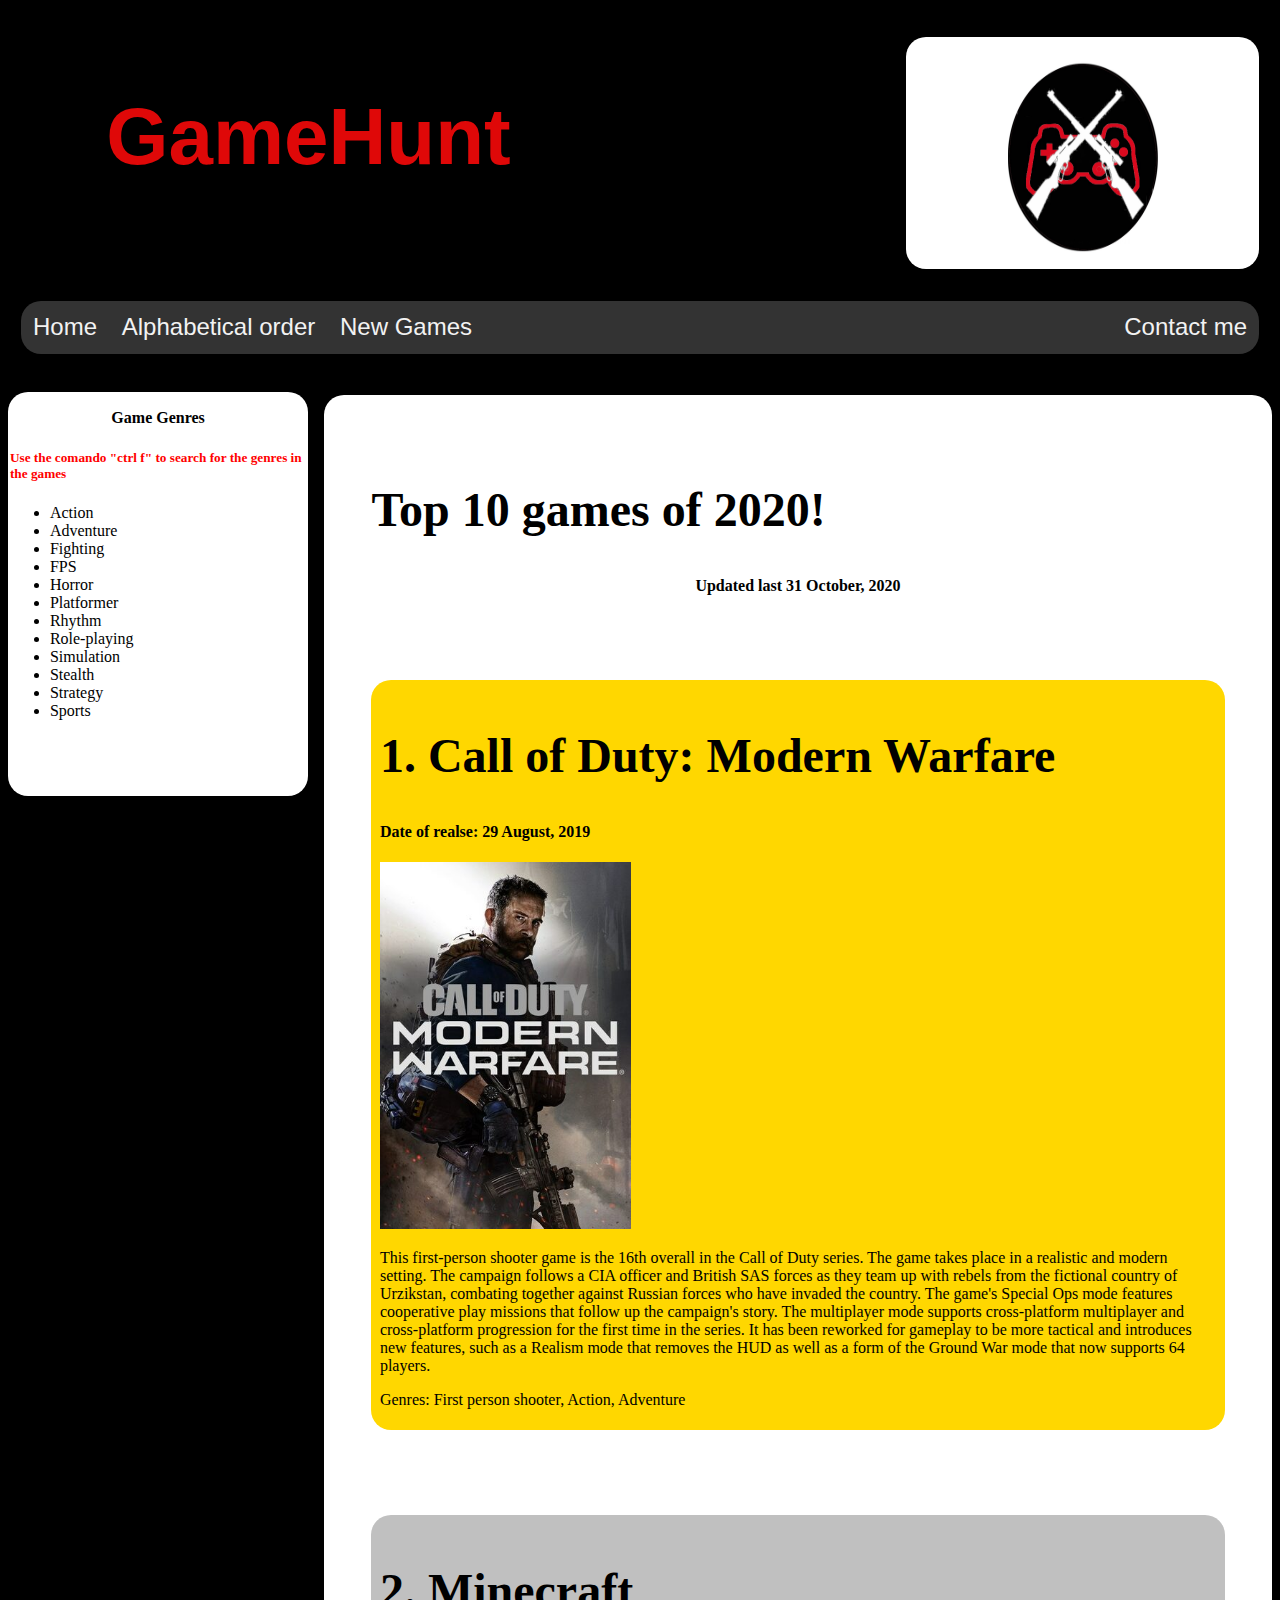
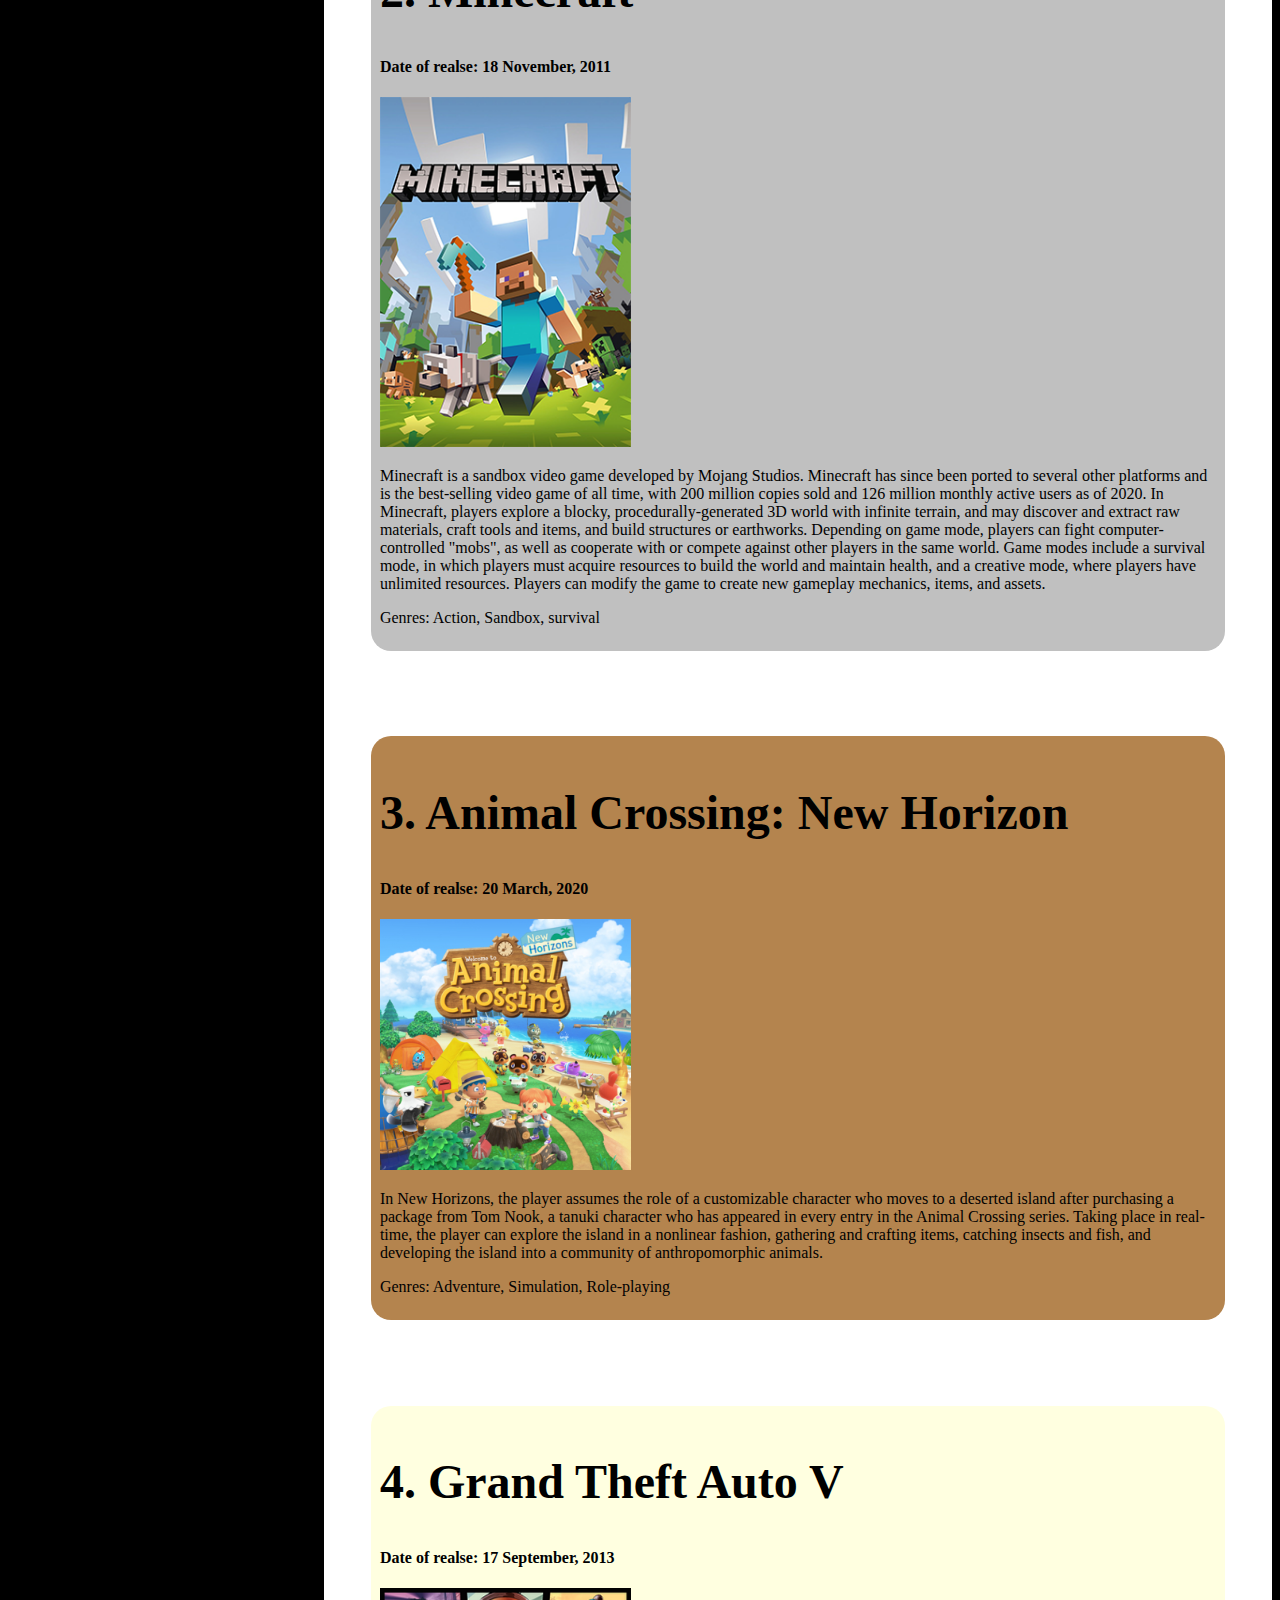
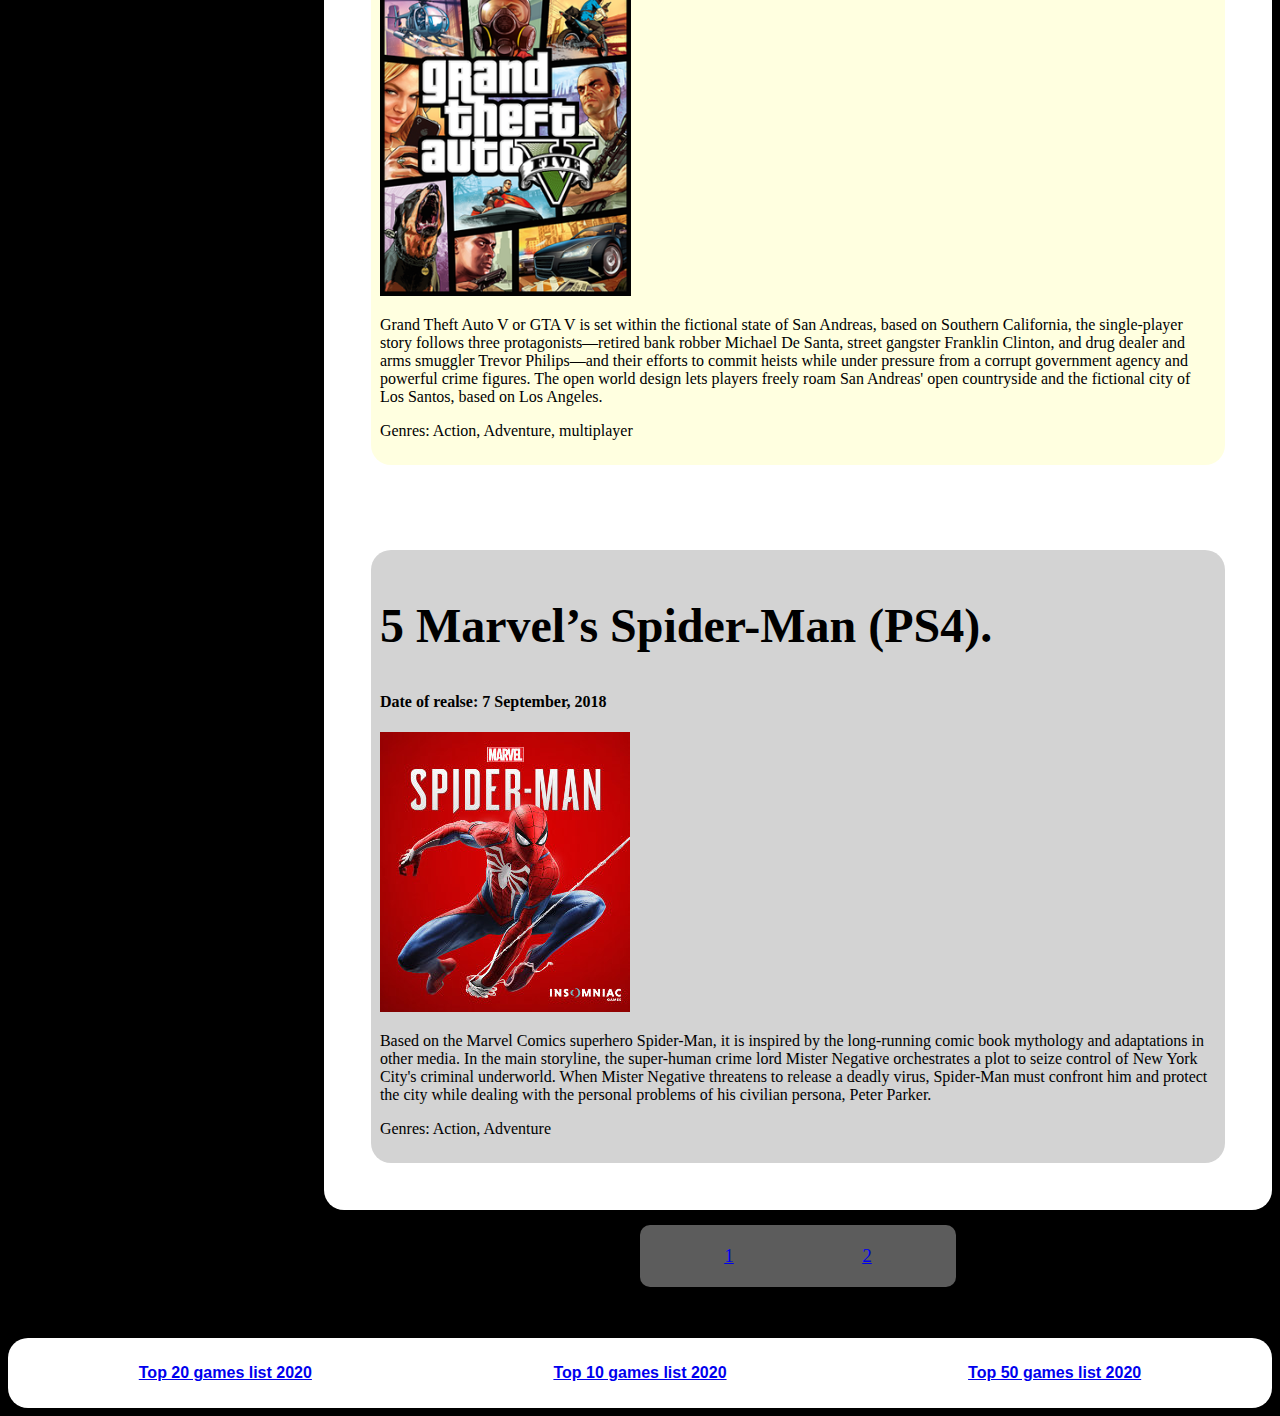
<file: Pop.html>
<!DOCTYPE html>
<html lang="en">
  <head>
    <meta charset="UTF-8" />
    <meta name="viewport" content="width=device-width, initial-scale=1.0" />
    <title>Popular</title>
    <link href="pop.css" rel="stylesheet" />
  </head>
  <body>
    <header>
      <div class="header">
        <h1>GameHunt</h1>
      </div>
      <div class="logo">
        <img
          src="Bilder/Logo.jpg"
          alt="Picture of the website's logo"
          width="150px"
          height="200px"
        />
      </div>
      <nav>
        <div class="topnav">
          <a href="index.html">Home</a>
          <a href="Alp1.html">Alphabetical order</a>
          <a href="New.html">New Games</a>
          <a href="Contact.html" style="float: right">Contact me</a>
        </div>
      </nav>
    </header>
    <div class="rightcolumn">
      <div class="img">
        <h3>Game Genres</h3>
        <h5>Use the comando "ctrl f" to search for the genres in the games</h5>
        <ul>
          <li>Action</li>
          <li>Adventure</li>
          <li>Fighting</li>
          <li>FPS</li>
          <li>Horror</li>
          <li>Platformer</li>
          <li>Rhythm</li>
          <li>Role-playing</li>
          <li>Simulation</li>
          <li>Stealth</li>
          <li>Strategy</li>
          <li>Sports</li>
        </ul>
      </div>
    </div>
    <div class="leftcolumn">
      <div class="card">
        <h2>Top 10 games of 2020!</h2>
        <h3>Updated last 31 October, 2020</h3>
        <div class="leftcolumn1">
          <div class="card">
            <h2>1. Call of Duty: Modern Warfare</h2>
            <h4>Date of realse: 29 August, 2019</h4>
            <img
              src="Bilder/call.jpeg"
              alt="Picture of the game cover"
              width="30%"
              height="50%"
            />
            <p>
              This first-person shooter game is the 16th overall in the Call of
              Duty series. The game takes place in a realistic and modern
              setting. The campaign follows a CIA officer and British SAS forces
              as they team up with rebels from the fictional country of
              Urzikstan, combating together against Russian forces who have
              invaded the country. The game's Special Ops mode features
              cooperative play missions that follow up the campaign's story. The
              multiplayer mode supports cross-platform multiplayer and
              cross-platform progression for the first time in the series. It
              has been reworked for gameplay to be more tactical and introduces
              new features, such as a Realism mode that removes the HUD as well
              as a form of the Ground War mode that now supports 64 players.
            </p>
            <p>Genres: First person shooter, Action, Adventure</p>
          </div>
        </div>

        <div class="leftcolumn2">
          <div class="card">
            <h2>2. Minecraft</h2>
            <h4>Date of realse: 18 November, 2011</h4>
            <img
              src="Bilder/Minecraft_cover.png"
              alt="Picture of the game cover"
              width="30%"
            />
            <p>
              Minecraft is a sandbox video game developed by Mojang Studios.
              Minecraft has since been ported to several other platforms and is
              the best-selling video game of all time, with 200 million copies
              sold and 126 million monthly active users as of 2020. In
              Minecraft, players explore a blocky, procedurally-generated 3D
              world with infinite terrain, and may discover and extract raw
              materials, craft tools and items, and build structures or
              earthworks. Depending on game mode, players can fight
              computer-controlled "mobs", as well as cooperate with or compete
              against other players in the same world. Game modes include a
              survival mode, in which players must acquire resources to build
              the world and maintain health, and a creative mode, where players
              have unlimited resources. Players can modify the game to create
              new gameplay mechanics, items, and assets.
            </p>
            <p>Genres: Action, Sandbox, survival</p>
          </div>
        </div>

        <div class="leftcolumn3">
          <div class="card">
            <h2>3. Animal Crossing: New Horizon</h2>
            <h4>Date of realse: 20 March, 2020</h4>
            <img
              src="Bilder/Animal_Crossing_New_Horizons.jpg"
              alt="Picture of the game cover"
              width="30%"
            />
            <p>
              In New Horizons, the player assumes the role of a customizable
              character who moves to a deserted island after purchasing a
              package from Tom Nook, a tanuki character who has appeared in
              every entry in the Animal Crossing series. Taking place in
              real-time, the player can explore the island in a nonlinear
              fashion, gathering and crafting items, catching insects and fish,
              and developing the island into a community of anthropomorphic
              animals.
            </p>
            <p>Genres: Adventure, Simulation, Role-playing</p>
          </div>
        </div>

        <div class="leftcolumn4">
          <div class="card">
            <h2>4. Grand Theft Auto V</h2>
            <h4>Date of realse: 17 September, 2013</h4>
            <img
              src="Bilder/Grand_Theft_Auto_V.png"
              alt="Picture of the game cover"
              width="30%"
            />
            <p>
              Grand Theft Auto V or GTA V is set within the fictional state of
              San Andreas, based on Southern California, the single-player story
              follows three protagonists—retired bank robber Michael De Santa,
              street gangster Franklin Clinton, and drug dealer and arms
              smuggler Trevor Philips—and their efforts to commit heists while
              under pressure from a corrupt government agency and powerful crime
              figures. The open world design lets players freely roam San
              Andreas' open countryside and the fictional city of Los Santos,
              based on Los Angeles.
            </p>
            <p>Genres: Action, Adventure, multiplayer</p>
          </div>
        </div>

        <div class="leftcolumn5">
          <div class="card">
            <h2>5 Marvel’s Spider-Man (PS4).</h2>
            <h4>Date of realse: 7 September, 2018</h4>
            <img
              src="Bilder/Spider-Man_PS4_cover.jpg"
              alt="Picture of the game cover"
            />
            <p>
              Based on the Marvel Comics superhero Spider-Man, it is inspired by
              the long-running comic book mythology and adaptations in other
              media. In the main storyline, the super-human crime lord Mister
              Negative orchestrates a plot to seize control of New York City's
              criminal underworld. When Mister Negative threatens to release a
              deadly virus, Spider-Man must confront him and protect the city
              while dealing with the personal problems of his civilian persona,
              Peter Parker.
            </p>
            <p>Genres: Action, Adventure</p>
          </div>
        </div>
      </div>
    </div>
    <div class="leftcolumn0">
      <div class="next">
        <a href="Pop.html">1</a>
        <a href="pop1.html">2</a>
      </div>
    </div>
    <footer>
      <h3>
        <a
          href="https://www.goodhousekeeping.com/life/entertainment/g30910862/best-video-games/"
          >Top 20 games list 2020</a
        >
      </h3>
      <h3>
        <a href="https://fossbytes.com/most-popular-video-games/"
          >Top 10 games list 2020</a
        >
      </h3>
      <h3>
        <a
          href="https://www.ranker.com/list/most-popular-video-games-today/ranker-games"
          >Top 50 games list 2020</a
        >
      </h3>
    </footer>
  </body>
</html>
</file>
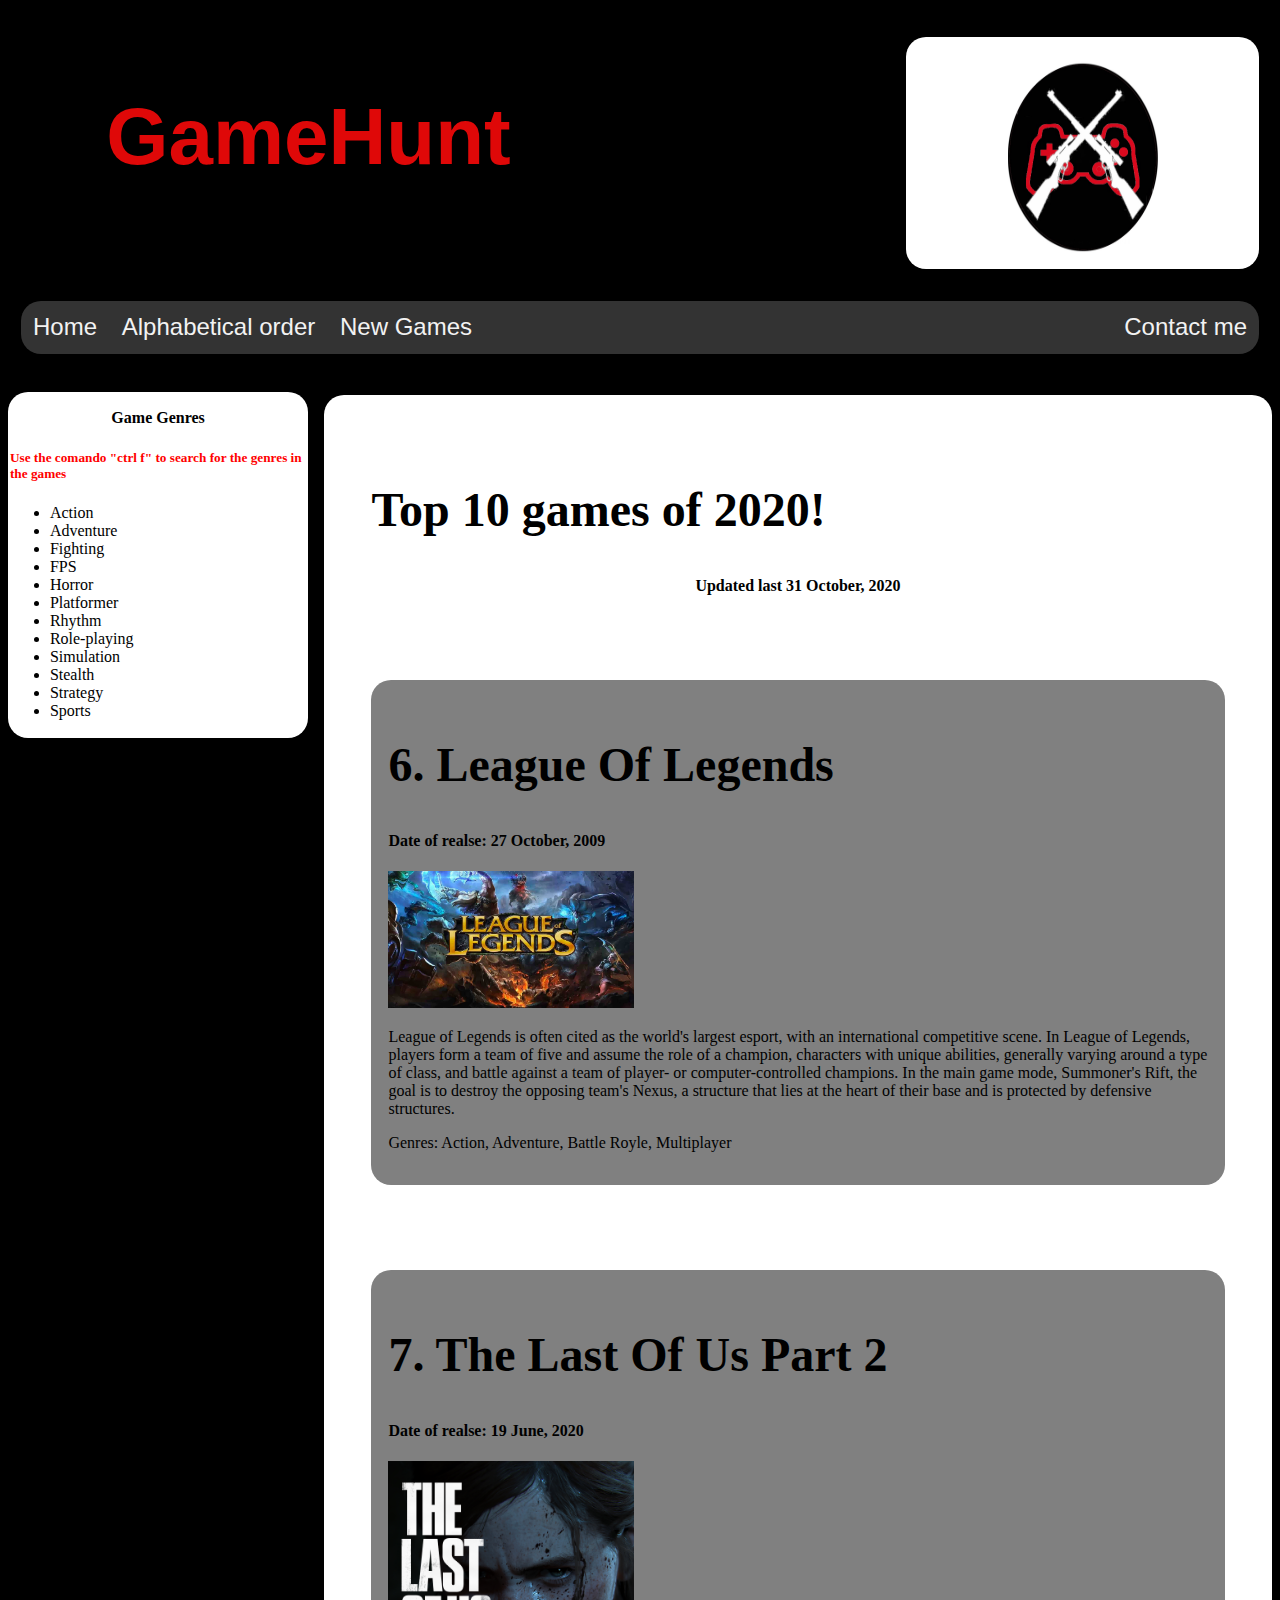
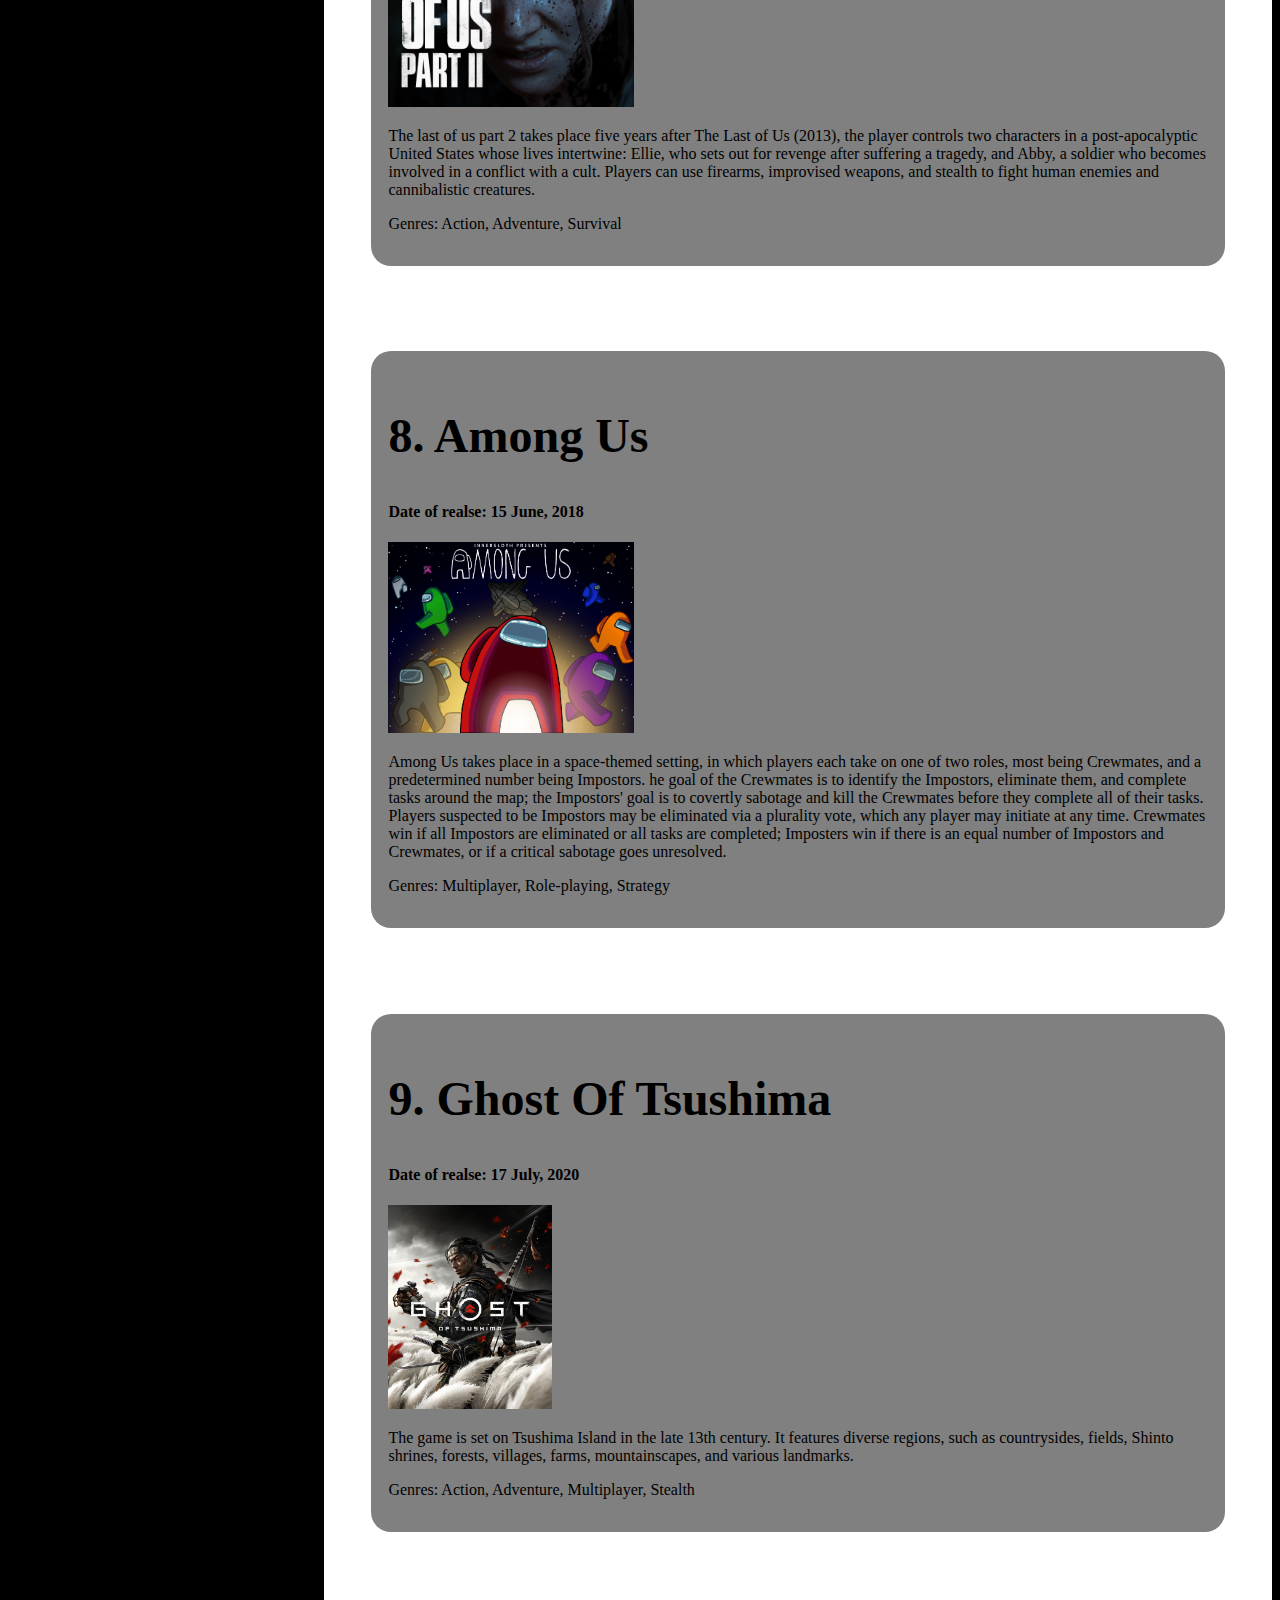
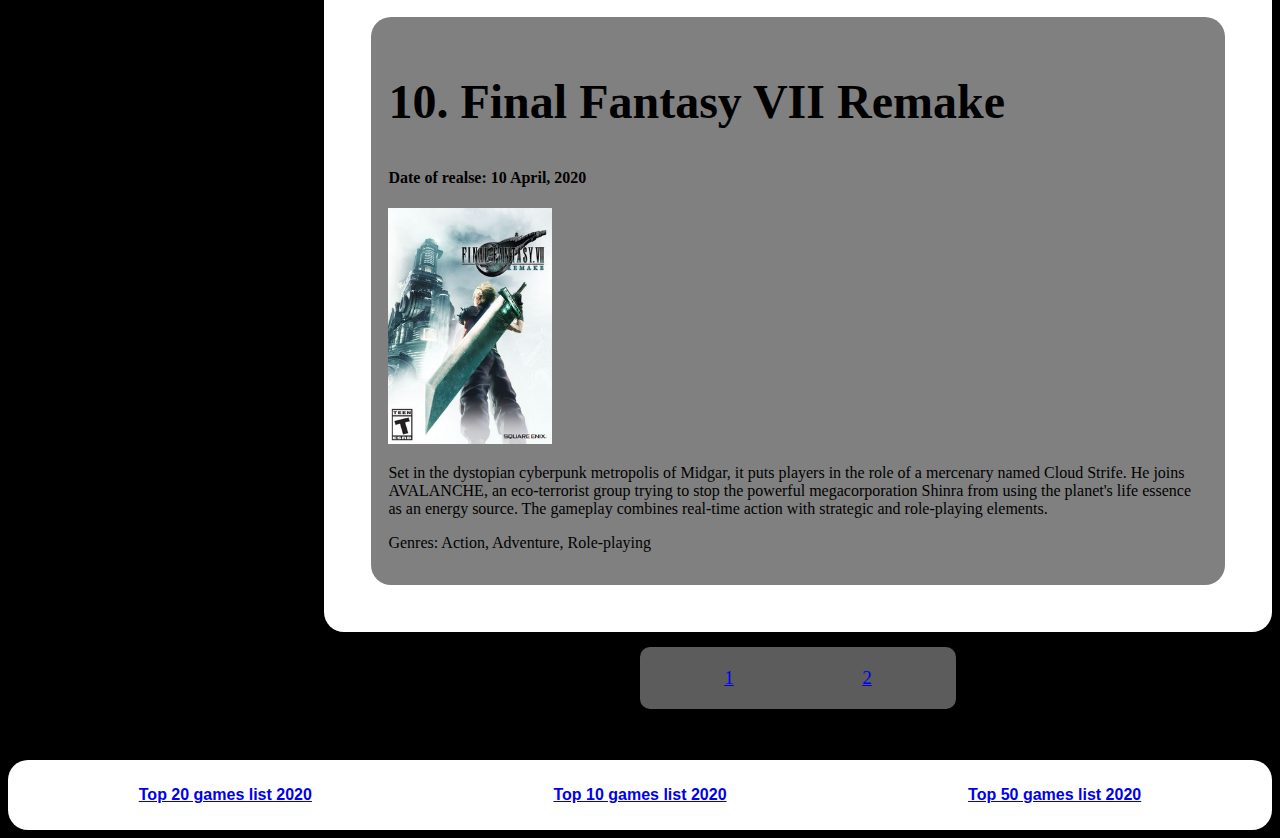
<file: pop1.html>
<!DOCTYPE html>
<html lang="en">
  <head>
    <meta charset="UTF-8" />
    <meta name="viewport" content="width=device-width, initial-scale=1.0" />
    <title>Popular</title>
    <link href="pop.css" rel="stylesheet" />
  </head>
  <body>
    <header>
      <div class="header">
        <h1>GameHunt</h1>
      </div>
      <div class="logo">
        <img
          src="Bilder/Logo.jpg"
          alt="Picture of the website's logo"
          width="150px"
          height="200px"
        />
      </div>
      <nav>
        <div class="topnav">
          <a href="index.html">Home</a>
          <a href="Alp1.html">Alphabetical order</a>
          <a href="New.html">New Games</a>
          <a href="Contact.html" style="float: right">Contact me</a>
        </div>
      </nav>
    </header>
    <div class="rightcolumn">
      <div class="img">
        <h3>Game Genres</h3>
        <h5>Use the comando "ctrl f" to search for the genres in the games</h5>
        <ul>
          <li>Action</li>
          <li>Adventure</li>
          <li>Fighting</li>
          <li>FPS</li>
          <li>Horror</li>
          <li>Platformer</li>
          <li>Rhythm</li>
          <li>Role-playing</li>
          <li>Simulation</li>
          <li>Stealth</li>
          <li>Strategy</li>
          <li>Sports</li>
        </ul>
      </div>
    </div>
    <div class="leftcolumn">
      <div class="card">
        <h2>Top 10 games of 2020!</h2>
        <h3>Updated last 31 October, 2020</h3>
        <div class="leftcolumn6">
          <div class="card">
            <h2>6. League Of Legends</h2>
            <h4>Date of realse: 27 October, 2009</h4>
            <img
              src="Bilder/league-of-legends.jpg"
              alt="Picture of the game cover"
              width="30%"
            />
            <p>
              League of Legends is often cited as the world's largest esport,
              with an international competitive scene. In League of Legends,
              players form a team of five and assume the role of a champion,
              characters with unique abilities, generally varying around a type
              of class, and battle against a team of player- or
              computer-controlled champions. In the main game mode, Summoner's
              Rift, the goal is to destroy the opposing team's Nexus, a
              structure that lies at the heart of their base and is protected by
              defensive structures.
            </p>
            <p>Genres: Action, Adventure, Battle Royle, Multiplayer</p>
          </div>
        </div>

        <div class="leftcolumn7">
          <div class="card">
            <h2>7. The Last Of Us Part 2</h2>
            <h4>Date of realse: 19 June, 2020</h4>
            <img
              src="Bilder/last of us.png"
              alt="Picture of the game cover"
              width="30%"
            />
            <p>
              The last of us part 2 takes place five years after The Last of Us
              (2013), the player controls two characters in a post-apocalyptic
              United States whose lives intertwine: Ellie, who sets out for
              revenge after suffering a tragedy, and Abby, a soldier who becomes
              involved in a conflict with a cult. Players can use firearms,
              improvised weapons, and stealth to fight human enemies and
              cannibalistic creatures.
            </p>
            <p>Genres: Action, Adventure, Survival</p>
          </div>
        </div>

        <div class="leftcolumn8">
          <div class="card">
            <h2>8. Among Us</h2>
            <h4>Date of realse: 15 June, 2018</h4>
            <img
              src="Bilder/among us.jpg"
              alt="Picture of the game cover"
              width="30%"
            />
            <p>
              Among Us takes place in a space-themed setting, in which players
              each take on one of two roles, most being Crewmates, and a
              predetermined number being Impostors. he goal of the Crewmates is
              to identify the Impostors, eliminate them, and complete tasks
              around the map; the Impostors' goal is to covertly sabotage and
              kill the Crewmates before they complete all of their tasks.
              Players suspected to be Impostors may be eliminated via a
              plurality vote, which any player may initiate at any time.
              Crewmates win if all Impostors are eliminated or all tasks are
              completed; Imposters win if there is an equal number of Impostors
              and Crewmates, or if a critical sabotage goes unresolved.
            </p>
            <p>Genres: Multiplayer, Role-playing, Strategy</p>
          </div>
        </div>

        <div class="leftcolumn9">
          <div class="card">
            <h2>9. Ghost Of Tsushima</h2>
            <h4>Date of realse: 17 July, 2020</h4>
            <img
              src="Bilder/Ghost_of_Tsushima.jpg"
              alt="Picture of the game cover"
              width="20%"
            />
            <p>
              The game is set on Tsushima Island in the late 13th century. It
              features diverse regions, such as countrysides, fields, Shinto
              shrines, forests, villages, farms, mountainscapes, and various
              landmarks.
            </p>
            <p>Genres: Action, Adventure, Multiplayer, Stealth</p>
          </div>
        </div>

        <div class="leftcolumn10">
          <div class="card">
            <h2>10. Final Fantasy VII Remake</h2>
            <h4>Date of realse: 10 April, 2020</h4>
            <img
              src="Bilder/final.png"
              alt="Picture of the game cover"
              width="20%"
            />
            <p>
              Set in the dystopian cyberpunk metropolis of Midgar, it puts
              players in the role of a mercenary named Cloud Strife. He joins
              AVALANCHE, an eco-terrorist group trying to stop the powerful
              megacorporation Shinra from using the planet's life essence as an
              energy source. The gameplay combines real-time action with
              strategic and role-playing elements.
            </p>
            <p>Genres: Action, Adventure, Role-playing</p>
          </div>
        </div>
      </div>
    </div>
    <div class="leftcolumn0">
      <div class="next">
        <a href="Pop.html">1</a>
        <a href="pop1.html">2</a>
      </div>
    </div>
    <footer>
      <h3>
        <a
          href="https://www.goodhousekeeping.com/life/entertainment/g30910862/best-video-games/"
          >Top 20 games list 2020</a
        >
      </h3>
      <h3>
        <a href="https://fossbytes.com/most-popular-video-games/"
          >Top 10 games list 2020</a
        >
      </h3>
      <h3>
        <a
          href="https://www.ranker.com/list/most-popular-video-games-today/ranker-games"
          >Top 50 games list 2020</a
        >
      </h3>
    </footer>
  </body>
</html>
</file>
<file: index.css>
* {
  box-sizing: border-box;
}
body {
  display: grid;
  grid-template-rows: auto auto auto auto auto;
  grid-template-columns: 25% 25% 25% 25%;
  background-color: black;
}
header {
  display: grid;
  grid-column: 1/5;
  grid-row: 1/2;
  padding: 1%;
  background: black;
  color: rgb(223, 8, 8);
  border-radius: 20px;
  font-size: x-large;
  font-family: Arial, Helvetica;
}
nav {
  display: grid;
  grid-column: 1/5;
  grid-row: 3/3;
  overflow: hidden;
  background-color: #333;
  border-radius: 20px;
}
.topnav a {
  display: grid;
  grid-column: 1/5;
  grid-row: 2/3;
  float: left;
  font-size: x-large;
  display: block;
  justify-content: space-between;
  color: #f2f2f2;
  text-align: center;
  padding: 1% 1%;
  text-decoration: none;
  border-radius: 20px;
}
h1 {
  grid-column: 1 / auto;
  grid-row: 1/1;
  padding: 3%;
  display: flex;
  background: black;
  color: rgb(223, 8, 8);
  border-radius: 20px;
  font-size: 80px;
  justify-content: center;
  font-family: Arial, Helvetica;
  width: 100%;
}

.logo {
  display: grid;
  grid-column: 4 / 5;
  grid-row: 1/1;
  align-items: center;
  justify-content: center;
  background-color: white;
  padding: 5%;
  border-radius: 20px;
  margin-top: 5%;
  margin-bottom: 10%;
  margin-right: 5;
  margin-left: -10%;
}

.topnav a:hover {
  background-color: white;
  color: black;
  border-radius: 20px;
}

.rightcolumn {
  display: grid;
  grid-column: 1/1;
  grid-row: 2.5/2.5;
  background-color: white;
  padding: 10%;
  border-radius: 20px;
  margin-top: 10%;
}
.tip {
  grid-column: 1/1;
  grid-row: 3/3;
  padding: 20%;
  border-radius: 20px;
  background-color: white;
  margin-top: 10%;
}

.leftcolumn {
  display: grid;
  grid-column: 2/5;
  grid-row: 2.5/2.5;
  background-color: white;
  padding: 5%;
  border-radius: 20px;
  margin-top: 3.3%;
  margin-left: 1%;
}
.laftcolumn {
  display: grid;
  grid-column: 2/5;
  grid-row: 3/3;
  display: flex;
  justify-content: center;
  padding: 5%;
  border-radius: 20px;
  background-color: white;
  margin-top: 3.3%;
  margin-left: 1%;
}
.card1 {
  display: grid;
  grid-column: 2/5;
  grid-row: 4/4;
  padding: 10%;
  border-radius: 20px;
  background-color: white;
  margin-top: 3.3%;
}

footer {
  grid-column: 1/5;
  grid-row: 5/5;
  display: flex;
  justify-content: space-around;
  background-color: white;
  align-items: flex-end;
  justify-content: center;
  justify-content: space-around;
  text-align: center;
  font-family: sans-serif;
  padding: 2%;
  margin-top: 2%;
  border-radius: 20px;
}
body::-webkit-scrollbar {
  width: 0.75rem;
}
body::-webkit-scrollbar-thumb {
  background-color: red;
  border-radius: 1%;
}
body::-webkit-scrollbar-track {
  background-color: black;
}

@media screen and (max-width: 800px) {
  .leftcolumn,
  .rightcolumn {
    width: 100%;
    padding: 20%;
  }
}
@media screen and (max-width: 800px){
  .rightcolumn{
    grid-row: 2.5/1.6;
    height: 30%;
  }
}
@media screen and (max-width: 800px){
  .laftcolumn{
    height: 65%;
  }
}
@media screen and (max-width: 800px){
  .card1{
    height: 100%;
  }
}

@media screen and (max-width: 800px) {
  .topnav a,
  nav {
    width: 100%;
    grid-column: 1/auto;
  }
}

@media screen and (max-width: 800px) {
  .logo {
    grid-column: 1 / auto;
    grid-row: 2/2;
    margin-left: 1%;
    margin-right: 25%;
  }
}
@media screen and (max-width: 800px) {
  header {
    grid-column: 1 / auto;
    width: 100%;
    margin-right: 100%;
  }
}
@media screen and (max-width: 800px) {
  .card{
    height: 40%;
  }
}
@media screen and (max-width: 800px) {
  .h1 {
    grid-column: 1 / auto;
  }
}
ul {
  list-style: none;
  text-align: center;
  margin-left: -50px;
}

.row:after {
  content: "";
  display: table;
  clear: both;
}

h4 {
  display: block;
  margin-block-start: 1.33em;
  margin-block-end: 1.33em;
  margin-inline-start: 0px;
  margin-inline-end: 0px;
  font-weight: bold;
}
h3 {
  display: grid;
  grid-row: 5/5;
  grid-column: 1/5;
  display: flex;
  font-size: 100%;
  font-size: larger;
  justify-content: center;
  width: auto;
}
</file>
<file: alp.css>
* {
  box-sizing: border-box;
}

body {
  display: grid;
  grid-template-rows: auto auto auto auto auto;
  grid-template-columns: 25% 25% 25% 25%;
  background-color: black;
}
header {
  display: grid;
  grid-column: 1/5;
  grid-row: 1/2;
  padding: 1%;
  background: black;
  color: rgb(223, 8, 8);
  border-radius: 20px;
  font-size: x-large;
  font-family: Arial, Helvetica;
}

nav {
  display: grid;
  grid-column: 1/5;
  grid-row: 3/3;
  overflow: hidden;
  font-size: x-large;
  background-color: #333;
  border-radius: 20px;
  width: auto;
}
.topnav a {
  display: grid;
  grid-column: 1/5;
  grid-row: 2/3;
  float: left;
  font-size: x-large;
  display: block;
  justify-content: space-between;
  color: #f2f2f2;
  text-align: center;
  padding: 1% 1%;
  text-decoration: none;
  border-radius: 20px;
}
h1 {
  grid-column: 1 / auto;
  grid-row: 1/1;
  display: flex;
  background: black;
  color: rgb(223, 8, 8);
  border-radius: 20px;
  font-size: 80px;
  justify-content: center;
  font-family: Arial, Helvetica;
  width: 100%;
}

.topnav a:hover {
  background-color: white;
  color: black;
  border-radius: 20px;
}

.logo {
  display: grid;
  grid-column: 4 / 5;
  grid-row: 1/1;
  align-items: center;
  justify-content: center;
  background-color: white;
  padding: 5%;
  border-radius: 20px;
  margin-top: 5%;
  margin-bottom: 10%;
  margin-right: 5;
  margin-left: -10%;
}
.rightcolumn {
  display: grid;
  grid-column: 1/1;
  grid-row: 2/2;
  padding: 0.6%;
  border-radius: 20px;
  background-color: white;
  margin-top: 8%;
  margin-right: 5%;
  height: 35%;
}
.leftcolumn {
  display: grid;
  grid-column: 2/5;
  grid-row: 2/2;
  padding: 5%;
  border-radius: 20px;
  background-color: white;
  margin-top: 2.51%;
  width: auto;
}
h2 {
  display: grid;
  grid-column: 3/4;
  font-size: 100%;
  color: red;
  margin-right: 10%;
}
h3 {
  display: grid;
  grid-row: 5/5;
  grid-column: 1/5;
  display: flex;
  font-size: 100%;
  justify-content: center;
}
h4 {
  display: grid;
  grid-row: 5/5;
  grid-column: 1/5;
  display: flex;
  font-size: 100%;
}
footer {
  grid-column: 1/5;
  grid-row: 5/5;
  display: flex;
  justify-content: space-around;
  background-color: white;
  align-items: flex-end;
  justify-content: center;
  justify-content: space-around;
  text-align: center;
  font-family: sans-serif;
  padding: 2%;
  margin-top: 2%;
  border-radius: 20px;
}
body::-webkit-scrollbar {
  width: 0.75rem;
}
body::-webkit-scrollbar-thumb {
  background-color: red;
  border-radius: 1%;
}
body::-webkit-scrollbar-track {
  background-color: black;
}

ul {
  list-style: solid circle;
  text-align: left;
}

.row:after {
  content: "";
  display: table;
  clear: both;
}


@media screen and (max-width:800px) {
  table {
    margin-right: 85%;
  }
}
@media screen and (max-width: 800px) {
  .topnav a,
  nav {
    grid-column: 1/3;
  }
}

@media screen and (max-width: 800px) {
  .logo {
    grid-column: auto / auto;
    grid-row: 2/2;
    margin-left: 1%;
  }
}
@media screen and (max-width: 800px) {
  .h1 {
    grid-column: auto / auto;
  }
}
@media screen and (max-width: 800px) {
  .leftcolumn {
    grid-column: 2/5;
  }
}
@media screen and (max-width: 800px) {
  .next {
    margin-right: 25%;
  }
}

@media screen and (max-width: 800px) {
  table {
    margin-right: 15%;
  }
}
table {
  justify-content: space-between;
  border-spacing: 0;
  width: 100%;
  background-color: white;

}
th,
td {
  text-align: left;
  width: auto;
  padding: 1%;
}

tr:nth-child(even) {
  background-color: rgba(167, 164, 164, 0.24);
  width: 100%;
  width: auto;
}

h5 {
  color: red;
}
body::-webkit-scrollbar {
  width: 0.75rem;
}
body::-webkit-scrollbar-thumb {
  background-color: red;
  border-radius: 1%;
}
body::-webkit-scrollbar-track {
  background-color: black;
}
.next {
  font-size: medium;
  font-family: fantasy;
  display: flex;
  align-items: center;
  justify-content: space-between;
  flex-wrap: wrap;
  margin-top: 0.9rem;
  background-color: rgba(10, 10, 10, 0.534);
  width: 100%;
  padding: 2%;
  border-radius: 20px;
}
</file>
<file: contact.css>
* {
  box-sizing: border-box;
}

body {
  font-family: sans-serif;
  background-color: black;
  display: grid;
  grid-template-rows: auto auto auto auto auto;
  grid-template-columns: 25% 25% 25% 25%;
}

header {
  display: grid;
  grid-column: 1/5;
  grid-row: 1/2;
  padding: 1%;
  background: black;
  color: rgb(223, 8, 8);
  border-radius: 20px;
  font-size: 20%;
  font-family: Arial, Helvetica;
}

h1 {
  grid-column: 1 / auto;
  grid-row: 1/1;
  padding: 3%;
  display: flex;
  background: black;
  color: rgb(223, 8, 8);
  border-radius: 20px;
  font-size: 80px;
  justify-content: center;
  font-family: Arial, Helvetica;
  width: 100%;
}

nav {
  display: grid;
  grid-column: 1/5;
  grid-row: 3/3;
  overflow: hidden;
  background-color: #333;
  border-radius: 20px;
}
.topnav a {
  display: grid;
  grid-column: 1/5;
  grid-row: 2/3;
  float: left;
  font-size: x-large;
  display: block;
  justify-content: space-between;
  color: #f2f2f2;
  text-align: center;
  padding: 1% 1%;
  text-decoration: none;
  border-radius: 20px;
}
.topnav a:hover {
  background-color: white;
  color: black;
  border-radius: 20px;
}

.leftcolumn {
  float: left;
  width: 75%;
  padding: 10px;
}

.rightcolumn {
  float: left;
  width: 25%;
  background-color: darkgray;
  padding-left: 40px;
  border-radius: 5%;
}
.logo {
  display: grid;
  grid-column: 4 / 5;
  grid-row: 1/1;
  align-items: center;
  justify-content: center;
  background-color: white;
  padding: 5%;
  border-radius: 20px;
  margin-top: 5%;
  margin-bottom: 10%;
  margin-right: 5;
  margin-left: -10%;
}

.row:after {
  content: "";
  display: table;
  clear: both;
}

@media screen and (max-width: 800px) {
  .leftcolumn,
  .rightcolumn {
    width: 100%;
    padding: 20%;
  }
}

@media screen and (max-width: 800px) {
  .topnav a,
  nav {
    width: 100%;
  }
}

@media screen and (max-width: 800px) {
  .logo {
    grid-column: 1 / auto;
    grid-row: 2/2;
    width: 100%;
    margin-left: 1%;
  }
}
@media screen and (max-width: 800px) {
  .h1 {
    grid-column: 1 / auto;
    width: 100%;
  }
}

.card1 {
  display: grid;
  grid-column: 1/2;
  grid-row: 3/3;
  display: flex;
  flex-direction: column;
  box-shadow: 0 4px 8px 0 rgba(0, 0, 0, 0.2);
  transition: 0.1s;
  width: 130%;
  justify-content: center;
  align-content: center;
  padding: 10%;
  background-color: white;
  padding: 10%;
  justify-content: center;
  border-radius: 20px;
  justify-content: space-around;
  text-align: center;
  margin-top: 20%;
  margin-left: 10%;
}

.card2 {
  display: grid;
  grid-column: 2/3;
  grid-row: 4/4;
  display: flex;
  flex-direction: column;
  box-shadow: 0 4px 8px 0 rgba(0, 0, 0, 0.2);
  transition: 0.1s;
  width: 130%;
  justify-content: center;
  align-content: center;
  padding: 10%;
  background-color: white;
  padding: 10%;
  justify-content: center;
  border-radius: 20px;
  justify-content: space-around;
  text-align: center;
  margin-left: 40%;
}

.card3 {
  display: grid;
  grid-column: 3/4;
  grid-row: 3/3;
  display: flex;
  flex-direction: column;
  box-shadow: 0 4px 8px 0 rgba(0, 0, 0, 0.2);
  transition: 0.1s;
  width: 130%;
  justify-content: center;
  align-content: center;
  padding: 10%;
  background-color: white;
  padding: 10%;
  justify-content: center;
  border-radius: 20px;
  justify-content: space-around;
  text-align: center;
  margin-top: 20%;
  margin-left: 70%;
}

.card1:hover,
.card2:hover,
.card3:hover {
  box-shadow: 0 6px 26px 34px white;
}

.a {
  width: auto;
  justify-content: center;
}

footer {
  grid-column: 1/5;
  grid-row: 5/5;
  display: flex;
  justify-content: space-around;
  background-color: transparent;
  align-items: flex-end;
  justify-content: center;
  justify-content: space-around;
  text-align: center;
  font-family: sans-serif;
  padding: 2%;
  margin-top: 2%;
  border-radius: 20px;
}
body::-webkit-scrollbar {
  width: 0.75rem;
}
body::-webkit-scrollbar-thumb {
  background-color: red;
  border-radius: 1%;
}
body::-webkit-scrollbar-track {
  background-color: black;
}
</file>
<file: new.css>
* {
  box-sizing: border-box;
}
body {
  display: grid;
  grid-template-rows: auto auto auto auto auto auto auto auto auto;
  grid-template-columns: 25% 25% 25% 25%;
  background-color: black;
}
header {
  display: grid;
  grid-column: 1/5;
  grid-row: 1/2;
  padding: 1%;
  background: black;
  color: rgb(223, 8, 8);
  border-radius: 20px;
  font-size: 20%;
  font-family: Arial, Helvetica;
}
nav {
  display: grid;
  grid-column: 1/5;
  grid-row: 3/3;
  overflow: hidden;
  background-color: #333;
  border-radius: 20px;
}
.topnav a {
  display: grid;
  grid-column: 1/5;
  grid-row: 2/3;
  float: left;
  font-size: x-large;
  display: block;
  justify-content: space-between;
  color: #f2f2f2;
  text-align: center;
  padding: 1% 1%;
  text-decoration: none;
  border-radius: 20px;
}
h1 {
  grid-column: 1 / auto;
  grid-row: 1/1;
  padding: 3%;
  display: flex;
  background: black;
  color: rgb(223, 8, 8);
  border-radius: 20px;
  font-size: 80px;
  justify-content: center;
  font-family: Arial, Helvetica;
  width: 100%;
}

.logo {
  display: grid;
  grid-column: 4 / 5;
  grid-row: 1/1;
  align-items: center;
  justify-content: center;
  background-color: white;
  padding: 5%;
  border-radius: 20px;
  margin-top: 5%;
  margin-bottom: 10%;
  margin-right: 5;
  margin-left: -10%;
}

.topnav a:hover {
  background-color: white;
  color: black;
  border-radius: 20px;
}

.leftcolumn1 {
  display: grid;
  grid-column: 1/5;
  grid-row: 3/3;
  background-color: whitesmoke;
  padding: 5%;
  border-radius: 20px;
  margin-top: 2%;
}
.leftcolumn2 {
  display: grid;
  grid-column: 1/5;
  grid-row: 4/4;
  background-color: whitesmoke;
  padding: 5%;
  border-radius: 20px;
  margin-top: 2%;
}
.leftcolumn3 {
  display: grid;
  grid-column: 1/5;
  grid-row: 5/5;
  background-color: whitesmoke;
  padding: 5%;
  border-radius: 20px;
  margin-top: 2%;
}
.leftcolumn4 {
  display: grid;
  grid-column: 1/5;
  grid-row: 6/6;
  background-color: whitesmoke;
  padding: 5%;
  border-radius: 20px;
  margin-top: 2%;
}
.leftcolumn5 {
  display: grid;
  grid-column: 1/5;
  grid-row: 7/7;
  background-color: whitesmoke;
  padding: 5%;
  border-radius: 20px;
  margin-top: 2%;
}
.card1 {
  display: grid;
  grid-column: 2/5;
  grid-row: 8/8;
  padding: 5%;
  border-radius: 20px;
  background-color: white;
  margin-top: 2%;
}

footer {
  grid-column: 1/5;
  grid-row: 9/9;
  display: flex;
  justify-content: space-around;
  background-color: white;
  align-items: flex-end;
  justify-content: center;
  justify-content: space-around;
  text-align: center;
  font-family: sans-serif;
  padding: 2%;
  margin-top: 2%;
  border-radius: 20px;
}
body::-webkit-scrollbar {
  width: 0.75rem;
}
body::-webkit-scrollbar-thumb {
  background-color: red;
  border-radius: 10px;
}
body::-webkit-scrollbar-track {
  background-color: black;
}

@media screen and (max-width: 400px) {
  .leftcolumn,
  .rightcolumn {
    width: 100%;
    padding: 10px;
  }
}

@media screen and (max-width: 800px) {
  .topnav a,
  nav {
    width: 100%;
  }
}

@media screen and (max-width: 800px) {
  .logo {
    grid-column: 1 / auto;
    grid-row: 2/2;
    width: 100%;
    margin-left: 1%;
  }
}

ul {
  list-style: none;
  text-align: center;
  margin-left: -50px;
}

.row:after {
  content: "";
  display: table;
  clear: both;
}
h3 {
  display: grid;
  grid-row: 5/5;
  grid-column: 1/5;
  display: flex;
  font-size: 15px;
  justify-content: center;
  width: auto;
}
</file>
<file: pop.css>
* {
  box-sizing: border-box;
}

body {
  display: grid;
  grid-template-rows: auto auto auto auto auto auto auto auto;
  grid-template-columns: 25% 25% 25% 25%;
  background-color: black;
}
header {
  display: grid;
  grid-column: 1/5;
  grid-row: 1/2;
  padding: 1%;
  background: black;
  color: rgb(223, 8, 8);
  border-radius: 20px;
  font-size: 20%;
  font-family: Arial, Helvetica;
}

nav {
  display: grid;
  grid-column: 1/5;
  grid-row: 3/3;
  overflow: hidden;
  background-color: #333;
  border-radius: 20px;
}
.topnav a {
  display: grid;
  grid-column: 1/5;
  grid-row: 2/3;
  float: left;
  font-size: x-large;
  display: block;
  justify-content: space-between;
  color: #f2f2f2;
  text-align: center;
  padding: 1% 1%;
  text-decoration: none;
  border-radius: 20px;
}
h1 {
  grid-column: 1 / auto;
  grid-row: 1/1;
  padding: 3%;
  display: flex;
  background: black;
  color: rgb(223, 8, 8);
  border-radius: 20px;
  font-size: 80px;
  justify-content: center;
  font-family: Arial, Helvetica;
  width: 100%;
}
.topnav a:hover {
  background-color: white;
  color: black;
  border-radius: 20px;
}

.logo {
  display: grid;
  grid-column: 4 / 5;
  grid-row: 1/1;
  align-items: center;
  justify-content: center;
  background-color: white;
  padding: 5%;
  border-radius: 20px;
  margin-top: 5%;
  margin-bottom: 10%;
  margin-right: 5;
  margin-left: -10%;
}
.rightcolumn {
  display: grid;
  grid-column: 1/1;
  grid-row: 2/2;
  padding: 0.6%;
  border-radius: 20px;
  background-color: white;
  margin-top: 8%;
  margin-right: 5%;
  height: 10%;
}

.leftcolumn {
  display: grid;
  grid-column: 2/5;
  grid-row: 2/2;
  background-color: white;
  padding: 5%;
  border-radius: 20px;
  margin-top: 3%;
}
.leftcolumn1 {
  display: grid;
  grid-column: 1/5;
  grid-row: 3/3;
  background-color: gold;
  border-radius: 20px;
  margin-top: 10%;
  margin-right: 30%;
  padding: 1%;
  width: 100%;
}
.leftcolumn2 {
  display: grid;
  grid-column: 1/5;
  grid-row: 4/4;
  background-color: silver;
  border-radius: 20px;
  margin-top: 10%;
  margin-right: 30%;
  padding: 1%;
  width: 100%;
}
.leftcolumn3 {
  display: grid;
  grid-column: 1/5;
  grid-row: 5/5;
  background-color: rgb(180, 132, 78);
  border-radius: 20px;
  margin-top: 10%;
  margin-right: 30%;
  padding: 1%;
  width: 100%;
}
.leftcolumn4 {
  display: grid;
  grid-column: 1/5;
  grid-row: 6/6;
  background-color: lightyellow;
  border-radius: 20px;
  margin-top: 10%;
  margin-right: 30%;
  padding: 1%;
  width: 100%;
}
.leftcolumn5 {
  display: grid;
  grid-column: 1/5;
  grid-row: 7/7;
  background-color: lightgray;
  border-radius: 20px;
  margin-top: 10%;
  margin-right: 30%;
  padding: 1%;
  width: 100%;
}

.leftcolumn6 {
  display: grid;
  grid-column: 1/5;
  grid-row: 3/3;
  background-color: grey;
  border-radius: 20px;
  margin-top: 10%;
  margin-right: 30%;
  padding: 2%;
  width: 100%;
}
.leftcolumn7 {
  display: grid;
  grid-column: 1/5;
  grid-row: 4/4;
  background-color: grey;
  border-radius: 20px;
  margin-top: 10%;
  margin-right: 30%;
  padding: 2%;
  width: 100%;
}
.leftcolumn8 {
  display: grid;
  grid-column: 1/5;
  grid-row: 5/5;
  background-color: grey;
  border-radius: 20px;
  margin-top: 10%;
  margin-right: 30%;
  padding: 2%;
  width: 100%;
}
.leftcolumn9 {
  display: grid;
  grid-column: 1/5;
  grid-row: 6/6;
  background-color: grey;
  border-radius: 20px;
  margin-top: 10%;
  margin-right: 30%;
  padding: 2%;
  width: 100%;
}
.leftcolumn10 {
  display: grid;
  grid-column: 1/5;
  grid-row: 7/7;
  background-color: grey;
  border-radius: 20px;
  margin-top: 10%;
  margin-right: 30%;
  padding: 2%;
  width: 100%;
}
h2 {
  font-size: 300%;
  color: black;
}
h3 {
  display: grid;
  grid-row: 5/5;
  grid-column: 1/5;
  display: flex;
  font-size: 100%;
  justify-content: center;
  width: auto;
}
footer {
  grid-column: 1/5;
  grid-row: 5/5;
  display: flex;
  justify-content: space-around;
  background-color: white;
  align-items: flex-end;
  justify-content: center;
  justify-content: space-around;
  text-align: center;
  font-family: sans-serif;
  padding: 10px;
  margin-top: 20px;
  border-radius: 20px;
}
body::-webkit-scrollbar {
  width: 0.75rem;
}
body::-webkit-scrollbar-thumb {
  background-color: red;
  border-radius: 10px;
}
body::-webkit-scrollbar-track {
  background-color: black;
}

ul {
  list-style: solid circle;
  text-align: left;
}

.row:after {
  content: "";
  display: table;
  clear: both;
}

@media screen and (max-width: 800px) {
  .topnav a,
  nav {
    width: 100%;
  }
}

@media screen and (max-width: 800px) {
  .logo {
    grid-column: 1 / auto;
    grid-row: 2/2;
    width: 100%;
    margin-left: 1%;
  }
}
@media screen and (max-width: 800px) {
  .h1 {
    grid-column: 1 / auto;
    width: 100%;
  }
}

h5 {
  color: red;
}
body::-webkit-scrollbar {
  width: 0.75rem;
}
body::-webkit-scrollbar-thumb {
  background-color: red;
  border-radius: 10px;
}
body::-webkit-scrollbar-track {
  background-color: black;
}

.leftcolumn0 {
  display: grid;
  grid-row: 4/4;
  grid-column: 3/4;
  margin-bottom: 10%;
}
.next {
  font-size: larger;
  font-family: fantasy;
  display: flex;
  align-items: center;
  justify-content: space-around;
  flex-wrap: wrap;
  margin-top: 0.9rem;
  background-color: rgb(92, 92, 92);
  width: auto;
  padding: 20px;
  border-radius: 10px;
}
</file>
